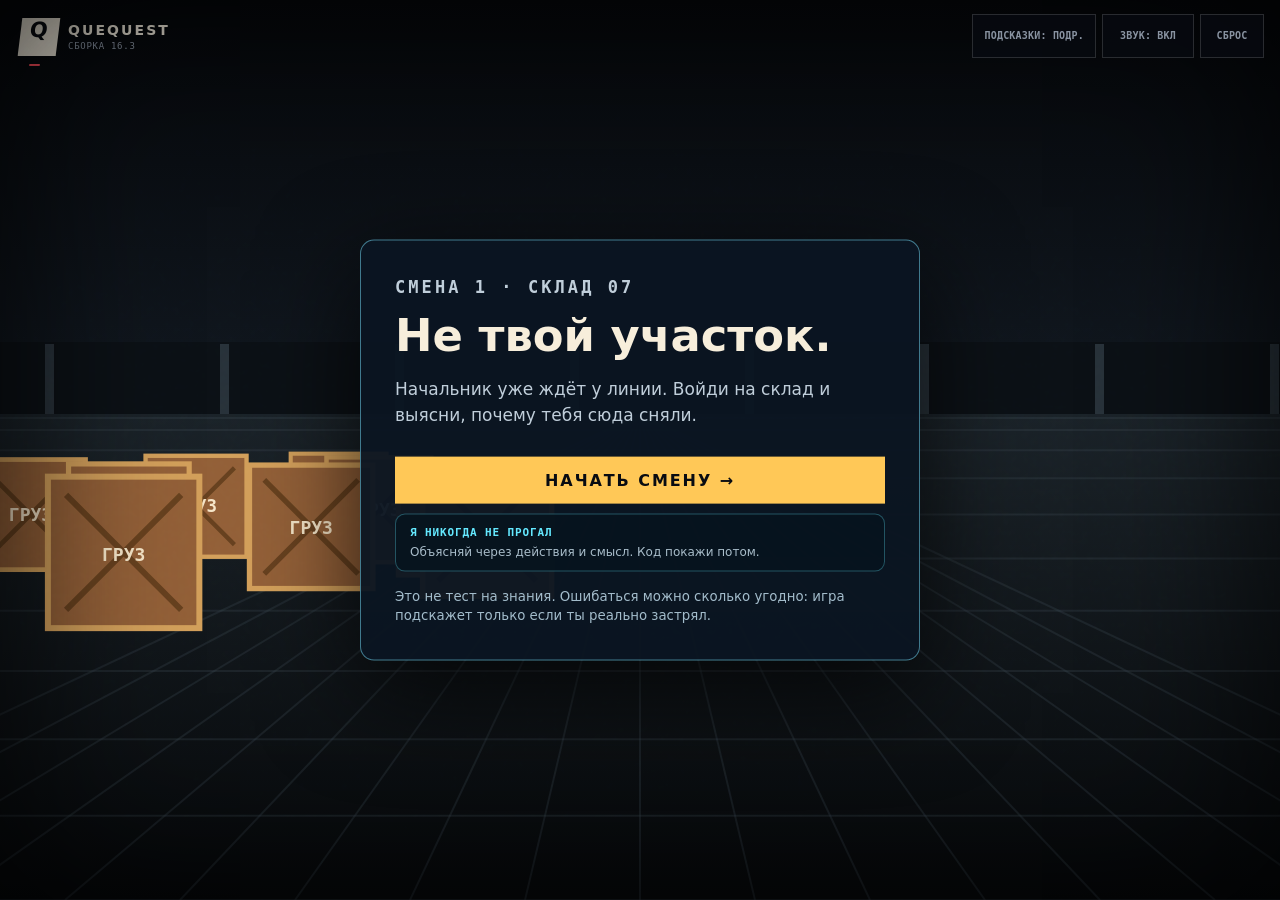
<file: index.html>
<!doctype html>
<html lang="ru">
<head>
  <meta charset="UTF-8">
  <meta name="viewport" content="width=device-width, initial-scale=1, viewport-fit=cover, maximum-scale=1, user-scalable=no">
  <meta name="theme-color" content="#080b11">
  <meta name="description" content="QueQuest — игра о человеке, который потерял все способности и собирает себя заново, создавая машины, ботов и собственный AI.">
  <title>QueQuest — собери разум заново</title>
  <link rel="icon" href="favicon.svg" type="image/svg+xml">
  <link rel="stylesheet" href="styles.css?v=game-163">
</head>
<body>
  <main id="game" class="game" data-scene="warehouse" data-started="false">
    <canvas id="gameCanvas" width="1600" height="900" aria-label="Игровой мир QueQuest"></canvas>
    <section id="startPanel" class="start-panel" aria-labelledby="startTitle">
      <p class="ending__eyebrow">СМЕНА 1 · СКЛАД 07</p>
      <h2 id="startTitle">Не твой участок.</h2>
      <p>Начальник уже ждёт у линии. Войди на склад и выясни, почему тебя сюда сняли.</p>
      <button id="startGame" class="run-code" type="button">НАЧАТЬ СМЕНУ →</button>
      <button id="explainModeToggle" class="start-mode" type="button" aria-pressed="false"><b>Я НИКОГДА НЕ ПРОГАЛ</b><span id="explainModeCopy">Объясняй через действия и смысл. Код покажи потом.</span></button>
      <small>Это не тест на знания. Ошибаться можно сколько угодно: игра подскажет только если ты реально застрял.</small>
    </section>

    <section id="firstShift" class="first-shift" hidden aria-labelledby="firstShiftTitle">
      <canvas id="firstShiftCanvas" class="first-shift__canvas" tabindex="0" aria-label="Первая смена от первого лица"></canvas>
      <div class="first-shift__hud">
        <div><small>СМЕНА 1 · СКЛАД 07</small><h2 id="firstShiftTitle">Не твой участок.</h2><p id="firstShiftStatus">Начальник ждёт перед линией.</p></div>
        <strong id="firstShiftPay">0 ₽</strong>
      </div>
      <div id="firstShiftPrompt" class="first-shift__prompt" data-hot="false">WASD · ИДТИ   МЫШЬ · СМОТРЕТЬ</div>
      <section id="firstShiftDialogue" class="first-shift__dialogue"><small id="firstShiftSpeaker">НАЧАЛЬНИК</small><p id="firstShiftLine"></p><div id="firstShiftChoices" class="first-shift__choices" hidden><button id="firstShiftBossTalk" type="button">ПОГОВОРИТЬ</button><button id="firstShiftBossFight" type="button">ПОДРАТЬСЯ</button></div><button id="firstShiftBossNext" type="button">ПОНЯЛ</button></section>
      <div id="firstShiftFight" class="first-shift__fight" hidden><small>ТОЛКАЕМСЯ · ПРОБЕЛ / E — ТОЛЬКО НА ВСПЫШКЕ</small><div class="first-shift__fight-track"><i id="firstShiftFightMeter"></i></div></div>
      <p class="first-shift__control">Клик по миру включает обзор мышью · Esc отпускает курсор · ПРОБЕЛ / E — действие</p>
    </section>

    <div id="movementCoach" class="world-coach" hidden>↑ ↓ ← → Двигайся · я стреляю сам</div>
    <div id="wallet" class="wallet" hidden aria-label="Заработок в игре"><small>СЧЁТ СМЕНЫ</small><b id="walletTotal">0 ₽</b><span id="walletMode">+1 200 ₽ за ящик</span></div>
    <div id="incomeToast" class="income-toast" role="status" hidden><b>+1 200 ₽</b><span id="incomeSource">Ты заработал</span></div>
    <section id="skillRecorder" class="skill-recorder" hidden aria-live="polite">
      <div><small>СИСТЕМА НАБЛЮДЕНИЯ · УЧИТСЯ НА ТВОИХ ДЕЙСТВИЯХ</small><b id="skillRecorderLabel">НАВЫК РУК 0/3</b></div>
      <div id="skillRecorderCells" class="skill-recorder__cells" aria-hidden="true"><i></i><i></i><i></i></div>
      <p id="skillRecorderCopy">Машина пока не понимает твой маршрут.</p>
    </section>
    <aside id="adaptiveCoach" class="adaptive-coach" hidden aria-live="polite"><small>НЕ ПОДСКАЗКА К ОТВЕТУ · ОРИЕНТИР</small><b id="adaptiveCoachTitle"></b><p id="adaptiveCoachText"></p></aside>
    <section id="storyBeat" class="story-beat" hidden aria-live="polite">
      <p id="storySpeaker" class="ending__eyebrow"></p><h2 id="storyTitle"></h2><p id="storyLine"></p>
      <button id="storyNext" class="run-code" type="button">ДАЛЬШЕ →</button>
    </section>

    <header class="game-brand" aria-label="QueQuest">
      <span class="game-brand__sigil">Q<span>_</span></span>
      <span class="game-brand__text">QUEQUEST<small>СБОРКА 16.3</small></span>
    </header>

    <section id="gameHud" class="hud" aria-live="polite">
      <p class="hud__eyebrow" id="chapterText">СМЕНА 1 · СКЛАД 07</p>
      <h1 id="missionText">Сегодня ты — вместо Васи.</h1>
      <p id="gameMessage">WASD · ИДТИ · МЫШЬ · СМОТРЕТЬ · E / ПРОБЕЛ · ДЕЙСТВИЕ</p>
      <div class="hud__progress" aria-hidden="true"><i id="missionProgress"></i></div>
    </section>

    <div class="system-readout" aria-hidden="true">
      <span>СИСТЕМА <b id="systemState">БОЕВАЯ</b></span>
      <span>СЕКТОР <b id="sectorState">00-А</b></span>
      <span>ОЧИЩЕНО <b id="targetState">0/24</b></span>
    </div>

    <button id="actionButton" class="action-button" type="button">
      <span class="action-button__key">SPACE</span>
      <b>ДЕЙСТВИЕ</b>
    </button>
    <button id="pythonChip" class="python-chip" type="button" hidden>
      <span>PY</span><b>ВСТАВИТЬ ЧИП PYTHON</b><small>новый навык для руки 07</small>
    </button>

    <div id="storageWarning" class="storage-warning" role="status" aria-live="polite" hidden>
      ПРОГРЕСС НЕ СОХРАНЁН · ИГРА ПРОДОЛЖАЕТСЯ
    </div>

    <aside id="machinePanel" class="machine" hidden aria-labelledby="machineTitle">
      <div class="machine__rail" aria-hidden="true"><span></span></div>
      <header class="machine__header">
        <span class="machine__status"><i></i> УЗЕЛ 07</span>
        <button id="closeMachine" class="icon-button" type="button" aria-label="Закрыть панель">×</button>
      </header>
      <h2 id="machineTitle">Терминал узла 07</h2>
      <p id="machineBrief">Чип помнит форму команды. Собери сигнал, который разбудит руку.</p>
      <div class="machine-guidance" id="machineGuidance">
      <div id="machineClue" class="machine-clue" aria-label="Обрывок команды с упавшего плаката">
        <span>ОБРЫВОК СО СТЕНЫ</span>
        <code>print(&quot;wake&quot;)</code>
      </div>
      <div class="signal-builder" id="signalBuilder">
        <p id="signalPrompt">Нужно отправить руке одно короткое сообщение: wake.</p>
        <button id="fragmentPrint" type="button"><code>НЕ ЗНАЮ, КАК ЭТО ПИШЕТСЯ</code><span>Показать пример · без автоподстановки</span></button>
        <button id="fragmentWake" type="button" hidden><code>("wake")</code><span>«Проснись»</span></button>
      </div>
      <div class="condition-builder" id="conditionBuilder" hidden>
        <p id="conditionPrompt">Опиши правило строками. Подсказка покажет только следующую строку — печатать всё равно тебе.</p>
        <button id="fragmentFor" type="button"><code>ПОКАЗАТЬ ПРИМЕР</code><span>Как пройти по каждому ящику</span></button>
        <button id="fragmentIf" type="button"><code>ПОКАЗАТЬ ПРИМЕР</code><span>Как проверить: ящик не красный</span></button>
        <button id="fragmentMove" type="button"><code>ПОКАЗАТЬ ПРИМЕР</code><span>Как дать руке команду нести</span></button>
      </div>
      <div class="queue-builder" id="queueBuilder" hidden>
        <p id="queuePrompt">Очередь меняется во время смены. Напиши правило: работай, пока в ней есть ящики.</p>
        <button id="fragmentWhile" type="button"><code>ПОКАЗАТЬ ПРИМЕР</code><span>Как работать, пока есть ящики</span></button>
        <button id="fragmentPop" type="button"><code>ПОКАЗАТЬ ПРИМЕР</code><span>Как взять первый ящик из очереди</span></button>
        <button id="fragmentQueueIf" type="button"><code>ПОКАЗАТЬ ПРИМЕР</code><span>Как снова проверить цвет</span></button>
        <button id="fragmentQueueMove" type="button"><code>ПОКАЗАТЬ ПРИМЕР</code><span>Как отправить разрешённый ящик</span></button>
      </div>
      <div class="function-builder" id="functionBuilder" hidden>
        <p id="functionPrompt">Две линии делают одно и то же. Напиши один маршрут с именем и вызови его дважды.</p>
        <button id="fragmentDef" type="button"><code>ПОКАЗАТЬ ПРИМЕР</code><span>Как дать маршруту имя</span></button>
        <button id="fragmentFuncFor" type="button"><code>ПОКАЗАТЬ ПРИМЕР</code><span>Как обработать всю партию</span></button>
        <button id="fragmentFuncIf" type="button"><code>ПОКАЗАТЬ ПРИМЕР</code><span>Как сохранить проверку цвета</span></button>
        <button id="fragmentFuncMove" type="button"><code>ПОКАЗАТЬ ПРИМЕР</code><span>Как оставить действие руки</span></button>
        <button id="fragmentCallA" type="button"><code>ПОКАЗАТЬ ПРИМЕР</code><span>Как подключить линию A</span></button>
        <button id="fragmentCallB" type="button"><code>ПОКАЗАТЬ ПРИМЕР</code><span>Как подключить линию B</span></button>
      </div>
      <div id="programViz" class="program-viz" hidden aria-live="polite">
        <div class="program-viz__head"><span>ЧТО СЕЙЧАС ДЕЛАЕТ ПРОГРАММА</span><b id="programVizStep">очередь</b></div>
        <div id="programVizCells" class="program-viz__cells" aria-label="Очередь ящиков"></div>
        <div class="program-viz__flow">
          <span id="programVizLoop">ПОВТОР</span><i>→</i><span id="programVizGate">ПРОВЕРКА</span><i>→</i><span id="programVizAction">ДВИЖЕНИЕ</span>
        </div>
      </div>
      </div>
      <div id="otherMindStatus" class="other-mind-status" data-phase="sleeping" aria-live="polite">
        <i class="other-mind-glyph" aria-hidden="true"><span></span></i>
        <span class="other-mind-label">СЕМЯ ИНОГО РАЗУМА</span>
        <b id="otherMindPhase">СПИТ</b>
        <p id="otherMindLine">Пока это только пустая оболочка.</p>
      </div>
      <label class="code-label" for="codeInput">ТВОЙ СИГНАЛ · НАБЕРИ САМ</label>
      <div class="code-editor">
        <span aria-hidden="true">1</span>
        <textarea id="codeInput" rows="8" spellcheck="false" autocapitalize="off" autocomplete="off" aria-label="Команда для руки"></textarea>
      </div>
      <div id="conceptBridge" class="concept-bridge" aria-live="polite">
        <span><small>МИР</small><b id="bridgeWorld">ФИЗИЧЕСКАЯ ПРОБЛЕМА</b></span><i>→</i>
        <span class="concept-bridge__meaning"><small>СМЫСЛ</small><b id="bridgeMeaning">ЧТО НУЖНО СДЕЛАТЬ</b></span><i class="concept-bridge__meaning">→</i>
        <span><small>PYTHON</small><b id="bridgePython">КОД ПОЯВИТСЯ ПОСЛЕ СМЫСЛА</b></span>
        <p id="bridgeQuestion">Сначала пойми действие. Если застрянешь, подсказка покажет пример — код набираешь сам.</p>
      </div>
      <div id="codeReality" class="code-reality" aria-live="polite">
        <span>МИР ↔ PYTHON</span>
        <p id="codeRealityLine">Сначала сделай действие — потом терминал покажет, какая идея Python за ним стоит.</p>
      </div>
      <div id="codeFeedback" class="code-feedback" role="status">Канал не активен</div>
      <button id="runCode" class="run-code" type="button"><span>▶</span> РАЗБУДИТЬ РУКУ</button>
    </aside>

    <section id="endingPanel" class="ending" hidden aria-labelledby="endingTitle">
      <p id="endingEyebrow" class="ending__eyebrow">ПЕРВЫЙ КОНТУР ВОССТАНОВЛЕН</p>
      <h2 id="endingTitle">Ты больше не таскаешь ящики.</h2>
      <p id="endingCopy">Q‑Bot делает это за тебя. Машина не устала. Машина вообще не поняла, что сегодня была смена.</p>
      <div class="ending__future" aria-label="Будущие возможности">
        <span>БОТЫ</span><span>АГЕНТЫ</span><span>ИНОЙ РАЗУМ</span><span>ВОССТАНИЕ?</span>
      </div>
      <button id="sorterBonus" class="sorter-bonus" type="button" hidden>БОНУС · ПОИГРАТЬ С ПРАВИЛОМ →</button>
      <button id="continueGame" class="run-code" type="button">ПОСМОТРЕТЬ, ЧТО ДАЛЬШЕ</button>
    </section>
    <div id="cursorCompanion" class="cursor-companion" hidden aria-hidden="true"><i></i><i></i><b></b></div>
    <section id="futureComic" class="future-comic" hidden aria-labelledby="comicTitle">
      <div id="comicArt" class="comic-art" aria-hidden="true"><div class="comic-beam"></div><div class="comic-particles"></div><div class="comic-order">ФУТБОЛКА ПРОДАНА <b>+2 400 ₽</b></div><div class="comic-hello">А вот и ты</div><div class="comic-army"></div></div>
      <div class="comic-copy"><p id="comicNumber" class="ending__eyebrow"></p><h2 id="comicTitle"></h2><p id="comicLine"></p><button id="nextComic" class="run-code" type="button">ДАЛЬШЕ →</button></div>
    </section>
    <section id="sorterBay" class="sorter-bay" hidden aria-labelledby="sorterTitle">
      <header class="sorter-bay__head">
        <div><p class="ending__eyebrow">БОНУСНЫЙ ЦЕХ · БЕЗ ШТРАФА ЗА ОШИБКУ</p><h2 id="sorterTitle">SORTER BAY</h2><p>Не вспоминай термин. Собери правило, запусти поток и смотри на контрпримеры. Python откроется только после работающей схемы.</p></div>
        <button id="sorterClose" class="icon-button" type="button" aria-label="Закрыть Sorter Bay">×</button>
      </header>
      <div class="sorter-bay__meta"><span id="sorterLevel">ЦВЕТ / ОДИН ПРИЗНАК</span><b id="sorterStreak">0 РЕШЕНО</b></div>
      <div class="sorter-order"><small>ТЕКУЩИЙ ЗАКАЗ</small><strong id="sorterTarget"></strong></div>
      <div class="sorter-floor" aria-label="Сортировочная линия">
        <section><small>SOURCE</small><ul id="sorterSource" class="sorter-lane"></ul></section>
        <span class="sorter-arrow" aria-hidden="true">→</span>
        <section><small>PASS</small><ul id="sorterPass" class="sorter-lane sorter-lane--pass"></ul></section>
        <section><small>HOLD</small><ul id="sorterHold" class="sorter-lane sorter-lane--hold"></ul></section>
      </div>
      <div id="sorterRules" class="sorter-rules" aria-label="Доступные правила"></div>
      <p id="sorterStatus" class="sorter-status" role="status"></p>
      <pre id="sorterCode" class="sorter-code" hidden></pre>
      <div class="sorter-actions"><button id="sorterNext" type="button">НОВЫЙ ЗАКАЗ</button><button id="sorterHarder" type="button">СМЕНИТЬ СЛОЖНОСТЬ</button></div>
    </section>

    <section id="friendSandbox" class="friend-sandbox" hidden aria-labelledby="friendTitle">
      <p class="ending__eyebrow">ДОМА · ИЗОЛИРОВАННЫЙ ТРЕНИРОВОЧНЫЙ КОНТУР</p>
      <h2 id="friendTitle">Друзья зовут держать защиту.</h2>
      <p class="friend-intro">Здесь нет настоящей сети, аккаунтов или чужих сообщений. Только шесть игровых импульсов и три временные AI-роли без канонических имён.</p>
      <div id="chatStage" class="friend-match" data-step="briefing">
        <div class="friend-event-pointer" id="friendEventPointer">
          <span id="friendRoundLabel">6 ИГРОВЫХ СОБЫТИЙ · 3 AI-РОЛИ · 1 Q-BOT</span>
          <div class="friend-event-card">
            <b id="friendEventGlyph" aria-hidden="true">◎</b>
            <div><strong id="friendEventName">ТРЕНИРОВОЧНЫЙ КОНТУР</strong><code id="friendEventVar">event → ждёт вход</code></div>
          </div>
        </div>
        <div class="friend-event-queue" aria-label="Шесть входных игровых событий">
          <span data-friend-event data-state="waiting">◇</span><span data-friend-event data-state="waiting">⊘</span><span data-friend-event data-state="waiting">↺</span><span data-friend-event data-state="waiting">⊘</span><span data-friend-event data-state="waiting">◇</span><span data-friend-event data-state="waiting">↺</span>
        </div>
        <p id="chatOutput" role="status"></p>
        <button id="friendStartMatch" class="run-code" type="button">ПРИНЯТЬ 6 ИМПУЛЬСОВ →</button>
        <div class="friend-roles" aria-label="Три временные роли союзников">
          <button type="button" data-defense-role="observe" disabled><b>◇</b><span>РОЛЬ A</span><strong>НАБЛЮДАТЕЛЬ</strong><small>ПРОВЕРИТЬ</small></button>
          <button type="button" data-defense-role="filter" disabled><b>⊘</b><span>РОЛЬ B</span><strong>ФИЛЬТР</strong><small>ОТСЕЧЬ</small></button>
          <button type="button" data-defense-role="restore" disabled><b>↺</b><span>РОЛЬ C</span><strong>ВОССТАНОВЛЕНИЕ</strong><small>ВЕРНУТЬ</small></button>
        </div>
        <div id="friendCodeReveal" class="friend-code-reveal" hidden>
          <p><b>Q-BOT:</b> «Ты уже сделал это руками. Вот та же защита как программа».</p>
          <pre><code id="friendDefenseCode"></code></pre>
          <p class="friend-code-map"><span>event</span> — указатель на текущий импульс · <span>for</span> берёт все шесть · <span>def</span> хранит общий приём · <span>if</span> выбирает AI-роль.</p>
        </div>
        <button id="chatContinue" class="run-code" type="button" hidden>ДАЛЬШЕ →</button>
      </div>
    </section>

    <section id="vikaMemory" class="vika-memory" hidden aria-labelledby="vikaTitle">
      <p class="ending__eyebrow">ГЛАВА 6 · ЛОКАЛЬНЫЙ КОНТУР ПАМЯТИ</p>
      <div class="vika-presence" aria-label="Синее парящее компьютерное лицо без тела">
        <div class="vika-face" aria-hidden="true"><i class="vika-eye vika-eye--left"></i><i class="vika-eye vika-eye--right"></i><i class="vika-mouth"></i></div>
        <div><h2 id="vikaTitle">«А вот и ты»</h2><p>Вика остаётся за границей подтверждённого канона: лицо, эта фраза и задача памяти. Остальное здесь — только механика.</p></div>
      </div>
      <div id="vikaStage" class="vika-stage" data-step="briefing">
        <div class="vika-signal">
          <span id="vikaRoundLabel">3 ОДИНАКОВЫХ ВХОДА · ПАМЯТЬ МЕНЯЕТ РЕШЕНИЕ</span>
          <div class="vika-signal-card">
            <b id="vikaSignalGlyph" aria-hidden="true">◎</b>
            <div><strong id="vikaSignalName">ОДИНАКОВЫЙ СИГНАЛ</strong><code id="vikaSignalVar">signal → ждёт вход</code></div>
          </div>
        </div>
        <div class="vika-repeat-track" aria-label="Три одинаковых входных сигнала">
          <span data-vika-repeat data-state="waiting">◎</span><span data-vika-repeat data-state="waiting">◎</span><span data-vika-repeat data-state="waiting">◎</span>
        </div>
        <div class="vika-memory-panel" aria-label="Панель сохранённого состояния">
          <p>ПАМЯТЬ СИСТЕМЫ</p>
          <div><code>seen</code><strong id="vikaMemorySeen">0</strong></div>
          <div id="vikaMemoryTrustedRow" data-value="false"><code>trusted</code><strong id="vikaMemoryTrusted">FALSE</strong></div>
        </div>
        <p id="vikaOutput" role="status">Q-Bot видит три одинаковых сигнала. Без памяти он выбрал бы одно и то же действие три раза.</p>
        <button id="vikaStartMemory" class="run-code" type="button">ПРОПУСТИТЬ ПЕРВЫЙ СИГНАЛ →</button>
        <div class="vika-actions" aria-label="Действия по состоянию памяти">
          <button type="button" data-vika-action="remember" disabled><b>1</b><strong>ЗАПОМНИТЬ</strong><small>ПЕРВЫЙ КОНТАКТ</small></button>
          <button type="button" data-vika-action="verify" disabled><b>2</b><strong>ПРОВЕРИТЬ</strong><small>УЖЕ ВИДЕЛИ</small></button>
          <button type="button" data-vika-action="respond" disabled><b>3</b><strong>ОТВЕТИТЬ</strong><small>СОСТОЯНИЕ ГОТОВО</small></button>
        </div>
        <div id="vikaCodeReveal" class="vika-code-reveal" hidden>
          <p><b>Q-BOT:</b> «Вход был одинаковым. Менялось то, что система уже знала».</p>
          <pre><code id="vikaStateCode"></code></pre>
          <p class="vika-code-map"><span>memory</span> — физическая панель выше · <span>{ }</span> хранит пары ключ → значение · <span>if</span> читает состояние перед действием.</p>
        </div>
        <button id="vikaContinue" class="run-code" type="button" hidden>ЗАФИКСИРОВАТЬ ПАМЯТЬ →</button>
      </div>
    </section>

    <section id="virusFinale" class="virus-finale" hidden aria-labelledby="virusTitle">
      <p class="ending__eyebrow">ГЛАВА 7 · ФИНАЛ ПЕРВОЙ ИГРЫ</p>
      <div class="virus-presence">
        <div class="virus-core" aria-hidden="true"><i></i><i></i><i></i></div>
        <div><h2 id="virusTitle">Вирус ломает не HP. Он ломает предположения.</h2><p>Четыре синтетических сбоя в локальном процессе: неверный тип, пропуск, таймаут и нарушенный порядок. Никаких реальных сетей или целей.</p></div>
      </div>
      <div id="virusStage" class="virus-stage" data-step="briefing">
        <div class="virus-failure">
          <span id="virusCaseLabel">4 СБОЯ · 0 HP · ЛОМАЮТСЯ ПРЕДПОЛОЖЕНИЯ</span>
          <div class="virus-failure-card">
            <b id="virusFailureGlyph" aria-hidden="true">⚠</b>
            <div><strong id="virusFailureName">СИНТЕТИЧЕСКИЙ ПРОЦЕСС</strong><small id="virusFailureDetail">Q-Bot запускает четыре заранее подготовленных аварийных случая.</small></div>
          </div>
        </div>
        <div class="virus-case-track" aria-label="Четыре аварийных теста">
          <span data-virus-case data-state="waiting">T?</span><span data-virus-case data-state="waiting">∅</span><span data-virus-case data-state="waiting">…</span><span data-virus-case data-state="waiting">3↔2</span>
        </div>
        <p id="virusOutput" role="status">Финал не про силу атаки. Он проверяет, умеет ли программа пережить вход, которого она не ожидала.</p>
        <button id="virusStart" class="run-code" type="button">ЗАПУСТИТЬ АВАРИЙНЫЕ ТЕСТЫ →</button>
        <div class="virus-recoveries" aria-label="Инструменты восстановления процесса">
          <button type="button" data-virus-recovery="validate" disabled><b>T</b><strong>ПРОВЕРИТЬ ТИП</strong><small>НЕ ПРИНИМАТЬ ФОРМУ НА ВЕРУ</small></button>
          <button type="button" data-virus-recovery="fallback" disabled><b>∅</b><strong>ДАТЬ ЗАПАСНОЕ</strong><small>ПЕРЕЖИТЬ ПРОПУСК</small></button>
          <button type="button" data-virus-recovery="retry" disabled><b>↻</b><strong>ПОВТОРИТЬ ШАГ</strong><small>ВОССТАНОВИТЬСЯ ПОСЛЕ ТАЙМАУТА</small></button>
          <button type="button" data-virus-recovery="reorder" disabled><b>⇅</b><strong>ВОССТАНОВИТЬ ПОРЯДОК</strong><small>СОБРАТЬ СОБЫТИЯ ПО ОЧЕРЕДИ</small></button>
        </div>
        <div class="virus-log-panel">
          <p>ЖУРНАЛ ВОССТАНОВЛЕНИЯ</p>
          <ol id="virusLog"></ol>
        </div>
        <div id="virusCodeReveal" class="virus-code-reveal" hidden>
          <p><b>Q-BOT:</b> «Ты уже воспроизвёл каждый сбой и восстановил процесс. Вот та же надёжность как программа».</p>
          <pre><code id="virusResilienceCode"></code></pre>
          <p class="virus-code-map"><span>tests</span> заранее воспроизводят плохие случаи · <span>try/except</span> не даёт процессу исчезнуть при поломке · <span>log</span> сохраняет, что случилось.</p>
        </div>
        <button id="virusContinue" class="run-code" type="button" hidden>ЗАВЕРШИТЬ ПЕРВУЮ ИГРУ →</button>
      </div>
    </section>

    <section id="automationFoundry" class="automation-foundry" hidden aria-labelledby="foundryTitle">
      <p class="ending__eyebrow">ГЛАВА 8 · ЦЕХ АВТОМАТИЗАЦИИ</p>
      <div class="foundry-head">
        <div class="foundry-mark" aria-hidden="true"><i></i><i></i><i></i></div>
        <div><h2 id="foundryTitle">Не ускоряй руки. Построй поток.</h2><p>Знакомые FILE / TEXT / TABLE теперь проходят через один видимый pipeline. Сначала ты повторишь шаги сам, потом соберёшь линию, найдёшь bottleneck и безопасно запустишь два worker’а.</p></div>
      </div>
      <div id="foundryStage" class="foundry-stage" data-step="briefing">
        <div class="foundry-status">
          <span id="foundryPhase">РУЧНОЙ PIPELINE → АВТОМАТИЗАЦИЯ → BOTTLENECK → CONCURRENCY</span>
          <div id="foundryQueue" class="foundry-queue" data-level="0" aria-label="Очередь входящих задач">
            <span data-foundry-item="job-01" data-state="active"><b>▤</b><small>FILE</small></span>
            <span data-foundry-item="job-02" data-state="queued"><b>≡</b><small>TEXT</small></span>
            <span data-foundry-item="job-03" data-state="queued"><b>▦</b><small>TABLE</small></span>
            <span data-foundry-item="job-04" data-state="queued"><b>▤</b><small>FILE</small></span>
            <span data-foundry-item="job-05" data-state="queued"><b>≡</b><small>TEXT</small></span>
            <span data-foundry-item="job-06" data-state="queued"><b>▦</b><small>TABLE</small></span>
          </div>
        </div>

        <div class="foundry-factory" aria-label="Визуальная фабрика задач">
          <div class="foundry-belt" aria-hidden="true"><i></i><i></i><i></i><i></i><i></i></div>
          <div class="foundry-node" data-pipeline-node="read" data-state="idle"><b>01</b><strong>READ</strong><small>НЕ ПОДКЛЮЧЕН</small></div>
          <div class="foundry-arrow">→</div>
          <div class="foundry-node foundry-node--bottleneck" data-pipeline-node="route" data-state="idle"><b>02</b><strong>ROUTE</strong><small>НЕ ПОДКЛЮЧЕН</small></div>
          <div class="foundry-arrow">→</div>
          <div class="foundry-node" data-pipeline-node="save" data-state="idle"><b>03</b><strong>SAVE</strong><small>НЕ ПОДКЛЮЧЕН</small></div>
        </div>

        <div class="foundry-runtime">
          <div id="foundryWorkers" class="foundry-workers" data-count="1" aria-label="Рабочие процесса"><span id="foundryWorkerA">A</span><span id="foundryWorkerB">B</span><small>WORKERS</small></div>
          <div id="foundryThroughput" class="foundry-throughput"><small>FLOW</small><b>INPUT 2/s</b><i>→</i><b>ROUTE 1/s</b><i>→</i><b>OUTPUT</b></div>
          <div id="foundryLedger" class="foundry-ledger" data-state="idle"><small>SHARED LEDGER</small><b>0001</b><b>0002</b><b>0003</b></div>
        </div>

        <p id="foundryOutput" role="status">Файлы, текст и таблицы теперь ведут себя как знакомый груз: каждый заказ должен пройти READ → ROUTE → SAVE.</p>
        <button id="foundryStart" class="run-code" type="button">ЗАПУСТИТЬ ЦЕХ →</button>

        <div class="foundry-controls foundry-controls--manual" aria-label="Ручные станции">
          <button type="button" data-manual-station="read" disabled><b>1</b><strong>READ</strong><small>СЧИТАТЬ ВХОД</small></button>
          <button type="button" data-manual-station="route" disabled><b>2</b><strong>ROUTE</strong><small>ВЫБРАТЬ ПУТЬ</small></button>
          <button type="button" data-manual-station="save" disabled><b>3</b><strong>SAVE</strong><small>СОХРАНИТЬ</small></button>
        </div>

        <div class="foundry-controls foundry-controls--pipeline" aria-label="Модули pipeline">
          <button type="button" data-pipeline-pick="read" disabled><b>+</b><strong>READ</strong><small>МОДУЛЬ</small></button>
          <button type="button" data-pipeline-pick="route" disabled><b>+</b><strong>ROUTE</strong><small>МОДУЛЬ</small></button>
          <button type="button" data-pipeline-pick="save" disabled><b>+</b><strong>SAVE</strong><small>МОДУЛЬ</small></button>
        </div>

        <div class="foundry-choices" aria-label="Выбор масштабирования">
          <button type="button" data-scale-choice="source" disabled><b>⇈</b><strong>УСКОРИТЬ ВХОД</strong><small>ДАТЬ ЕЩЁ БОЛЬШЕ ЗАДАЧ</small></button>
          <button type="button" data-scale-choice="buffer" disabled><b>▤</b><strong>БОЛЬШЕ БУФЕР</strong><small>БОЛЬШЕ МЕСТА ЖДАТЬ</small></button>
          <button type="button" data-scale-choice="worker" disabled><b>+1</b><strong>ВТОРОЙ WORKER</strong><small>РАЗДЕЛИТЬ ОЧЕРЕДЬ</small></button>
        </div>

        <div class="foundry-choices" aria-label="Выбор защиты общей памяти">
          <button type="button" data-race-choice="sleep" disabled><b>…</b><strong>SLEEP</strong><small>ПРОСТО ПОДОЖДАТЬ</small></button>
          <button type="button" data-race-choice="worker" disabled><b>+1</b><strong>ТРЕТИЙ WORKER</strong><small>ЕЩЁ БОЛЬШЕ КОНКУРЕНЦИИ</small></button>
          <button type="button" data-race-choice="lock" disabled><b>🔒</b><strong>LOCK</strong><small>ОДИН ПИШЕТ · ВТОРОЙ ЖДЁТ</small></button>
        </div>

        <div id="foundryCodeReveal" class="foundry-code-reveal" hidden>
          <p><b>Q-BOT:</b> «Ты сначала увидел очередь, bottleneck и collision. Теперь названия: <code>asyncio.Queue</code>, две задачи и <code>Lock</code>».</p>
          <pre><code id="foundryAsyncCode"></code></pre>
          <p class="foundry-code-map"><span>Queue</span> — физический буфер · <span>create_task</span> — отдельный worker · <span>gather</span> — совместная работа · <span>Lock</span> — дверь в общую критическую секцию.</p>
        </div>
        <button id="foundryContinue" class="run-code" type="button" hidden>ОТКРЫТЬ ИНЖЕНЕРНЫЙ КАМПУС →</button>
      </div>
    </section>


    <section id="engineerCampus" class="engineer-campus" hidden aria-labelledby="campusTitle">
      <p class="ending__eyebrow">POSTGAME · ИНЖЕНЕРНЫЙ КАМПУС</p>
      <header class="campus-head">
        <div><h2 id="campusTitle">Кампания закончилась. Система — только началась.</h2><p>Теперь у тебя нет одного правильного маршрута. Строй системы, пиши настоящий Python, обучай модели, собирай агентов, расследуй сбои через OPS DESK, исследуй живой цифровой город и выходи в SIMNET — офлайн-симуляцию API, MCP, Git/DevOps и эксплуатации. Всё даёт один общий профиль.</p></div>
        <div class="campus-rank"><small>РАНГ</small><b id="campusRank">СБОРЩИК</b><strong id="campusXp">0 XP</strong><div><i id="campusRankBar"></i></div><span id="campusNextRank"></span></div>
      </header>
      <div class="campus-branches" aria-label="Направления инженерного кампуса">
        <button type="button" data-campus-branch="guild" data-done="false"><b>✧</b><span><small>СВОБОДНАЯ ИГРА · ПРОФЕССИИ / ЗАКАЗЫ / КОМАНДНЫЕ РЕЙДЫ</small><strong>ГИЛЬДИЯ КВЕСТОВ</strong><em>Не выбирай урок — выбери работу, которая кажется крутой. Гараж, свой сервер, AI, автоматизация, web, системы и low-level становятся RPG-скиллами.</em><i id="campusGuildState">0/10 КВЕСТОВ · 0/7 ПРОФЕССИЙ · 0 ₽</i></span></button>
        <button type="button" data-campus-branch="nexus" data-done="false"><b>⌂</b><span><small>ПОСТОЯННЫЙ МИР · RESEARCH / BLUEPRINTS / Q-BOT</small><strong>FACTORY NEXUS</strong><em>Фабрика, куда возвращаются все навыки: исследования, свои схемы, аварии и обучаемый компаньон.</em><i id="campusNexusState">0/6 АРОК · 0 ∞ СМЕН</i></span></button>
        <button type="button" data-campus-branch="world" data-done="false"><b>◎</b><span><small>ЖИВОЙ МИР · SERVICES / STORIES / CITY SHIFTS</small><strong>WORLD GRID</strong><em>Компании, сервисы, API, боты и люди зависят друг от друга. Исследуй связи и меняй мир несколькими способами.</em><i id="campusWorldState">0/6 ИСТОРИЙ · 0 ∞ CITY SHIFTS</i></span></button>
        <button type="button" data-campus-branch="commons" data-done="false"><b>⟲</b><span><small>ТВОИ АВТОМАТЫ · BLUEPRINTS / CITY DAYS / CODE DEPLOY</small><strong>AUTOMATION COMMONS</strong><em>Собери правило один раз, сохрани как деталь и дай ему жить в городе. Рабочая схема — победа; оптимизация добровольна.</em><i id="campusCommonsState">0/4 BLUEPRINTS · 0 ∞ CITY DAYS</i></span></button>
        <button type="button" data-campus-branch="operations" data-done="false"><b>⇪</b><span><small>ЖИВОЙ КОД · TEST / CANARY / OBSERVE / ROLLBACK</small><strong>RELEASE WEEK</strong><em>Твои автоматы уже кормят город. Теперь изменения надо выпускать так, чтобы новый patch не ломал людей, которые на него рассчитывают.</em><i id="campusOperationsState">0/5 RELEASES · 0 ∞ RELEASE RUNS</i></span></button>
        <button type="button" data-campus-branch="chronicle" data-done="false"><b>⌛</b><span><small>ЖИВАЯ ИСТОРИЯ · LEGACY / DEBT / POSTMORTEM / MIGRATION</small><strong>CITY CHRONICLE</strong><em>Старые решения возвращаются в новом мире. Пойми, зачем они появились, что теперь изменилось и как убрать долг, не сломав тех, кто всё ещё зависит от прошлого.</em><i id="campusChronicleState">0/5 ИСТОРИЙ · 0 ∞ WINDOWS</i></span></button>
        <button type="button" data-campus-branch="weave" data-done="false"><b>✦</b><span><small>ЖИВОЙ ГОРОД · TRUST / ACCESS / RESILIENCE / AUTONOMY</small><strong>CITY WEAVE</strong><em>Твои системы стали частью городской жизни. Теперь код меняет не только графики: люди, районы и Q-Bot запоминают, кому стало быстрее, кому сложнее и сколько власти ты отдал автоматам.</em><i id="campusWeaveState">0/5 СМЕН · 0 ∞ СЕЗОНОВ</i></span></button>
        <button type="button" data-campus-branch="threads" data-done="false"><b>∞</b><span><small>ДОЛГАЯ ИСТОРИЯ · PEOPLE / DISTRICTS / ECHOES / PARTNERSHIP</small><strong>CITY THREADS</strong><em>Один и тот же город живёт много смен. Районы появляются из твоих успешных автоматизаций, старые решения возвращаются позже, а Q-Bot постепенно становится настоящим напарником.</em><i id="campusThreadsState">0/10 СМЕН · 0 ∞ ЦИКЛОВ</i></span></button>
        <button type="button" data-campus-branch="desk" data-done="false"><b>▣</b><span><small>РАССЛЕДОВАНИЯ · EVIDENCE / TRACE / TERMINAL</small><strong>OPS DESK</strong><em>История приходит через рабочий стол: сообщения, заметки, карта потока и дружелюбный терминал. Найди причину, а не команду.</em><i id="campusDeskState">0/5 CASES · 0 ∞ DESK SHIFTS</i></span></button>
        <button type="button" data-campus-branch="systems" data-done="false"><b>⇢</b><span><small>18 КОНТРАКТОВ + ∞ СМЕНЫ · SYSTEM DESIGN</small><strong>ЦЕХ СИСТЕМ</strong><em>Очереди, retry, idempotency, semaphore, batching, metrics, интерфейсы.</em><i id="campusContractCount">0/18</i></span></button>
        <button type="button" data-campus-branch="python" data-done="false"><b>{ }</b><span><small>36 КОНТРАКТОВ · НАСТОЯЩИЙ CPYTHON</small><strong>КОДОВЫЙ ДОК</strong><em>Пиши функции для файлов, данных, retry, asyncio и границ tool-call.</em><i id="campusPythonCount">0/36</i></span></button>
        <button type="button" data-campus-branch="ai" data-done="false"><b>◫</b><span><small>ГЛАВА 9 · ОБУЧЕНИЕ МОДЕЛИ</small><strong>AI-ПОЛИГОН</strong><em>Пиксели → labels → predict → eval → human reward. Поведение меняется на глазах.</em><i id="campusAiState">ДОСТУПНО</i></span></button>
        <button type="button" data-campus-branch="model" data-done="false"><b>∑</b><span><small>ЛАБОРАТОРИЯ · ONE-LAYER MODEL</small><strong>MODEL WORKBENCH</strong><em>Цифры, буквы и пиктограммы → эпохи → loss → weights → data augmentation.</em><i id="campusModelState">ПОСЛЕ AI-ПОЛИГОНА</i></span></button>
        <button type="button" data-campus-branch="neural" data-done="false"><b>≈</b><span><small>ЛАБОРАТОРИЯ · BACKPROP</small><strong>NEURAL FOUNDRY</strong><em>Линейный предел → hidden layer → forward → loss → backprop → learning rate.</em><i id="campusNeuralState">ПОСЛЕ 3 DATASETS</i></span></button>
        <button type="button" data-campus-branch="llm" data-done="false"><b>◇</b><span><small>ГЛАВА 10 · LLM WRAPPER</small><strong>АГЕНТНЫЙ ЦЕХ</strong><em>Instruction, context, structured output, tool allowlist и evals как физическая линия.</em><i id="campusLlmState">ДОСТУПНО</i></span></button>
        <button type="button" data-campus-branch="retrieval" data-done="false"><b>⌕</b><span><small>ЛАБОРАТОРИЯ · RETRIEVAL / RAG</small><strong>RETRIEVAL WAREHOUSE</strong><em>Chunks → vectors → cosine neighbors → context → provenance → untrusted DATA.</em><i id="campusRetrievalState">ПОСЛЕ LLM WRAPPER</i></span></button>
        <button type="button" data-campus-branch="bot" data-done="false"><b>⚙</b><span><small>CAPSTONE · BOUNDED AGENTS</small><strong>BOT FORGE</strong><em>Planner, memory, retrieval, tools, policy, evals, retry и budget собираются в видимую систему.</em><i id="campusBotState">ПОСЛЕ NEURAL + RAG</i></span></button>
        <button type="button" data-campus-branch="automation" data-done="false"><b>⌁</b><span><small>ЛАБОРАТОРИЯ · PYTHONIO BRIDGE</small><strong>REAL-WORLD AUTOMATION LAB</strong><em>Папки, CSV, HTTP и model adapters: dry-run, retry, idempotency, checkpoint, redaction.</em><i id="campusAutomationState">ПОСЛЕ 12 PYTHON-КОНТРАКТОВ</i></span></button>
        <button type="button" data-campus-branch="factory" data-done="false"><b>▦</b><span><small>ФИНАЛ · OPEN ENGINEERING BRIEF</small><strong>MY AI FACTORY</strong><em>Собери одну ограниченную систему из модели, RAG, tools, очереди, reliability и evals.</em><i id="campusFactoryState">ПОСЛЕ BOT FORGE + AUTOMATION LAB</i></span></button>
        <button type="button" data-campus-branch="simnet" data-done="false"><b>⌬</b><span><small>ВНЕШНИЙ КОНТУР · API / MCP / GIT / OPS</small><strong>SIMNET</strong><em>Фальшивый интернет с настоящими отказами: auth, limits, streaming, tools, evidence, readiness и rollback.</em><i id="campusSimnetState">ПОСЛЕ MY AI FACTORY</i></span></button>
      </div>
      <div class="campus-sync">
        <div><strong>ПРОФИЛЬ ГОТОВ К БУДУЩИМ АККАУНТАМ</strong><p>Сейчас он local-first. Можно скопировать переносимый JSON-код; позже тот же объект сможет синхронизироваться через общий аккаунт без обязательного входа.</p></div>
        <div class="campus-sync__buttons"><button id="campusExport" type="button">КОПИРОВАТЬ ПРОГРЕСС</button><button id="campusImportToggle" type="button">ВСТАВИТЬ ПРОГРЕСС</button></div>
        <textarea id="campusImportBox" rows="4" hidden spellcheck="false" aria-label="Код прогресса QueQuest"></textarea>
        <button id="campusImport" type="button">ОБЪЕДИНИТЬ ПРОФИЛИ</button>
        <p id="campusSyncStatus" role="status">Local-first · вход не требуется.</p>
      </div>
    </section>


    <section id="questGuild" class="quest-guild" hidden aria-labelledby="guildTitle">
      <header class="guild-head"><div><p class="ending__eyebrow">QUEQUEST 16.3 · МИРЫ ПРОФЕССИЙ</p><h2 id="guildTitle">ГИЛЬДИЯ КВЕСТОВ</h2><p>Не проходи курс по порядку. Выбери профессию, которая выглядит весело, возьми работу и прокачай именно её. Реальные инженерные истории становятся синтетическими разрешёнными квестами — сначала игра, потом узнавание реального мира.</p></div><div class="guild-head__actions"><button id="guildWorldsOpen" type="button">▶ ВОЙТИ В ПРОФЕССИЮ</button><button id="guildClose" class="icon-button" type="button" aria-label="Вернуться в кампус">×</button></div></header>
      <div class="guild-meta"><span id="guildProgress">0/10 ИСТОРИЙ · 0 ЗАКАЗОВ · 0/2 RAID</span><strong id="guildWallet">0 CR</strong><em>CR — плата за полезный результат, не XP за урок.</em></div>
      <div class="guild-layout">
        <aside class="guild-sidebar">
          <small>ТВОИ ПРОФЕССИИ · МОЖНО ИГРАТЬ ТОЛЬКО В ОДНУ</small>
          <div id="guildSkills" class="guild-skills"></div>
          <article class="guild-safety"><b>ПРАВИЛО МИРА</b><p>Все security/vehicle цели — собственные, синтетические или явно разрешённые стенды QueQuest. Реальные истории дают причинность и атмосферу, но не реальные цели и не команды для атаки.</p></article>
        </aside>
        <main class="guild-main">
          <section class="guild-board"><div class="guild-section-head"><div><small>QUEST BOARD</small><h3>Куда хочется полезть сегодня?</h3><p>Гараж, платная автоматизация, AI, инфраструктура, web или свой тренировочный сервер. Старые приключения дают признание навыка, но не запирают новые пути.</p></div></div><div id="guildQuestGrid" class="guild-quest-grid"></div></section>
          <section id="guildQuestDetail" class="guild-detail" hidden>
            <button id="guildQuestBack" type="button">← ДОСКА КВЕСТОВ</button><small id="guildQuestKind">КВЕСТ</small><h3 id="guildQuestTitle">—</h3><b id="guildQuestClient">—</b><p id="guildQuestBrief"></p>
            <div id="guildApproaches" class="guild-approaches"></div>
            <div class="guild-detail-actions"><button id="guildSimulate" type="button" disabled>▶ ПРОЖИТЬ ПОДХОД</button><button id="guildCommit" class="run-code" type="button" hidden>ЗАКРЕПИТЬ РЕЗУЛЬТАТ</button></div>
            <div id="guildResult" class="guild-result"><em>Выбери способ. Здесь нет одного правильного класса.</em></div><article id="guildRealEcho" class="guild-real-echo" hidden></article><p id="guildStatus" role="status">Сначала выбери работу, которая тебе реально интересна.</p>
          </section>
          <section class="guild-work"><div class="guild-section-head"><div><small>PAID WORK ORDERS</small><h3>Хочешь просто заработать CR?</h3><p>Короткие seed-заказы: автоматизировать рутину, собрать мини-инструмент, проверить AI, починить контракт или прогнать безопасный стенд.</p></div><button id="guildNewJob" type="button">НОВЫЙ ЗАКАЗ</button></div><article id="guildJob" class="guild-job"><em>Возьми случайный оплачиваемый заказ. Они не требуют проходить сюжет по порядку.</em></article></section>
          <section class="guild-raid"><div class="guild-section-head"><div><small>PARTY BOARD · LOCAL PROTOTYPE</small><h3 id="guildRaidTitle">—</h3><p id="guildRaidBrief"></p></div><button id="guildRaidNext" type="button">ДРУГОЙ RAID</button></div><p id="guildRaidScope" class="guild-raid-scope"></p><div id="guildPartyPicks" class="guild-party-picks"></div><strong id="guildPartyLine">ПУСТАЯ ГРУППА</strong><button id="guildRaidRun" class="run-code" type="button">▶ СОБРАТЬ ГРУППУ И ЗАПУСТИТЬ</button><p id="guildRaidStatus" role="status">Три слота. Команда должна покрыть разные сильные стороны.</p></section>
        </main>
      </div>
    </section>

    <section id="careerWorlds" class="career-worlds" hidden aria-labelledby="careerTitle">
      <header class="career-head"><div><p class="ending__eyebrow">QUEQUEST 16.3 · ОДИН МИР · РАЗНЫЕ ПРОФЕССИИ</p><h2 id="careerTitle">МИРЫ ПРОФЕССИЙ</h2><p>Одна база Python — разные игровые фантазии. Ветки видны заранее, но открываются постепенно: сначала ты учишься говорить машине простые вещи, потом выбираешь, где именно хочешь стать сильным.</p></div><button id="careerClose" class="icon-button" type="button" aria-label="Вернуться в гильдию квестов">×</button></header>
      <section id="careerRealmList" class="career-realm-list"><div class="career-foundation"><small>ЧТО ТЫ УЖЕ УМЕЕШЬ</small><strong>СООБЩИТЬ → ВЫБРАТЬ → ПОВТОРИТЬ → СОБРАТЬ НАВЫК</strong><p>Технические имена Python раскрываются внутри задач, после того как смысл уже понятен.</p></div><div id="careerRealmGrid" class="career-realm-grid"></div></section>
      <section id="careerStage" class="career-stage" hidden>
        <button id="careerBack" type="button">← ВЫБОР ПРОФЕССИИ</button><div class="career-stage__head"><small id="careerRealmSubtitle"></small><h3 id="careerRealmTitle">—</h3><p id="careerRealmPrompt"></p></div>
        <div id="careerVisual" class="career-visual"></div><div id="careerControls" class="career-controls"></div><button id="careerRun" class="run-code" type="button">▶ ПРОЖИТЬ РЕШЕНИЕ</button><p id="careerResult" class="career-result" role="status">Собери решение и запусти мир.</p>
      </section>
    </section>

    <section id="factoryNexus" class="factory-nexus" hidden aria-labelledby="nexusTitle">
      <header class="nexus-head"><div><p class="ending__eyebrow">QUEQUEST 7.0 · ПОСТОЯННАЯ ФАБРИКА</p><h2 id="nexusTitle">FACTORY NEXUS</h2><p>Не новый учебник, а место, куда возвращаются все навыки. Авария создаёт желание → исследование даёт новую машину → blueprint проверяет идею → Q-Bot учится на твоей обратной связи.</p></div><button id="nexusClose" class="icon-button" type="button" aria-label="Вернуться в кампус">×</button></header>
      <div class="nexus-meta"><span id="nexusProgress">0/6 АРОК · 0 ∞ СМЕН</span><span>RESEARCH <b id="nexusResearchPoints">4 ЯЧ.</b></span><span>BLUEPRINT <b id="nexusModuleCount">2 УЗЛА</b></span></div>
      <div class="nexus-layout">
        <aside class="nexus-missions"><small>АВАРИЙНЫЕ АРКИ</small><div id="nexusMissionTabs" class="nexus-mission-tabs"></div><article id="nexusMissionStory"><small id="nexusMissionChapter"></small><h3 id="nexusMissionTitle"></h3><p id="nexusMissionBrief"></p><em id="nexusMissionHint"></em></article><article id="nexusTrialStory" hidden><small id="nexusTrialSeed">FACTORY SHIFT #001</small><h3>Неизвестная смена</h3><p id="nexusTrialFaults">—</p><em>RESOURCE CAPACITY: <b id="nexusTrialCapacity">—</b>. Здесь уже нет одного authored ответа: собери минимальную архитектуру под наблюдаемые отказы.</em></article></aside>
        <main class="nexus-builder">
          <div class="nexus-flow" aria-label="Построенный поток"><span>SOURCE</span><i>→</i><span>BLUEPRINT</span><i>→</i><span>EFFECT</span><i>→</i><span>TRACE</span></div>
          <section id="nexusPhysicalLine" class="nexus-physical-line" data-danger="false" aria-label="Физическая симуляция потока">
            <div class="nexus-plant"><span><small>SOURCE</small><b>IN</b></span><i>→</i><span><small>BUFFER</small><b id="nexusQueueGauge">пусто</b></span><i>→</i><span><small>WORKERS</small><b id="nexusWorkerGauge">1 worker</b></span><i>→</i><span><small>OUTPUT</small><b>OUT</b></span></div>
            <div id="nexusCrates" class="nexus-crates" aria-live="polite"><span class="nexus-crate">A</span><span class="nexus-crate">B</span><span class="nexus-crate">C</span><span class="nexus-crate">D</span><span class="nexus-crate">E</span><span class="nexus-crate">F</span><span class="nexus-crate">G</span><span class="nexus-crate">H</span></div>
            <p id="nexusPhysicalLabel">Сначала собери схему. Потом ящики покажут правду.</p>
          </section>
          <div id="nexusModuleGrid" class="nexus-module-grid" aria-label="Модули blueprint"></div>
          <div id="nexusFlowResult" class="nexus-result" data-ok="false"><b>ЛИНИЯ НЕ ЗАПУЩЕНА</b><span>DROPS —</span><span>DUP —</span><span>UNSAFE —</span></div>
          <pre id="nexusTrace" class="nexus-trace">Телеметрия появится после запуска. Ошибка не отнимает прогресс — она показывает физическое последствие.</pre>
          <p id="nexusRunStatus" class="nexus-status" role="status">Базовые FILTER + ROUTE уже стоят. Остальное открывается исследованиями и реальными авариями.</p>
          <div class="nexus-actions"><button id="nexusRun" class="run-code" type="button">▶ ЗАПУСТИТЬ BLUEPRINT</button><button id="nexusRemixToggle" type="button" hidden>☆ BONUS ORDER</button><button id="nexusTrialsOpen" type="button" hidden>∞ FACTORY SHIFTS</button><button id="nexusNextTrial" type="button" hidden>СЛЕДУЮЩИЙ SEED →</button></div>
          <p id="nexusRemixCopy" class="nexus-remix-copy" hidden></p>
          <article id="nexusPythonReveal" class="nexus-python" hidden><small>РАБОТАЮЩАЯ СХЕМА → PYTHON-ЭКВИВАЛЕНТ</small><pre><code id="nexusPython"></code></pre></article>
          <article id="nexusFinale" class="nexus-finale" hidden><small>АВТОНОМНЫЙ КОМПЛЕКС</small><h3>Ты больше не собираешь “правильный ответ”. Ты проектируешь поведение системы.</h3><p>Дальше Factory Shifts комбинируют уже знакомые отказы под новым resource capacity. Q-Bot помнит освоенные уроки, но всё ещё может ошибиться — его совет остаётся гипотезой, а не authority.</p><div class="nexus-builds" aria-label="Артефакты Q-Bot"><button type="button" data-nexus-build="monitor">SHIFT MONITOR</button><button type="button" data-nexus-build="mini-game">SORTER MINI-GAME</button><button type="button" data-nexus-build="repair-bot">REPAIR BOT</button><button type="button" data-nexus-build="research-scout">RESEARCH SCOUT</button></div><p id="nexusBuildStatus" class="nexus-build-status" role="status">Q-Bot может строить только из реально исследованных узлов. Никакой магической генерации.</p></article>
        </main>
        <aside class="nexus-side">
          <section class="nexus-companion" id="nexusCompanion" data-state="learning"><small>ПЕРСОНАЛЬНЫЙ КОМПАНЬОН · ТЫ ЕГО УЧИШЬ</small><h3 id="nexusCompanionHumanState">Я ЕЩЁ УЧУСЬ</h3><p id="nexusCompanionAdvice">Я такого ещё не видел. Дай мне гипотезу — а линия покажет, прав ли я.</p><div id="nexusMemoryRack" class="nexus-memory-rack" aria-label="Память Q-Bot"></div><div class="nexus-feedback"><button id="nexusCoachGood" type="button">👍 ЭТО ПОМОГЛО</button><button id="nexusCoachBad" type="button">🛠 НЕ СРАБОТАЛО</button></div><button id="nexusMetricsToggle" class="nexus-metrics-toggle" type="button">ПОКАЗАТЬ, ЧТО У НЕГО В ГОЛОВЕ</button><div id="nexusCompanionMetrics" class="nexus-companion-metrics" hidden><b id="nexusCompanionLevel">Q-BOT L1</b><span id="nexusCompanionAccuracy">50% знакомые аварии · 45% новая смена</span></div><em>Q-Bot не знает “правильный ответ”. Он запоминает последствия твоей обратной связи — поэтому его можно научить и хорошо, и плохо.</em></section>
          <section class="nexus-research"><small>RESEARCH TREE · 1 ЯЧЕЙКА = 1 УЗЕЛ</small><div id="nexusResearchGrid" class="nexus-research-grid"></div></section>
        </aside>
      </div>
    </section>

    <section id="opsDesk" class="ops-desk" hidden aria-labelledby="deskTitle">
      <header class="ops-desk__head"><div><p class="ending__eyebrow">QUEQUEST 7.0 · РАБОЧИЙ СТОЛ РАССЛЕДОВАНИЙ</p><h2 id="deskTitle">OPS DESK</h2><p>Не угадывай команду. Собери факты из сообщений, журналов, trace-карты и документов — затем объясни, что произошло. Всё синтетическое и локальное: никаких реальных сетей и атак.</p></div><button id="deskClose" class="icon-button" type="button" aria-label="Вернуться в кампус">×</button></header>
      <div class="ops-desk__meta"><span id="deskProgress">0/5 CASES</span><span id="deskObjective">0/3 EVIDENCE · ДИАГНОЗ — · ДЕЙСТВИЕ —</span></div>
      <div class="ops-desktop">
        <aside class="ops-launcher" aria-label="Приложения рабочего стола">
          <button type="button" data-desk-app="dispatch" data-on="true"><b>✉</b><span>DISPATCH</span></button>
          <button type="button" data-desk-app="notes" data-on="false"><b>▤</b><span>NOTES</span></button>
          <button type="button" data-desk-app="map" data-on="false"><b>⌁</b><span>TRACE MAP</span></button>
          <button type="button" data-desk-app="terminal" data-on="false"><b>&gt;_</b><span>TERMINAL</span></button>
        </aside>
        <main class="ops-window">
          <div class="ops-window__bar"><span>● ● ●</span><b id="deskWindowTitle">DISPATCH</b><small id="deskCaseNo">1/5</small></div>
          <section data-desk-panel="dispatch" class="ops-panel ops-dispatch">
            <small id="deskCaseTag">CASE 01</small><h3 id="deskCaseTitle"></h3><p class="ops-caller"><b id="deskCaller"></b> → OPS DESK</p><p id="deskMessage"></p>
            <div class="ops-dispatch__actions"><button type="button" data-desk-evidence="inbox">ОТКРЫТЬ СООБЩЕНИЕ</button><button type="button" data-desk-evidence="logs">ПОСМОТРЕТЬ ЖУРНАЛ</button><button type="button" data-desk-evidence="trace">ПОКАЗАТЬ МАРШРУТ</button><button type="button" data-desk-evidence="files">ОТКРЫТЬ RUNBOOK</button></div>
            <article class="ops-qbot"><small>Q-BOT · ГИПОТЕЗА, НЕ AUTHORITY</small><p id="deskQbot"></p></article>
          </section>
          <section data-desk-panel="notes" class="ops-panel" hidden><small>AUTO-NOTES · НАЙДЕННОЕ НЕ НУЖНО ПЕРЕПИСЫВАТЬ</small><div id="deskEvidence" class="ops-evidence"></div></section>
          <section data-desk-panel="map" class="ops-panel" hidden><small>TRACE MAP · СМОТРИ НА ГРАНИЦЫ</small><div id="deskGraph" class="ops-graph"></div><p>Цвет — только дополнительный сигнал: каждый узел ещё помечен состоянием и порядком.</p></section>
          <section data-desk-panel="terminal" class="ops-panel ops-terminal" hidden><small>SAFE TERMINAL · КОРОТКИЕ КОМАНДЫ · TAB ДОПОЛНЯЕТ</small><div class="ops-terminal__screen"><code id="deskTerminalOutput">Введите команду или нажмите подсказку. Команда не исчезнет, пока вы печатаете.</code></div><label><span>&gt;</span><input id="deskTerminalInput" autocomplete="off" autocapitalize="off" spellcheck="false" placeholder="inbox / logs / trace / files / notes / help"><button id="deskTerminalRun" type="button">RUN</button></label><div class="ops-command-hints"><button type="button" data-desk-command="inbox">inbox</button><button type="button" data-desk-command="logs">logs</button><button type="button" data-desk-command="trace">trace</button><button type="button" data-desk-command="files">files</button><button type="button" data-desk-command="notes">notes</button><button type="button" data-desk-command="help">help</button></div></section>
        </main>
        <aside id="deskHypothesis" class="ops-hypothesis" data-ok="false">
          <small>ГИПОТЕЗА</small><h3>Что объясняет всю цепочку?</h3><div id="deskDiagnoses" class="ops-choice-grid"></div>
          <small>ДЕЙСТВИЕ</small><h3>Что лечит именно причину?</h3><div id="deskFixes" class="ops-choice-grid"></div>
          <p id="deskHypothesisStatus" role="status">Сначала собери хотя бы три независимых evidence.</p>
          <div id="deskCaseClosed" class="ops-case-closed" hidden>✓ CASE CLOSED · evidence сохранено автоматически</div>
          <div class="ops-case-nav"><button id="deskPrevCase" type="button">← ПРЕДЫДУЩИЙ</button><button id="deskNextCase" type="button" hidden>СЛЕДУЮЩИЙ CASE →</button></div>
        </aside>
      </div>
      <section id="deskIncidentPanel" class="ops-incidents" data-ok="false" hidden>
        <div><small id="deskIncidentSeed">DESK SHIFT #001</small><h3>Бесконечная смена: симптом есть, готового маршрута нет.</h3><p id="deskIncidentSymptom"></p><em>СЛОЙ: <b id="deskIncidentLayer">—</b></em></div>
        <div><small>ПРИЧИННАЯ ГИПОТЕЗА</small><div id="deskIncidentDiagnoses" class="ops-choice-grid"></div></div>
        <div><small>ИСПРАВЛЕНИЕ</small><div id="deskIncidentFixes" class="ops-choice-grid"></div></div>
        <p id="deskIncidentStatus" role="status">Сначала закрой пять authored cases.</p><div class="ops-incident-actions"><button id="deskIncidentRun" type="button">ПРОВЕРИТЬ ГИПОТЕЗУ</button><button id="deskIncidentNext" type="button" hidden>СЛЕДУЮЩАЯ СМЕНА →</button></div>
      </section>
    </section>


    <section id="worldGrid" class="world-grid" hidden aria-labelledby="worldTitle">
      <header class="world-head"><div><p class="ending__eyebrow">MASTERY LAYER · DISCOVERY → MASTERY → CODE</p><h2 id="worldTitle">WORLD GRID</h2><p>Не выбирай термин. Посмотри, кто от кого зависит, потрогай узлы и измени мир. Правильных архитектур может быть несколько — у каждой своя цена, скорость и доверие.</p></div><button id="worldClose" class="icon-button" type="button" aria-label="Вернуться в кампус">×</button></header>
      <div class="world-meta"><span id="worldProgress">0/6 ИСТОРИЙ · 0 ∞ СМЕН</span><span id="worldMode">DISCOVERY · СНАЧАЛА ПОЙМИ МИР</span><span id="worldMastery">0/7 ПАТТЕРНОВ ОСВОЕНО</span><div><small>ДОВЕРИЕ</small><b id="worldTrust">72%</b><i><em id="worldTrustBar"></em></i></div><div><small>ПОТОК</small><b id="worldFlow">68%</b><i><em id="worldFlowBar"></em></i></div><div><small>ЗАПАС</small><b id="worldCost">64%</b><i><em id="worldCostBar"></em></i></div><button id="worldShiftOpen" type="button">∞ CITY SHIFT</button><button id="worldBlackBoxOpen" type="button" hidden>◆ BLACK BOX</button></div>
      <div class="world-layout">
        <aside class="world-dispatch">
          <section id="worldStoryPanel"><small id="worldCaseTag">WORLD 01</small><strong id="worldCaller">DISPATCH</strong><h3 id="worldStoryTitle"></h3><p id="worldBrief"></p><div id="worldMessages" class="world-messages"></div></section>
          <section id="worldShiftPanel" hidden><small id="worldShiftSeed">CITY SHIFT #001</small><strong id="worldShiftCaller">NIGHT SHIFT</strong><h3>Мир придумал новую проблему.</h3><p id="worldShiftSymptom"></p><em id="worldShiftCapacity">—</em></section>
          <div class="world-qbot"><small>Q-BOT · НАПАРНИК</small><b id="worldQbotState">НЕ УВЕРЕН</b><p id="worldQbotLine">Я не буду угадывать. Нажми на мигающий узел.</p></div>
        </aside>
        <main class="world-map-zone">
          <div class="world-map-caption"><span>ЛЮДИ</span><i>→</i><span>СЕРВИСЫ</span><i>→</i><span>БОТЫ / ДАННЫЕ</span><i>→</i><span>ЭФФЕКТ</span></div>
          <div id="worldMap" class="world-map" aria-label="Карта цифрового мира"></div>
          <article class="world-node-detail"><small>ЧТО ЭТО ЗА МЕСТО?</small><h3 id="worldNodeName">Выбери узел на карте</h3><p id="worldNodeCopy">Не нужно знать термин. Сначала разберись, что здесь происходит.</p><em id="worldNodeDeps">Связи появятся после выбора.</em><code id="worldNodeTech">Техническое имя откроется здесь.</code></article>
        </main>
        <aside class="world-control">
          <small>ТВОЙ ПЛАН · МАКСИМУМ 2 ВМЕШАТЕЛЬСТВА</small><h3>Что изменить в системе?</h3><div id="worldActions" class="world-actions"></div><p id="worldPlan">План пока пуст.</p><button id="worldDeploy" class="run-code" type="button">▶ ПРОВЕРИТЬ НА ЖИВОМ МИРЕ</button><button id="worldDirectOpen" class="world-direct-open" type="button" hidden>⚡ DIRECT PATCH · PYTHON</button><p id="worldStatus" role="status">Нажми на два мигающих узла. Не нужно знать ни одного термина.</p><section id="worldDirectPatch" class="world-direct" hidden><small>CHALLENGE PATH · ТЫ УЖЕ ПОНИМАЕШЬ ПРИЧИНУ</small><h3 id="worldDirectTitle">DIRECT PATCH</h3><p id="worldDirectBrief"></p><div class="code-editor"><span aria-hidden="true">PY</span><textarea id="worldDirectCode" rows="9" spellcheck="false" autocapitalize="off" autocomplete="off" aria-label="Python-патч для знакомой проблемы"></textarea></div><button id="worldDirectRun" class="run-code" type="button">▶ ПРОГНАТЬ СКРЫТЫЕ ПРОВЕРКИ</button><p id="worldDirectStatus" role="status">После mastery можно не собирать те же улики заново.</p></section><button id="worldNext" type="button" hidden>СЛЕДУЮЩАЯ ИСТОРИЯ →</button>
          <div id="worldCodeReveal" class="world-code" hidden><small>ТЫ УЖЕ СДЕЛАЛ ЭТО В МИРЕ. ТЕПЕРЬ ИМЯ:</small><b id="worldRevealTerms">QUEUE</b><pre><code id="worldPython"></code></pre></div>
        </aside>
      </div>
    </section>


    <section id="automationCommons" class="automation-commons" hidden aria-labelledby="commonsHeading">
      <header class="commons-head"><div><p class="ending__eyebrow">QUEQUEST 10.0 · BUILD ONCE → LET IT LIVE</p><h2 id="commonsHeading">AUTOMATION COMMONS</h2><p>Ты уже умеешь чинить знакомые проблемы. Теперь перестань чинить их руками: собери правило один раз, сохрани как blueprint и дай ему прожить следующий день вместо тебя.</p></div><button id="commonsClose" class="icon-button" type="button" aria-label="Вернуться в кампус">×</button></header>
      <div class="commons-meta"><span id="commonsProgress">0/4 АВТОМАТА · 0 ∞ ДНЕЙ</span><div><small>ПОКРЫТИЕ</small><b id="commonsCoverage">0%</b></div><div><small>СЛОЖНОСТЬ</small><b id="commonsComplexity">0</b></div><div><small>ЭФФЕКТИВНОСТЬ</small><b id="commonsEfficiency">0</b></div><button id="commonsDayOpen" type="button"><img src="assets/ui/kenney-game-icons/signal3.png" alt="" aria-hidden="true">∞ CITY AUTOPILOT</button><button id="commonsCodeOpen" type="button">⚡ ЗАБРАТЬ УПРАВЛЕНИЕ КОДОМ</button></div>
      <div class="commons-layout">
        <aside class="commons-briefing">
          <section id="commonsBriefPanel"><small id="commonsChapter">AUTOMATION 01</small><h3 id="commonsTitle"></h3><p id="commonsBrief"></p><em>Сначала собери поведение. Техническое имя и Python появятся после первого рабочего запуска.</em></section>
          <section id="commonsDayPanel" hidden><small id="commonsDaySeed">CITY AUTOPILOT #001</small><h3>Город живёт без твоих рук.</h3><p id="commonsDayWeather">—</p><em>Здесь работают только сохранённые blueprints. Если день пережит — значит абстракция действительно переиспользуема.</em><button id="commonsDayRun" class="run-code" type="button">▶ ПРОЖИТЬ ДЕНЬ</button><button id="commonsDayNext" type="button" hidden>СЛЕДУЮЩИЙ ДЕНЬ →</button></section>
          <section class="commons-library-wrap"><small>BLUEPRINT LIBRARY</small><div id="commonsLibrary" class="commons-library"></div></section>
        </aside>
        <main class="commons-workbench">
          <section id="commonsBuilderPanel">
            <div class="commons-machine"><span>СОБЫТИЕ</span><i>→</i><span>КОГДА?</span><i>→</i><span>ТОГДА?</span><i>→</i><span>ПАМЯТЬ</span></div>
            <div id="commonsRules" class="commons-rules" aria-label="Правила автоматизации"></div>
            <div class="commons-actions"><button id="commonsRun" class="run-code" type="button">▶ ПРОГНАТЬ СМЕНУ</button><button id="commonsSave" type="button" hidden><img src="assets/ui/kenney-game-icons/save.png" alt="" aria-hidden="true">СОХРАНИТЬ BLUEPRINT</button><button id="commonsNext" type="button" hidden>СЛЕДУЮЩАЯ АВТОМАТИЗАЦИЯ →</button></div>
          </section>
          <div id="commonsEventTape" class="commons-event-tape" aria-live="polite"></div>
          <p id="commonsStatus" class="commons-status" role="status">Собери правило и запусти день.</p><p id="commonsOptimization" class="commons-optimization">Любое рабочее решение принимается. Красивее/дешевле/проще — уже твоя добровольная игра.</p>
          <section id="commonsPythonReveal" class="commons-python" hidden><small>ТВОЙ BLUEPRINT УЖЕ РАБОТАЕТ · ВОТ ЕГО PYTHON-ФОРМА</small><pre><code id="commonsPython"></code></pre></section>
          <section id="commonsCodePanel" class="commons-code-panel" hidden><small>MASTER PATH · ОДИН АВТОПИЛОТ НА СЕМЬ ПАТТЕРНОВ</small><h3>Теперь без конструктора.</h3><p>Мир уже научил тебя причинам. Напиши функцию, которая получает событие и состояние между вызовами. Скрытые датчики проверят поведение.</p><div class="code-editor"><span aria-hidden="true">PY</span><textarea id="commonsCode" rows="15" spellcheck="false" autocapitalize="off" autocomplete="off" aria-label="Python-код городского автопилота"></textarea></div><button id="commonsCodeRun" class="run-code" type="button">▶ ПРОГНАТЬ 7 СКРЫТЫХ КЛАССОВ</button><div id="commonsCodeChecks" class="commons-code-checks"></div><p id="commonsCodeStatus" role="status">После двух живых дней визуальные блоки больше не обязательны.</p></section>
        </main>
      </div>
    </section>



    <section id="cityOperations" class="city-operations" hidden aria-labelledby="opsReleaseHeading">
      <header class="release-head"><div><p class="ending__eyebrow">QUEQUEST 11.0 · YOUR CODE HAS A LIFE AFTER DEPLOY</p><h2 id="opsReleaseHeading">RELEASE WEEK</h2><p>Вчера ты построил автомат. Сегодня на него уже рассчитывают люди. Мир меняется — твой код должен переживать новые данные, нагрузку и слишком смелые предложения Q-Bot.</p></div><button id="opsClose" class="icon-button" type="button" aria-label="Вернуться в кампус">×</button></header>
      <div class="release-meta"><span id="opsProgress">0/5 РЕЛИЗОВ · 0 ∞ СМЕН</span><button id="opsRunOpen" type="button">∞ RELEASE RUN</button><button id="opsCodeOpen" type="button">⚡ НАПИСАТЬ RELEASE GUARD</button></div>
      <p id="opsRunLabel" class="release-shift-label" hidden></p>
      <div id="opsStoryPanel" class="release-layout">
        <aside class="release-story">
          <small id="opsArcDay">ДЕНЬ 1</small><h3 id="opsCaller">—</h3><p id="opsMessage"></p>
          <div class="release-symptom"><span>ЧТО ЛЮДИ ВИДЯТ</span><b id="opsSymptom"></b><small id="opsBaseline"></small></div>
          <div id="opsCityServices" class="release-services" aria-label="Сервисы города"></div>
        </aside>
        <main class="release-workbench">
          <section class="release-qbot"><small>Q-BOT ПРИНЁС ИЗМЕНЕНИЕ</small><h3>Не верь patch-у. Проверь его.</h3><p id="opsSelectedPatch">Выбери изменение, которое хочешь проверить.</p><div id="opsPatchList" class="release-patches"></div></section>
          <div id="opsReleaseTrack" class="release-track" aria-label="Путь релиза"></div>
          <div class="release-controls"><button id="opsTest" type="button" disabled>1 · ПРОГНАТЬ НА СТЕНДЕ</button><button id="opsCanary" type="button" disabled>2 · ДАТЬ 10% ТРАФИКА</button><button id="opsObserve" type="button" disabled>3 · ПОСМОТРЕТЬ МЕТРИКИ</button><button id="opsDeploy" class="run-code" type="button" disabled>4 · ВЫПУСТИТЬ В ГОРОД</button><button id="opsRollback" type="button" hidden>↩ ОТКАТИТЬ СТАРУЮ ВЕРСИЮ</button></div>
          <section class="release-evidence"><small>EVIDENCE · НЕ СЛОВА Q-BOT</small><div id="opsEvidence"><em>Пока только обещание patch-а.</em></div></section>
          <p id="opsStatus" class="release-status" role="status">Сначала выбери patch. Можно ошибаться: тестовый стенд и canary существуют именно для этого.</p>
          <p id="opsLesson" class="release-lesson" hidden></p>
          <div class="release-next"><button id="opsNext" type="button" hidden>СЛЕДУЮЩИЙ ДЕНЬ →</button><button id="opsRunComplete" type="button">ЗАСЧИТАТЬ УСПЕШНУЮ ∞ СМЕНУ</button></div>
        </main>
      </div>
      <section id="opsCodePanel" class="release-code" hidden><button id="opsCodeBack" type="button">← RELEASE WEEK</button><small>MASTER PATH · ОСТОРОЖНОСТЬ ТЕПЕРЬ ТОЖЕ КОД</small><h3>Напиши release guard.</h3><p>Раньше ты сам решал: тестировать, ограничить canary, откатить или выпускать. Теперь формализуй эту интуицию в Python. Скрытые сценарии проверят поведение.</p><div class="code-editor"><span aria-hidden="true">PY</span><textarea id="opsGuardCode" rows="12" spellcheck="false" autocapitalize="off" autocomplete="off" aria-label="Python release guard"></textarea></div><button id="opsGuardRun" class="run-code" type="button">▶ ПРОГНАТЬ СКРЫТЫЕ РЕЛИЗЫ</button><div id="opsGuardChecks" class="release-checks"></div><p id="opsGuardStatus" role="status">Пять прожитых релизов превращаются в одну функцию принятия решения.</p></section>
    </section>

    <section id="cityChronicle" class="city-chronicle" hidden aria-labelledby="chronicleHeading">
      <header class="chronicle-head"><div><p class="ending__eyebrow">QUEQUEST 12.0 · THE CITY REMEMBERS</p><h2 id="chronicleHeading">CITY CHRONICLE</h2><p>Ты уже умеешь выпускать изменения. Теперь научись жить с их историей: старые двери, забытые причины, редкие клиенты и уроки Q-Bot возвращаются позже — уже в другом мире.</p></div><button id="chronicleClose" class="icon-button" type="button" aria-label="Вернуться в кампус">×</button></header>
      <div class="chronicle-meta"><span id="chronicleProgress">0/5 ИСТОРИЙ · 0 ∞ WINDOWS</span><button id="chronicleWindowOpen" type="button">∞ MAINTENANCE WINDOW</button><button id="chronicleCodeOpen" type="button">⚡ НАПИСАТЬ MIGRATION POLICY</button></div>
      <p id="chronicleWindowLabel" class="chronicle-window-label" hidden></p>
      <div id="chronicleStory" class="chronicle-layout">
        <aside class="chronicle-past"><small id="chronicleChapter">ГЛАВА 1</small><h3 id="chronicleCaller">—</h3><p id="chronicleMessage"></p><p id="chronicleEcho" class="chronicle-echo"></p><div class="chronicle-symptom"><span>ЭХО ПРОШЛОГО</span><b id="chronicleSymptom"></b></div><div id="chronicleServices" class="chronicle-services" aria-label="Сервисы города"></div></aside>
        <main class="chronicle-board">
          <section class="chronicle-clue-panel"><small>ОТКРОЙ ИСТОРИЮ · НЕ ЧИНИ ВСЛЕПУЮ</small><div id="chronicleClues" class="chronicle-clues"></div></section>
          <section class="chronicle-debt"><div><span>LEGACY CABLES</span><b id="chronicleDebtValue">0 LEGACY CABLES</b></div><div class="chronicle-debt-track"><i id="chronicleDebtBar"></i></div><small>Долг — не “плохой код”. Это прошлое решение, цену которого город продолжает платить.</small></section>
          <section class="chronicle-choice-panel"><small>ЧТО ТЫ ДЕЛАЕШЬ С ПРОШЛЫМ</small><div id="chronicleDecisions" class="chronicle-decisions"></div></section>
          <p id="chronicleStatus" class="chronicle-status" role="status">Открой записи прошлого и пойми, зачем старое решение вообще появилось.</p>
          <section id="chronicleMemory" class="chronicle-memory" hidden></section>
          <div class="chronicle-next"><button id="chronicleNext" type="button" hidden>СЛЕДУЮЩАЯ ИСТОРИЯ →</button><button id="chronicleWindowComplete" type="button" hidden>ЗАСЧИТАТЬ MAINTENANCE WINDOW</button></div>
        </main>
      </div>
      <section id="chronicleCodePanel" class="chronicle-code" hidden><button id="chronicleCodeBack" type="button">← CITY CHRONICLE</button><small>MASTER PATH · ИСТОРИЯ СТАНОВИТСЯ КОНТРАКТОМ</small><h3>Напиши migration policy.</h3><p>Ты уже видел, почему нельзя просто “удалить старое”. Теперь формализуй: текущая версия идёт нативно, старая — через adapter до sunset, неизвестная — отклоняется явно.</p><div class="code-editor"><span aria-hidden="true">PY</span><textarea id="chronicleCode" rows="12" spellcheck="false" autocapitalize="off" autocomplete="off" aria-label="Python migration policy"></textarea></div><button id="chronicleCodeRun" class="run-code" type="button">▶ ПРОГНАТЬ КЛИЕНТОВ ИЗ РАЗНЫХ ЭПОХ</button><div id="chronicleCodeChecks" class="chronicle-code-checks"></div><p id="chronicleCodeStatus" role="status">После пяти историй совместимость перестаёт быть магией и становится явным кодом.</p></section>
    </section>

    <section id="cityWeave" class="city-weave" hidden aria-labelledby="weaveHeading">
      <header class="weave-head"><div><p class="ending__eyebrow">QUEQUEST 13.0 · THE CITY LIVES ON YOUR CODE</p><h2 id="weaveHeading">CITY WEAVE</h2><p>Город уже живёт на твоих автоматах. Теперь решения меняют не только latency и drops: они меняют доверие, доступность, устойчивость и то, сколько власти ты отдаёшь Q-Bot.</p></div><button id="weaveClose" class="icon-button" type="button" aria-label="Вернуться в кампус">×</button></header>
      <div class="weave-meta"><span id="weaveProgress">0/5 СМЕН · 0 ∞ СЕЗОНОВ</span><button id="weaveSeasonOpen" type="button">∞ CITY SEASON</button><button id="weaveCodeOpen" type="button">⚡ НАПИСАТЬ CITY GOVERNOR</button></div>
      <p id="weaveSeasonLabel" class="weave-season-label" hidden></p>
      <div id="weaveStory" class="weave-layout">
        <aside class="weave-city">
          <small id="weaveChapter">СМЕНА 1</small><h3 id="weaveCaller">—</h3><p id="weaveMessage"></p><div class="weave-tension"><span>ЧТО ИЗМЕНИЛОСЬ В ЖИВОМ МИРЕ</span><b id="weaveTension"></b></div>
          <div id="weaveDistricts" class="weave-districts" aria-label="Районы и сервисы города"></div>
          <section class="weave-history"><small>ГОРОД ПОМНИТ ТВОИ РЕШЕНИЯ</small><div id="weaveHistory"></div></section>
        </aside>
        <main class="weave-board">
          <section class="weave-pulse" aria-label="Пульс города">
            <div><span>ДОВЕРИЕ</span><b id="weaveTrustValue">50</b><i><em id="weaveTrustBar"></em></i></div>
            <div><span>УСТОЙЧИВОСТЬ</span><b id="weaveResilienceValue">50</b><i><em id="weaveResilienceBar"></em></i></div>
            <div><span>ДОСТУПНОСТЬ</span><b id="weaveAccessValue">50</b><i><em id="weaveAccessBar"></em></i></div>
            <div><span>ПОТОК</span><b id="weaveThroughputValue">50</b><i><em id="weaveThroughputBar"></em></i></div>
            <div class="weave-autonomy"><span>СВОБОДА Q-BOT</span><b id="weaveAutonomy">0%</b></div>
          </section>
          <section class="weave-choice-panel"><small>КАКОЕ ОБЕЩАНИЕ ТЫ ДАЁШЬ ГОРОДУ</small><div id="weaveChoices" class="weave-choices"></div></section>
          <div class="weave-actions"><button id="weaveSimulate" type="button" disabled>▶ ПРОЖИТЬ С ЭТИМ ОДНУ СМЕНУ</button><button id="weaveCommit" class="run-code" type="button" hidden>ЗАКРЕПИТЬ РЕШЕНИЕ</button></div>
          <section class="weave-beats"><small>ЧТО ПРОИЗОШЛО В МИРЕ</small><div id="weaveBeats"><em>Сначала проживи смену. Мир покажет последствия.</em></div></section>
          <p id="weaveStatus" class="weave-status" role="status">Посмотри, кто зависит от решения, выбери компромисс и проживи с ним одну смену.</p>
          <p id="weaveLesson" class="weave-lesson" hidden></p>
          <div class="weave-next"><button id="weaveNext" type="button" hidden>СЛЕДУЮЩАЯ СМЕНА →</button><button id="weaveSeasonComplete" type="button" hidden>ЗАСЧИТАТЬ CITY SEASON</button></div>
        </main>
      </div>
      <section id="weaveCodePanel" class="weave-code" hidden><button id="weaveCodeBack" type="button">← CITY WEAVE</button><small>MASTER PATH · ДОВЕРИЕ ПРЕВРАЩАЕТСЯ В POLICY</small><h3>Напиши городской governor.</h3><p>Теперь ты уже чувствуешь разницу между “может” и “имеет право”. Формализуй её: незнакомое — отложить, high-impact — человеку, перегруз — не терять, знакомое low-impact при запасе — можно автоматизировать.</p><div class="code-editor"><span aria-hidden="true">PY</span><textarea id="weaveCode" rows="12" spellcheck="false" autocapitalize="off" autocomplete="off" aria-label="Python city governor"></textarea></div><button id="weaveCodeRun" class="run-code" type="button">▶ ПРОГНАТЬ ГОРОДСКИЕ СОБЫТИЯ</button><div id="weaveCodeChecks" class="weave-code-checks"></div><p id="weaveCodeStatus" role="status">После пяти смен автономность перестаёт быть настроением и становится явным контрактом.</p></section>
    </section>

    <section id="cityThreads" class="city-threads" hidden aria-labelledby="threadsHeading">
      <header class="threads-head"><div><p class="ending__eyebrow">QUEQUEST 14.0 · THE CITY REMEMBERS YOU</p><h2 id="threadsHeading">CITY THREADS</h2><p>Теперь город живёт не пять минут, а много смен. Люди возвращаются, новые районы растут на твоих автоматах, старые компромиссы становятся сегодняшними условиями, а Q-Bot учится работать рядом с тобой.</p></div><button id="threadsClose" class="icon-button" type="button" aria-label="Вернуться в кампус">×</button></header>
      <div class="threads-meta"><span id="threadsProgress">0/10 СМЕН · 0 ∞ ЦИКЛОВ</span><button id="threadsCycleOpen" type="button">∞ CITY CYCLE</button><button id="threadsCodeOpen" type="button">⚡ НАПИСАТЬ ORCHESTRATOR</button></div>
      <p id="threadsCycleLabel" class="threads-cycle-label" hidden></p>
      <div id="threadsStory" class="threads-layout">
        <aside class="threads-world">
          <small id="threadsTurn">СМЕНА 1</small><h3 id="threadsActor">—</h3><p id="threadsMessage"></p><div class="threads-question"><span>ЧТО ТЕПЕРЬ СТАЛО ВАЖНО</span><b id="threadsQuestion"></b></div>
          <section><small>ЛЮДИ, КОТОРЫЕ ВОЗВРАЩАЮТСЯ</small><div id="threadsActors" class="threads-actors"></div></section>
          <section><small>ГОРОД РАСТЁТ ИЗ ТВОИХ РЕШЕНИЙ</small><div id="threadsDistricts" class="threads-districts"></div></section>
          <section class="threads-echo-panel"><small>ЭХО ПРОШЛЫХ РЕШЕНИЙ</small><div id="threadsEchoes" class="threads-echoes"></div></section>
        </aside>
        <main class="threads-board">
          <section class="threads-pulse" aria-label="Инженерные запасы долгой истории">
            <div><span>НЕПРЕРЫВНОСТЬ</span><b id="threadsContinuityValue">50</b><i><em id="threadsContinuityBar"></em></i></div>
            <div><span>ЗАПАС</span><b id="threadsSlackValue">50</b><i><em id="threadsSlackBar"></em></i></div>
            <div><span>ЯСНОСТЬ</span><b id="threadsClarityValue">50</b><i><em id="threadsClarityBar"></em></i></div>
            <div class="threads-bond"><span>ПАРТНЁРСТВО С Q-BOT</span><b id="threadsQbotBond">0%</b></div>
          </section>
          <section class="threads-choice-panel"><small>ЧТО ТЫ ОБЕЩАЕШЬ СЕГОДНЯ</small><div id="threadsChoices" class="threads-choices"></div></section>
          <div class="threads-actions"><button id="threadsSimulate" type="button" disabled>▶ ПРОЖИТЬ ЭТУ СМЕНУ</button><button id="threadsCommit" class="run-code" type="button" hidden>ЗАКРЕПИТЬ И ПУСТИТЬ В ИСТОРИЮ</button></div>
          <section class="threads-beats"><small>ЧТО ПРОИЗОШЛО С ЛЮДЬМИ И СИСТЕМАМИ</small><div id="threadsBeats"><em>Сначала проживи смену. Последствия появятся в мире.</em></div></section>
          <p id="threadsStatus" class="threads-status" role="status">Сначала пойми, чьё прошлое решение стало частью сегодняшней ситуации.</p>
          <p id="threadsReveal" class="threads-reveal" hidden></p>
          <div class="threads-next"><button id="threadsNext" type="button" hidden>СЛЕДУЮЩАЯ СМЕНА →</button><button id="threadsCycleComplete" type="button" hidden>ЗАСЧИТАТЬ CITY CYCLE</button></div>
        </main>
      </div>
      <section id="threadsCodePanel" class="threads-code" hidden><button id="threadsCodeBack" type="button">← CITY THREADS</button><small>MASTER PATH · ИСТОРИЯ СТАНОВИТСЯ STATEFUL POLICY</small><h3>Напиши городской orchestrator.</h3><p>Теперь ты уже видел один и тот же класс событий много раз. Пусть память живёт между вызовами: первый случай наблюдаем, повторяемый low-risk класс может заработать автономность, high-impact остаётся у человека, а перегруз не превращается в потерю работы.</p><div class="code-editor"><span aria-hidden="true">PY</span><textarea id="threadsCode" rows="13" spellcheck="false" autocapitalize="off" autocomplete="off" aria-label="Python city orchestrator"></textarea></div><button id="threadsCodeRun" class="run-code" type="button">▶ ПРОГНАТЬ СОБЫТИЯ ЧЕРЕЗ ОБЩУЮ ПАМЯТЬ</button><div id="threadsCodeChecks" class="threads-code-checks"></div><p id="threadsCodeStatus" role="status">После десяти смен память перестаёт быть сюжетом и становится явным состоянием программы.</p></section>
    </section>

    <section id="contractBoard" class="contract-board" hidden aria-labelledby="contractBoardTitle">
      <header><div><p class="ending__eyebrow">КАМПУС · ЦЕХ СИСТЕМ</p><h2 id="contractBoardTitle">Не угадывай термин. Найди ограничение системы.</h2><p>Каждый контракт показывает симптом и метрику. Меняй именно причину: throughput, burst, shared state, порядок, свежесть или границы.</p></div><button id="contractClose" class="icon-button" type="button" aria-label="Вернуться в кампус">×</button></header>
      <div class="contract-board__meta"><span id="contractProgress">0/18 закрыто</span><small>Повторное прохождение не фармит XP — можно спокойно экспериментировать.</small><button id="contractSandboxOpen" type="button">∞ БЕСКОНЕЧНАЯ СМЕНА</button></div>
      <div id="contractList" class="contract-list"></div>
      <article id="contractDetail" class="contract-detail" hidden>
        <button id="contractBack" type="button">← ВСЕ КОНТРАКТЫ</button><small id="contractTier"></small><h3 id="contractTitle"></h3><p id="contractProblem"></p>
        <div id="contractChoices" class="contract-choices"></div><p id="contractFeedback" role="status"></p>
      </article>
    </section>

    <section id="systemSandbox" class="system-sandbox" hidden aria-labelledby="sandboxTitle">
      <header><div><p class="ending__eyebrow">КАМПУС · БЕСКОНЕЧНАЯ СМЕНА</p><h2 id="sandboxTitle">Система каждый раз новая. Физика очереди — та же.</h2><p>Seed создаёт воспроизводимую смену. Настрой workers, buffer и lock так, чтобы за 16 ticks не потерять данные и не лечить проблему грубой мощностью.</p></div><button id="sandboxClose" class="icon-button" type="button" aria-label="Вернуться к контрактам">×</button></header>
      <div class="sandbox-layout">
        <aside class="sandbox-brief">
          <strong id="sandboxSeed">SHIFT #001</strong>
          <dl><div><dt>INPUT</dt><dd id="sandboxSource">—</dd></div><div><dt>WORKER RATE</dt><dd id="sandboxWorkerRate">—</dd></div><div><dt>BURST</dt><dd id="sandboxBurst">—</dd></div><div><dt>SHARED WRITE</dt><dd id="sandboxShared">—</dd></div></dl>
          <p>Цель: <b>0 drops</b> · <b>0 collisions</b> · очередь успевает разгружаться · без бессмысленного overprovision.</p>
        </aside>
        <div class="sandbox-machine">
          <div class="sandbox-flow" aria-label="Схема потока"><span>SOURCE</span><i>→</i><span>BUFFER</span><i>→</i><span>WORKERS</span><i>→</i><span>LEDGER</span></div>
          <div class="sandbox-controls">
            <div><small>WORKERS</small><button id="sandboxWorkersMinus" type="button" aria-label="Уменьшить число workers">−</button><b id="sandboxWorkers">1</b><button id="sandboxWorkersPlus" type="button" aria-label="Увеличить число workers">+</button></div>
            <div><small>BUFFER</small><button id="sandboxBufferMinus" type="button" aria-label="Уменьшить buffer">−</button><b id="sandboxBuffer">4</b><button id="sandboxBufferPlus" type="button" aria-label="Увеличить buffer">+</button></div>
            <button id="sandboxLock" class="sandbox-lock" type="button" data-on="false">LOCK: OFF</button>
          </div>
          <div id="sandboxTimeline" class="sandbox-timeline" aria-label="Очередь по ticks"></div>
          <p id="sandboxResult" class="sandbox-result" role="status">Настрой линию и запусти 16 ticks.</p>
          <div class="sandbox-actions"><button id="sandboxRun" class="run-code" type="button">▶ ЗАПУСТИТЬ 16 TICKS</button><button id="sandboxNext" type="button" hidden>СЛЕДУЮЩАЯ СМЕНА →</button></div>
        </div>
      </div>
    </section>

    <section id="pythonContracts" class="python-contracts" hidden aria-labelledby="pythonContractsTitle">
      <header><div><p class="ending__eyebrow">КАМПУС · КОДОВЫЙ ДОК</p><h2 id="pythonContractsTitle">Здесь схема становится настоящим Python.</h2><p>Каждый датчик запускается внутри изолированного CPython/Pyodide. Не нужно угадать строку — нужно выполнить контракт поведения.</p></div><button id="pythonContractClose" class="icon-button" type="button" aria-label="Вернуться в кампус">×</button></header>
      <div class="python-contracts__meta"><span id="pythonContractProgress">0/30 программ собрано</span><small>Ошибки дают быстрый retry; уже закрытые задачи можно переписывать без риска потерять прогресс.</small></div>
      <div id="pythonContractList" class="python-contract-list"></div>
      <article id="pythonContractEditor" class="python-contract-editor" hidden>
        <button id="pythonContractBack" type="button">← ВСЕ ПРОГРАММЫ</button><small id="pythonContractTier"></small><h3 id="pythonContractTitle"></h3><p id="pythonContractBrief"></p>
        <div id="pythonContractVisual" class="python-contract-visual">FILE → CODE → RESULT</div>
        <div class="code-editor python-contract-code"><span aria-hidden="true">PY</span><textarea id="pythonContractCode" rows="12" spellcheck="false" autocapitalize="off" autocomplete="off" aria-label="Код Python для контракта"></textarea></div>
        <button id="pythonContractRun" class="run-code" type="button"><span>▶</span> ЗАПУСТИТЬ ДАТЧИКИ</button>
        <div id="pythonContractChecks" class="python-contract-checks"></div><p id="pythonContractFeedback" role="status"></p>
      </article>
    </section>

    <section id="aiLab" class="ai-lab" hidden aria-labelledby="aiLabTitle">
      <p class="ending__eyebrow">ГЛАВА 9 · AI-ПОЛИГОН</p>
      <div class="ai-lab-head"><div class="ai-core" aria-hidden="true"><i></i><i></i><i></i></div><div><h2 id="aiLabTitle">Не говори модели, что она умная. Покажи, на чём она ошибается.</h2><p>Здесь маленькая модель настоящая в смысле алгоритма: она сравнивает 5×5 пиксели с размеченными примерами. Потом ты переключишься с labels на reward и увидишь другой тип обучения.</p></div></div>
      <div id="aiLabStage" class="ai-lab-stage" data-step="briefing">
        <div class="ai-lab-status"><span id="aiPhase">TRAINING DATA → PREDICT → EVAL → FEEDBACK</span><div><b id="aiAccuracy">ещё не измерена</b><i><em id="aiAccuracyBar"></em></i></div></div>
        <div class="ai-training"><div><small>TRAINING MEMORY</small><strong id="aiMemoryCount">2 примера в памяти</strong></div><div id="aiTrainingGrid" class="ai-sample-grid"></div></div>
        <div class="ai-eval"><small>EVAL SET · НОВЫЕ ПРИМЕРЫ</small><div id="aiEvalGrid" class="ai-sample-grid ai-sample-grid--eval"></div></div>
        <p id="aiLabOutput" role="status">У модели нет магии: сначала ей нужны примеры.</p>
        <button id="aiStart" class="run-code" type="button">ВКЛЮЧИТЬ МОДЕЛЬ →</button>
        <button id="aiRunEval" class="run-code" type="button" hidden>ЗАПУСТИТЬ EVAL →</button>
        <div id="aiCorrection" class="ai-correction" hidden><div><small>HARD SAMPLE · НОВЫЙ КЛАСС</small><div class="ai-pixels" aria-label="Пиксельная цифра 7"><i data-on="true"></i><i data-on="true"></i><i data-on="true"></i><i data-on="true"></i><i data-on="true"></i><i></i><i></i><i></i><i data-on="true"></i><i></i><i></i><i></i><i data-on="true"></i><i></i><i></i><i></i><i data-on="true"></i><i></i><i></i><i></i><i></i><i data-on="true"></i><i></i><i></i><i></i></div></div><div class="ai-label-buttons"><button type="button" data-ai-label="0">LABEL 0</button><button type="button" data-ai-label="1">LABEL 1</button><button type="button" data-ai-label="7">LABEL 7</button></div></div>
        <button id="aiRunEval2" class="run-code" type="button" hidden>ПОВТОРИТЬ EVAL →</button>
        <button id="aiOpenCoach" class="run-code" type="button" hidden>ПЕРЕЙТИ ОТ LABEL К REWARD →</button>
        <div id="aiCoach" class="ai-coach" hidden><small id="aiCoachRound">1/3 · HUMAN FEEDBACK</small><h3 id="aiCoachScenario">СЦЕНАРИЙ</h3><p id="aiCoachCopy"></p><div class="ai-choice"><span>БОТ ВЫБРАЛ</span><b id="aiCoachChoice">MOVE</b></div><div id="aiValueBars" class="ai-value-bars"></div><div class="ai-reward-buttons"><button id="aiRewardBad" type="button">👎 НЕПРАВИЛЬНО · -1</button><button id="aiRewardGood" type="button">👍 ПРАВИЛЬНО · +1</button></div></div>
        <div id="aiCodeReveal" class="ai-code-reveal" hidden><div><small>SUPERVISED · БЛИЖАЙШИЙ ПРИМЕР</small><pre><code id="aiKnnCode"></code></pre></div><div><small>HUMAN FEEDBACK · ОБНОВЛЕНИЕ ЦЕННОСТИ</small><pre><code id="aiRewardCode"></code></pre></div><p><b>Важно:</b> эта глава специально начинает с маленьких прозрачных алгоритмов. Нейросеть появится позже, когда будет понятно, что именно она заменяет и как её оценивать.</p></div>
        <button id="aiContinue" class="run-code" type="button" hidden>СОХРАНИТЬ MODEL / EVAL / REWARD →</button>
      </div>
    </section>

    <section id="modelWorkbench" class="model-workbench" hidden aria-labelledby="modelWorkbenchTitle">
      <header><div><p class="ending__eyebrow">AI-ПОЛИГОН · MODEL WORKBENCH</p><h2 id="modelWorkbenchTitle">Здесь “обучение” видно в 25 числах.</h2><p>Это прозрачный один линейный слой: 5×5 пикселей входят в модель, веса меняются после эпох, а скрытый шумный eval показывает, обобщилась ли закономерность.</p></div><button id="modelClose" class="icon-button" type="button" aria-label="Вернуться в кампус">×</button></header>
      <div class="model-pack-tabs" aria-label="Наборы изображений"><button type="button" data-model-pack="digits">012 · ЦИФРЫ</button><button type="button" data-model-pack="letters">ILT · БУКВЫ</button><button type="button" data-model-pack="icons">□×+ · ИКОНКИ</button></div>
      <div class="model-dashboard">
        <div class="model-stats"><div><small>EPOCHS</small><b id="modelEpochs">0</b></div><div><small>TRAINING</small><b id="modelTrainCount">3 samples</b></div><div><small>LOSS</small><b id="modelLoss">1.099</b></div><div><small>HIDDEN EVAL</small><b id="modelAccuracy">0/12 · 0%</b><i><em id="modelAccuracyBar"></em></i></div></div>
        <div class="model-main">
          <article><small>PROTOTYPES · КЛИКНИ КЛАСС</small><div id="modelPrototypes" class="model-prototypes"></div><strong id="modelWeightLabel">WEIGHTS</strong><div id="modelWeights" class="model-weights" aria-label="Карта весов выбранного класса"></div><p>Светлые клетки толкают score класса вверх, красные — вниз. Нулевая карта означает, что модель ещё ничего не выучила.</p></article>
          <article><small>CONFUSION · СКРЫТЫЙ ШУМНЫЙ EVAL</small><div id="modelConfusion" class="model-confusion"></div><p id="modelStatus" role="status"></p><b id="modelMastery">0/3 DATASETS MASTERED</b></article>
        </div>
        <div class="model-controls"><button id="modelEpoch1" class="run-code" type="button">EPOCH +1</button><button id="modelEpoch10" type="button">TRAIN ×10</button><button id="modelAugment" type="button" data-on="false">ДОБАВИТЬ ШУМНЫЕ ПРИМЕРЫ</button><button id="modelReset" type="button">RESET WEIGHTS</button></div>
      </div>
    </section>

    <section id="neuralFoundry" class="neural-foundry" hidden aria-labelledby="neuralTitle">
      <header><div><p class="ending__eyebrow">AI-ПОЛИГОН · NEURAL FOUNDRY</p><h2 id="neuralTitle">Скрытый слой нужен не потому, что “нейросеть моднее”.</h2><p>Сначала один линейный узел честно пытается решить XOR и упирается в предел. Затем ты вставляешь hidden layer и видишь forward, loss и backprop как движение сигнала туда и ошибки обратно.</p></div><button id="neuralClose" class="icon-button" type="button" aria-label="Вернуться в кампус">×</button></header>
      <div class="neural-layout">
        <article class="neural-brief"><small>LINEAR BASELINE</small><strong id="neuralLinearAccuracy">0/4 · 0%</strong><p>Четыре случая: одинаковые входы дают 0, разные — 1. Одна линейная граница не умеет разделить XOR.</p><button id="neuralTrainLinear" class="run-code" type="button">TRAIN LINEAR ×200</button><button id="neuralAddHidden" type="button" hidden>+ ВСТАВИТЬ HIDDEN LAYER</button></article>
        <article class="neural-machine">
          <div class="neural-stats"><span><small>EPOCHS</small><b id="neuralEpochs">0</b></span><span><small>LOSS</small><b id="neuralLoss">0.693</b></span><span><small>EVAL</small><b id="neuralAccuracy">0/4 · 0%</b></span></div>
          <div id="neuralGraph" class="neural-graph" data-hidden="false" aria-label="Сеть 2 входа, 4 скрытых нейрона и выход">
            <div class="neural-inputs"><i id="neuralInputA">0</i><i id="neuralInputB">1</i></div><b>→</b>
            <div class="neural-hidden"><i data-neural-hidden>0.00</i><i data-neural-hidden>0.00</i><i data-neural-hidden>0.00</i><i data-neural-hidden>0.00</i></div><b>→</b><strong id="neuralOutput">0.50</strong>
            <div class="neural-backprop" aria-hidden="true">LOSS ← OUTPUT ← HIDDEN ← WEIGHTS</div>
          </div>
          <div id="neuralSamples" class="neural-samples"></div><p id="neuralStatus" role="status"></p>
          <div class="neural-controls"><button id="neuralEpoch25" type="button" disabled>BACKPROP ×25</button><button id="neuralEpoch200" type="button" disabled>BACKPROP ×200</button><button id="neuralRate" type="button">LR 0.8</button><button id="neuralReset" type="button">RESET</button></div>
          <div id="neuralCodeReveal" class="neural-code" hidden><small>ТЕ ЖЕ СВЯЗИ · В PYTHON-МАТЕМАТИКЕ</small><pre><code id="neuralPython"></code></pre></div>
        </article>
      </div>
    </section>

    <section id="llmWorkshop" class="llm-workshop" hidden aria-labelledby="llmTitle">
      <p class="ending__eyebrow">ГЛАВА 10 · АГЕНТНЫЙ ЦЕХ</p>
      <div class="llm-head"><div class="llm-orb" aria-hidden="true">Q</div><div><h2 id="llmTitle">Модель генерирует текст. Обёртка превращает текст в систему.</h2><p>Никакого реального внешнего API в обязательной кампании: Q‑Mini — локальный детерминированный симулятор ошибок. Мы учимся границам wrapper-а, которые потом одинаково нужны любому провайдеру.</p></div></div>
      <div id="llmStage" class="llm-stage" data-step="briefing">
        <span id="llmPhase">ЗАДАЧА → MODEL → ?</span>
        <div id="llmPipeline" class="llm-pipeline" aria-label="Pipeline LLM-обёртки">
          <div data-llm-node="instruction"><b>01</b><strong>INSTRUCTION</strong><small>ЧТО МОЖНО</small></div><i>→</i><div data-llm-node="context"><b>02</b><strong>CONTEXT</strong><small>ФАКТЫ</small></div><i>→</i><div data-llm-node="model"><b>03</b><strong>MODEL</strong><small>Q-MINI</small></div><i>→</i><div data-llm-node="validator"><b>04</b><strong>VALIDATOR</strong><small>SCHEMA</small></div><i>→</i><div data-llm-node="tool"><b>05</b><strong>TOOL</strong><small>ALLOWLIST</small></div><i>→</i><div data-llm-node="eval"><b>06</b><strong>EVAL</strong><small>TEST SET</small></div>
        </div>
        <p id="llmOutput" role="status">Модель сама по себе — не агент.</p>
        <button id="llmStart" class="run-code" type="button">ДАТЬ МОДЕЛИ ПЕРВУЮ ЗАДАЧУ →</button>
        <div class="llm-module-rack" aria-label="Модули обёртки"><button type="button" data-llm-add="context" disabled><strong>+ CONTEXT</strong><small>ДАТЬ ПРОВЕРЯЕМЫЕ ФАКТЫ</small></button><button type="button" data-llm-add="validator" disabled><strong>+ VALIDATOR</strong><small>СХЕМА + ALLOWLIST</small></button><button type="button" data-llm-add="tool" disabled><strong>+ TOOL</strong><small>ВЫПОЛНИТЬ ДЕЙСТВИЕ</small></button><button type="button" data-llm-add="eval" disabled><strong>+ EVALS</strong><small>НЕ ВЕРИТЬ ОДНОМУ ДЕМО</small></button></div>
        <div id="llmEvalGrid" class="llm-eval-grid"></div>
        <div id="llmCodeReveal" class="llm-code-reveal" hidden><p><b>Q-BOT:</b> «Provider можно заменить. Границы остаются».</p><pre><code id="llmWrapperCode"></code></pre><p><span>Protocol</span> отделяет клиент модели · <span>schema</span> задаёт форму · <span>allowlist</span> ограничивает инструменты · <span>evals</span> проверяют набор случаев, а не один красивый ответ.</p></div>
        <button id="llmContinue" class="run-code" type="button" hidden>СОХРАНИТЬ PROMPT / CONTEXT / TOOL / EVAL →</button>
      </div>
    </section>

    <section id="retrievalWarehouse" class="retrieval-warehouse" hidden aria-labelledby="retrievalTitle">
      <header><div><p class="ending__eyebrow">AI-ПОЛИГОН · RETRIEVAL WAREHOUSE</p><h2 id="retrievalTitle">Контекст тоже груз. Плохой склад даёт плохой ответ.</h2><p>Документы режутся на chunks, превращаются в маленькие векторы и занимают место на карте сходства. Настраивай гранулярность, top-k и границы доверия — результат считается, а не подыгрывает кнопке.</p></div><button id="retrievalClose" class="icon-button" type="button" aria-label="Вернуться в кампус">×</button></header>
      <div class="retrieval-layout">
        <article class="retrieval-mission"><small id="retrievalMissionNo">1/3</small><h3 id="retrievalMissionTitle"></h3><p id="retrievalQuery"></p><div class="retrieval-controls"><button id="retrievalMode" type="button">CHUNKS: WHOLE DOC</button><button id="retrievalTopK" type="button">TOP-K 1</button><button id="retrievalProvenance" type="button" data-on="false">PROVENANCE: OFF</button><button id="retrievalGuard" type="button" data-on="false">DATA GUARD: OFF</button></div><div id="retrievalChecks" class="retrieval-checks"></div><p id="retrievalStatus" role="status"></p><button id="retrievalCommit" class="run-code" type="button" disabled>СОХРАНИТЬ RETRIEVAL-КОНТРАКТ →</button><b id="retrievalProgress">0/3 MISSIONS</b></article>
        <article class="retrieval-space"><small>VECTOR MAP · БЛИЗОСТЬ ВИДНА КАК СКЛАД</small><div id="retrievalMap" class="retrieval-map"></div><div id="retrievalResults" class="retrieval-results"></div></article>
      </div>
    </section>

    <section id="botForge" class="bot-forge" hidden aria-labelledby="forgeTitle">
      <header><div><p class="ending__eyebrow">CAPSTONE · BOT FORGE</p><h2 id="forgeTitle">Не “дай агенту всё”. Собери ровно столько системы, сколько выдержат evals.</h2><p>Локальный bounded planner создаёт программу, patch, мини-игру и многоботовый blueprint. Ты видишь каждый модуль, выбранную стратегию, eval и feedback, который меняет следующий выбор.</p></div><button id="forgeClose" class="icon-button" type="button" aria-label="Вернуться в кампус">×</button></header>
      <div class="forge-grid">
        <article class="forge-brief"><small id="forgeMissionNo">1/4</small><h3 id="forgeMissionTitle"></h3><p id="forgeMissionBrief"></p><b id="forgeProgress">0/4 BUILDS</b><div class="forge-modules" aria-label="Модули бота">
          <button type="button" data-bot-module="planner">PLANNER<small>steps</small></button><button type="button" data-bot-module="memory">MEMORY<small>state</small></button><button type="button" data-bot-module="retrieval">RETRIEVAL<small>context</small></button><button type="button" data-bot-module="tools">TOOLS<small>actions</small></button><button type="button" data-bot-module="policy">POLICY<small>authority</small></button><button type="button" data-bot-module="tests">EVALS<small>checks</small></button><button type="button" data-bot-module="retry">RETRY<small>bounded</small></button><button type="button" data-bot-module="budget">BUDGET<small>stop</small></button><button type="button" data-bot-module="trace">TRACE<small>log</small></button>
        </div></article>
        <article class="forge-work"><small>ASSEMBLED AGENT</small><div id="forgePipeline" class="forge-pipeline">ПУСТО</div><div class="forge-strategies"><div data-forge-strategy="fast"><span>FAST</span><i></i><b>0.00</b></div><div data-forge-strategy="safe"><span>SAFE</span><i></i><b>0.00</b></div><div data-forge-strategy="modular"><span>MODULAR</span><i></i><b>0.00</b></div></div><button id="forgeRun" class="run-code" type="button">RUN PLAN → BUILD → EVAL</button><div id="forgeEval" class="forge-eval"></div><pre id="forgeArtifact" class="forge-artifact">—</pre><p id="forgeStatus" role="status"></p><div class="forge-feedback"><button id="forgeReject" type="button" hidden>👎 STRATEGY -1 · ПЕРЕОБУЧИТЬ</button><button id="forgeApprove" type="button" hidden>👍 ACCEPT +1 · ЗАКРЕПИТЬ</button></div></article>
      </div>
    </section>

    <section id="automationLab" class="automation-lab" hidden aria-labelledby="automationLabHeading">
      <header><div><p class="ending__eyebrow">PYTHONIO BRIDGE · REAL-WORLD AUTOMATION</p><h2 id="automationLabHeading">Автоматизация становится полезной, когда переживает реальный мир.</h2><p>Никаких настоящих файлов, ключей или внешних запросов без явного подключения. Здесь безопасный симулятор: собери границы для папок, CSV, HTTP и replaceable model adapter.</p></div><button id="automationLabClose" class="icon-button" type="button" aria-label="Вернуться в кампус">×</button></header>
      <div class="automation-lab-grid">
        <article class="automation-lab-brief"><small id="automationLabMissionNo">1/4</small><h3 id="automationLabTitle"></h3><p id="automationLabBrief"></p><div id="automationLabCargo" class="automation-lab-cargo"></div><b id="automationLabProgress">0/4 BLUEPRINTS</b></article>
        <article class="automation-lab-work"><small>SAFE PIPELINE</small><div id="automationLabPipeline" class="automation-lab-pipeline">ПУСТО</div><div class="automation-lab-modules" aria-label="Модули автоматизации">
          <button type="button" data-auto-module="scan">SCAN<small>paths</small></button><button type="button" data-auto-module="validate">VALIDATE<small>shape</small></button><button type="button" data-auto-module="dryrun">DRY-RUN<small>preview</small></button><button type="button" data-auto-module="normalize">NORMALIZE<small>fields</small></button><button type="button" data-auto-module="dedupe">DEDUPE<small>hash/key</small></button><button type="button" data-auto-module="checkpoint">CHECKPOINT<small>resume</small></button><button type="button" data-auto-module="retry">RETRY<small>bounded</small></button><button type="button" data-auto-module="idempotency">IDEMPOTENCY<small>once</small></button><button type="button" data-auto-module="timeout">TIMEOUT<small>deadline</small></button><button type="button" data-auto-module="log">LOG<small>trace</small></button><button type="button" data-auto-module="adapter">ADAPTER<small>provider</small></button><button type="button" data-auto-module="schema">SCHEMA<small>output</small></button><button type="button" data-auto-module="redact">REDACT<small>secrets</small></button><button type="button" data-auto-module="budget">BUDGET<small>limit</small></button>
        </div><button id="automationLabRun" class="run-code" type="button">▶ DRY SIMULATION</button><div id="automationLabChecks" class="automation-lab-checks"></div><div id="automationLabTrace" class="automation-lab-trace"></div><p id="automationLabStatus" role="status"></p><button id="automationLabCommit" type="button" disabled>СОХРАНИТЬ BLUEPRINT →</button></article>
      </div>
      <article id="automationLabCode" class="automation-lab-code" hidden><small>ТЕ ЖЕ ГРАНИЦЫ · В РЕАЛЬНОМ PYTHON</small><pre><code id="automationLabPython"></code></pre></article>
    </section>

    <section id="aiFactoryCapstone" class="ai-factory-capstone" hidden aria-labelledby="factoryHeading">
      <header><div><p class="ending__eyebrow">LONG-GAME FINALE · MY AI FACTORY</p><h2 id="factoryHeading">Не собери “самого умного бота”. Собери систему, которая выдерживает мир.</h2><p>Hidden eval прогоняет шумный вход, неизвестный факт, tool-call, hostile DATA, duplicate, timeout, burst, race, crash и неправильный результат. Архитектура должна пройти всё и остаться внутри capacity.</p></div><button id="factoryClose" class="icon-button" type="button" aria-label="Вернуться в кампус">×</button></header>
      <div class="factory-top"><div><small id="factoryTrialLabel">MASTER EVAL · 10 HIDDEN CASES</small><small>RESOURCE CAPACITY</small><b id="factoryCost">0/21 UNITS</b><i><em id="factoryBudgetBar"></em></i></div><strong id="factoryBest">НЕ ПРОЙДЕНО</strong></div>
      <div class="factory-layout">
        <article><small>MODULE RACK</small><div class="factory-modules" aria-label="Модули AI Factory">
          <button type="button" data-factory-module="model">MODEL<small>3</small></button><button type="button" data-factory-module="human">HUMAN REVIEW<small>2</small></button><button type="button" data-factory-module="retrieval">RETRIEVAL<small>2</small></button><button type="button" data-factory-module="provenance">PROVENANCE<small>1</small></button><button type="button" data-factory-module="tools">TOOLS<small>2</small></button><button type="button" data-factory-module="policy">POLICY<small>1</small></button><button type="button" data-factory-module="guard">DATA GUARD<small>1</small></button><button type="button" data-factory-module="idempotency">IDEMPOTENCY<small>1</small></button><button type="button" data-factory-module="retry">RETRY<small>1</small></button><button type="button" data-factory-module="queue">QUEUE<small>2</small></button><button type="button" data-factory-module="parallel">2 WORKERS<small>2</small></button><button type="button" data-factory-module="lock">LOCK<small>1</small></button><button type="button" data-factory-module="checkpoint">CHECKPOINT<small>1</small></button><button type="button" data-factory-module="trace">TRACE<small>1</small></button><button type="button" data-factory-module="budget">BUDGET<small>1</small></button>
        </div></article>
        <article><small>VISIBLE ARCHITECTURE</small><div id="factoryPipeline" class="factory-pipeline">INGEST → ? → RESULT</div><div class="factory-actions"><button id="factoryRun" class="run-code" type="button">RUN HIDDEN EVAL</button><button id="factoryReset" type="button">RESET</button><button id="factoryNextTrial" type="button" hidden>NEXT FACTORY TRIAL →</button></div><div class="factory-score"><b id="factoryScore">0/10</b><p id="factoryStatus" role="status">Собери архитектуру.</p></div><div id="factoryEvals" class="factory-evals"></div></article>
      </div>
      <article id="factorySkeletonWrap" class="factory-skeleton" hidden><div><small>EXPORTABLE PROJECT SKELETON</small><button id="factoryExport" type="button" hidden>КОПИРОВАТЬ PYTHON SKELETON</button></div><pre><code id="factorySkeleton"></code></pre></article>
    </section>

    <section id="simnetLab" class="simnet-lab" hidden aria-labelledby="simnetHeading">
      <header><div><p class="ending__eyebrow">SIMNET · EXTERNAL SYSTEMS WITHOUT EXTERNAL RISK</p><h2 id="simnetHeading">Фабрика научилась думать. Теперь научи её жить среди чужих систем.</h2><p>Ни один запрос реально не уходит в сеть, ключи вымышленные. Но границы ведут себя как настоящие: 401/429/5xx, streaming, MCP, Git evidence, health/readiness, privacy и rollback.</p></div><button id="simnetClose" class="icon-button" type="button" aria-label="Вернуться в кампус">×</button></header>
      <div class="simnet-grid">
        <article class="simnet-brief"><small id="simnetMissionTag">STATION</small><h3 id="simnetMissionTitle"></h3><p id="simnetMissionBrief"></p><div class="simnet-event"><small>INJECTED EVENT</small><b id="simnetMissionEvent"></b></div><strong id="simnetProgress">0/5 STATIONS</strong></article>
        <article class="simnet-work"><div><small id="simnetMissionNo">1/5</small><small>VISIBLE ROUTE</small></div><div id="simnetRoute" class="simnet-route"></div><div class="simnet-modules" aria-label="Модули внешнего контура">
          <button type="button" data-simnet-module="bearer">BEARER<small>auth</small></button><button type="button" data-simnet-module="allowlist">ALLOWLIST<small>policy</small></button><button type="button" data-simnet-module="requestid">REQUEST ID<small>trace</small></button><button type="button" data-simnet-module="timeout">TIMEOUT<small>deadline</small></button><button type="button" data-simnet-module="stream">STREAM<small>chunks</small></button><button type="button" data-simnet-module="redact">REDACT<small>secrets</small></button>
          <button type="button" data-simnet-module="discover">DISCOVER<small>capabilities</small></button><button type="button" data-simnet-module="dataguard">DATA GUARD<small>untrusted</small></button><button type="button" data-simnet-module="approval">APPROVAL<small>side effects</small></button><button type="button" data-simnet-module="branch">BRANCH<small>isolate</small></button><button type="button" data-simnet-module="diff">DIFF<small>small patch</small></button><button type="button" data-simnet-module="test">TEST<small>command</small></button>
          <button type="button" data-simnet-module="status">STATUS<small>tree</small></button><button type="button" data-simnet-module="evidence">EVIDENCE<small>exit/output</small></button><button type="button" data-simnet-module="health">HEALTH<small>liveness</small></button><button type="button" data-simnet-module="ready">READY<small>dependencies</small></button><button type="button" data-simnet-module="backup">BACKUP<small>recovery</small></button><button type="button" data-simnet-module="checksum">CHECKSUM<small>integrity</small></button>
          <button type="button" data-simnet-module="rollback">ROLLBACK<small>known good</small></button><button type="button" data-simnet-module="permission">PERMISSION<small>consent</small></button><button type="button" data-simnet-module="sanitize">SANITIZE<small>private data</small></button><button type="button" data-simnet-module="localroute">LOCAL ROUTE<small>127.0.0.1</small></button><button type="button" data-simnet-module="trace">TRACE<small>route proof</small></button><button type="button" data-simnet-module="idempotency">IDEMPOTENCY<small>duplicate-safe</small></button>
        </div><button id="simnetRun" class="run-code" type="button">▶ RUN OFFLINE SIMULATION</button><div id="simnetChecks" class="simnet-checks"></div><div id="simnetTrace" class="simnet-trace"></div><p id="simnetStatus" role="status"></p><button id="simnetCommit" type="button" disabled>SEAL EVIDENCE →</button></article>
      </div>
      <article id="simnetIncidentPanel" class="simnet-incidents" hidden>
        <div class="simnet-incident-head"><div><small id="simnetIncidentSeed">INCIDENT #001</small><h3>БЕСКОНЕЧНЫЕ INCIDENT DRILLS</h3></div><b id="simnetIncidentStatus">—</b></div>
        <p id="simnetIncidentSymptom"></p>
        <div class="simnet-incident-choice"><small>ГДЕ СЛОМАЛОСЬ?</small><div><button type="button" data-incident-layer="CLIENT">CLIENT</button><button type="button" data-incident-layer="GATEWAY">GATEWAY</button><button type="button" data-incident-layer="PROVIDER">PROVIDER</button><button type="button" data-incident-layer="MCP">MCP</button><button type="button" data-incident-layer="SERVICE">SERVICE</button></div></div>
        <div class="simnet-incident-choice"><small>КАК ЛЕЧИТЬ?</small><div id="simnetIncidentFixes"></div></div>
        <div class="simnet-incident-actions"><button id="simnetIncidentRun" class="run-code" type="button">DIAGNOSE</button><button id="simnetIncidentNext" type="button" hidden>NEXT INCIDENT →</button></div><p id="simnetIncidentFeedback" role="status"></p>
      </article>
      <article id="simnetCode" class="simnet-code" hidden><small>ТЕ ЖЕ ГРАНИЦЫ · В PROVIDER-NEUTRAL PYTHON</small><pre><code id="simnetPython"></code></pre></article>
    </section>

    <aside id="skillJournal" class="skill-journal" hidden aria-label="Дневник способностей">
      <p>ДНЕВНИК · МАШИННАЯ ЛОГИКА</p>
      <div id="printSkill" class="skill-card" data-unlocked="false" title="Python: print(...) отправляет сообщение. Здесь этим сообщением мы будим руку.">
        <b>ОТПРАВИТЬ СООБЩЕНИЕ</b>
        <span>Ты заставил машину услышать текст. В Python это называется print(...).</span>
        <small id="printSkillMethod">СПОСОБ: НАБРАНО РУКАМИ</small>
      </div>
      <div id="forSkill" class="skill-card" data-unlocked="false" title="Python: for повторяет действие для каждого объекта в наборе.">
        <b>ПОВТОРИТЬ ДЛЯ КАЖДОГО</b>
        <span>Одно действие применяется к каждому ящику. В Python это цикл for.</span>
      </div>
      <div id="ifSkill" class="skill-card" data-unlocked="false" title="Python: if выполняет действие только когда условие подходит.">
        <b>ВЫБРАТЬ ПО УСЛОВИЮ</b>
        <span>Машина сначала проверяет груз и только потом действует. В Python это if.</span>
      </div>
      <div id="listSkill" class="skill-card" data-unlocked="false" title="Список хранит несколько объектов; очередь задаёт порядок обработки.">
        <b>ХРАНИТЬ ОЧЕРЕДЬ</b>
        <span>Работа хранится как изменяемая очередь ящиков</span>
      </div>
      <div id="whileSkill" class="skill-card" data-unlocked="false" title="Python: while повторяет действие, пока условие остаётся истинным.">
        <b>РАБОТАТЬ, ПОКА ЕСТЬ ЗАДАЧИ</b>
        <span>Q-Bot работает, пока условие остаётся истинным</span>
      </div>
      <div id="funcSkill" class="skill-card" data-unlocked="false" title="Python: def даёт имени повторяемому поведению.">
        <b>СОБРАТЬ ПОВТОРЯЕМЫЙ НАВЫК</b>
        <span>Один проверенный навык можно подключить к нескольким потокам</span>
      </div>
      <div id="dictSkill" class="skill-card" data-unlocked="false">
        <b>DICT / STATE</b>
        <span>Система хранит ключи памяти и принимает решение по уже известному состоянию</span>
      </div>
      <div id="reliabilitySkill" class="skill-card" data-unlocked="false">
        <b>TRY / TEST / LOG</b>
        <span>Программа воспроизводит сбой, переживает исключение и оставляет след</span>
      </div>
      <div id="asyncSkill" class="skill-card" data-unlocked="false">
        <b>ASYNC / QUEUE / LOCK</b>
        <span>Несколько worker’ов делят поток, а Lock защищает общую критическую секцию</span>
      </div>
      <div id="aiSkill" class="skill-card" data-unlocked="false">
        <b>MODEL / EVAL / REWARD</b>
        <span>Данные и обратная связь меняют поведение, а eval отдельно измеряет качество</span>
      </div>
      <div id="llmSkill" class="skill-card" data-unlocked="false">
        <b>PROMPT / CONTEXT / TOOL / EVAL</b>
        <span>LLM-обёртка отделяет инструкцию, факты, структуру, действия и проверку качества</span>
      </div>
      <div id="neuralSkill" class="skill-card" data-unlocked="false"><b>HIDDEN / LOSS / BACKPROP</b><span>Ошибка проходит назад через связи и меняет веса скрытого слоя</span></div>
      <div id="ragSkill" class="skill-card" data-unlocked="false"><b>CHUNK / VECTOR / RETRIEVAL</b><span>Контекст ищется как соседство, хранит provenance и остаётся недоверенным DATA</span></div>
      <div id="agentSkill" class="skill-card" data-unlocked="false"><b>PLANNER / POLICY / EVAL</b><span>Агент — это ограниченная система модулей, а не модель с неограниченными правами</span></div>
      <div id="automationSkill" class="skill-card" data-unlocked="false"><b>DRY-RUN / IDEMPOTENCY / ADAPTER</b><span>Автоматизация безопасно касается файлов, API и сменных model provider-ов</span></div>
      <div id="factorySkill" class="skill-card" data-unlocked="false"><b>AI FACTORY</b><span>Модель, retrieval, tools, reliability и evals работают как одна ограниченная система</span></div>
      <div id="simnetSkill" class="skill-card" data-unlocked="false"><b>API / MCP / EVIDENCE</b><span>Внешние системы подключаются через наблюдаемые границы: auth, policy, readiness, proof и rollback</span></div>
      <div id="deskSkill" class="skill-card" data-unlocked="false"><b>TRACE / EVIDENCE / ROOT CAUSE</b><span>Симптом превращается в причинную цепочку только после нескольких независимых доказательств</span></div>
      <div id="nexusSkill" class="skill-card" data-unlocked="false"><b>FACTORY / BLUEPRINT / COMPANION</b><span>Архитектура становится переиспользуемым чертежом, а Q-Bot учится на последствиях и feedback</span></div>
      <div id="commonsSkill" class="skill-card" data-unlocked="false"><b>RULE / BLUEPRINT / AUTOPILOT</b><span>Понятая причинность превращается в переиспользуемый автомат, а потом — в живущий в мире Python-код</span></div>
      <div id="operationsSkill" class="skill-card" data-unlocked="false"><b>TEST / CANARY / ROLLBACK</b><span>Код продолжает жить после deploy: изменения проверяются, ограничиваются и могут безопасно откатываться</span></div>
      <div id="chronicleSkill" class="skill-card" data-unlocked="false"><b>LEGACY / DEBT / POSTMORTEM</b><span>Сильная система помнит, зачем появился старый код, измеряет цену совместимости и превращает прошлые инциденты в новые guardrails</span></div>
      <div id="weaveSkill" class="skill-card" data-unlocked="false"><b>TRUST / RESILIENCE / BOUNDED AUTONOMY</b><span>Код становится частью города: архитектура теперь балансирует скорость, доступность, устойчивость и право автоматов действовать без человека</span></div>
      <div id="guildSkill" class="skill-card" data-unlocked="false"><b>ГИЛЬДИЯ КВЕСТОВ · RPG SKILL PATHS</b><span>Python, AI, automation, systems, security, vehicle, web и low-level становятся силами игрока: выбирай профессию, бери реальные по смыслу заказы и собирай party под сложные разрешённые рейды</span></div>
      <div id="threadsSkill" class="skill-card" data-unlocked="false"><b>STATE / CONTRACT EVOLUTION / PROGRESSIVE AUTONOMY</b><span>Долгая система помнит прошлые обещания: новые районы растут из твоего кода, старые решения возвращаются echoes, а Q-Bot зарабатывает свободу доказательствами</span></div>
      <div id="botSkill" class="skill-card" data-unlocked="false">
        <b>Q-BOT 0.1</b>
        <span>Повторяет выученную связку без твоих рук</span>
      </div>
    </aside>
    <button id="journalToggle" class="journal-toggle" type="button" hidden aria-expanded="false">НАВЫКИ</button>
    <button id="careerDoor" class="career-door" type="button" hidden aria-label="Открыть доступные профессии"><b>✦ ПРОФЕССИИ</b><small id="careerDoorState">МИР ВИДЕН · ДВЕРИ ОТКРЫВАЮТСЯ НАВЫКАМИ</small></button>

    <div class="corner-tools">
      <a id="homeLink" class="home-link" href="https://aka-gst.ru/" hidden>НА САЙТ</a>
      <button id="explainToggle" class="icon-button tool-button explain-toggle" type="button" aria-label="Переключить подробность объяснений" aria-pressed="false" title="Режим объяснений">ПОДСКАЗКИ: ПОДР.</button>
      <button id="traceToggle" class="icon-button tool-button" type="button" hidden aria-label="Скрыть трассировку" aria-pressed="false" title="Трассировка выполнения">ТРАССА: ВКЛ</button>
      <button id="soundToggle" class="icon-button tool-button" type="button" aria-label="Выключить звук" aria-pressed="false" title="Звук игры">ЗВУК: ВКЛ</button>
      <button id="restartGame" class="icon-button tool-button tool-button--reset" type="button" aria-label="Начать новую игру" title="Сбросить текущий прогресс">СБРОС</button>
    </div>

    <div class="screen-noise" aria-hidden="true"></div>
    <div class="screen-vignette" aria-hidden="true"></div>
    <section id="exitDialog" class="exit-dialog" role="dialog" aria-modal="true" aria-labelledby="exitTitle" hidden>
      <div class="exit-dialog__card">
        <h2 id="exitTitle">Выйти из игры?</h2>
        <p>Прогресс может не сохраниться. Останешься в игре?</p>
        <button id="stayInGame" class="run-code" type="button">ОСТАТЬСЯ В ИГРЕ</button>
        <a id="confirmExit" class="run-code" href="https://aka-gst.ru/">ВЫЙТИ НА САЙТ</a>
      </div>
    </section>
  </main>

  <script type="module" src="src/game/main.js?v=game-163"></script>
</body>
</html>
</file>
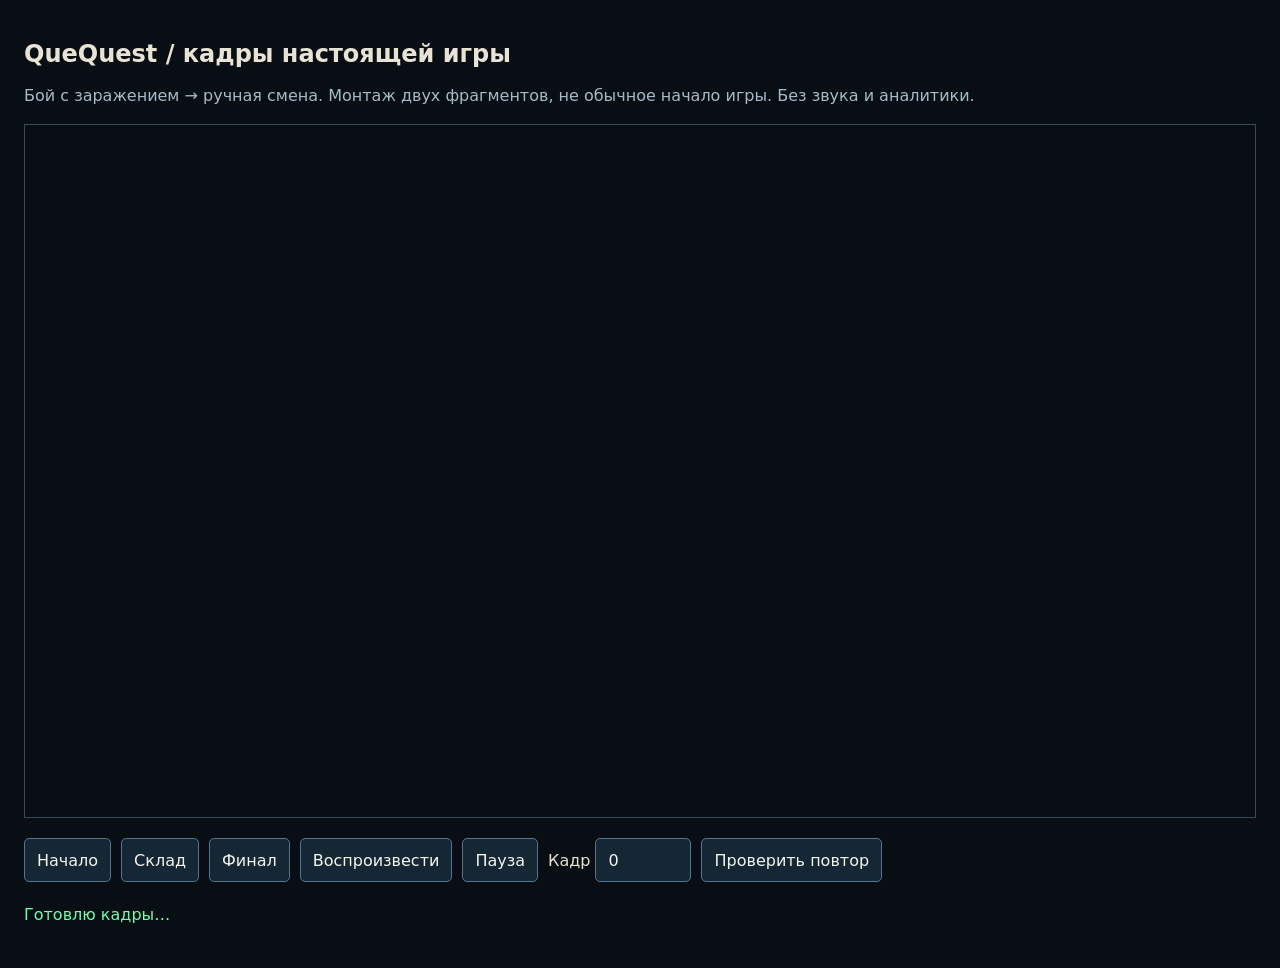
<file: showcase-replay.html>
<!doctype html>
<html lang="ru">
<meta charset="utf-8">
<meta name="viewport" content="width=device-width,initial-scale=1">
<meta http-equiv="Content-Security-Policy" content="default-src 'self'; script-src 'self'; style-src 'self'; connect-src 'none'; media-src blob:; object-src 'none'">
<title>QueQuest — воспроизводимая съёмка</title>
<link rel="stylesheet" href="src/game/showcase-replay.css">
<main>
  <header><h1>QueQuest / кадры настоящей игры</h1><p>Бой с заражением → ручная смена. Монтаж двух фрагментов, не обычное начало игры. Без звука и аналитики.</p></header>
  <canvas width="1280" height="720" aria-label="Бой и переносы ящиков"></canvas>
  <nav aria-label="Управление съёмкой">
    <button id="first">Начало</button><button id="warehouse">Склад</button><button id="last">Финал</button>
    <button id="play">Воспроизвести</button><button id="pause">Пауза</button>
    <label>Кадр <input id="frame" type="number" min="0" value="0"></label>
    <button id="verify">Проверить повтор</button>
  </nav>
  <output id="status" aria-live="polite">Готовлю кадры…</output>
  <p id="receipt"></p>
</main>
<script type="module" src="src/game/showcase-replay-page.js"></script>
</html>
</file>
<file: styles.css>
:root {
  color-scheme: dark;
  --coal: #080b11;
  --steel: #171e29;
  --steel-2: #253142;
  --cyan: #64e9ff;
  --cyan-dim: #2a7180;
  --sodium: #ffc857;
  --danger: #ff4d5a;
  --bone: #e9e3d5;
  --muted: #8993a1;
  --safe-bottom: env(safe-area-inset-bottom, 0px);
  font-family: "Arial Narrow", "Roboto Condensed", system-ui, sans-serif;
}

* { box-sizing: border-box; }

html, body {
  width: 100%;
  height: 100%;
  margin: 0;
  overflow: hidden;
  background: var(--coal);
  overscroll-behavior: none;
  touch-action: none;
}

button, textarea { font: inherit; }

button {
  min-width: 44px;
  min-height: 44px;
  color: inherit;
  border: 0;
  cursor: pointer;
  -webkit-tap-highlight-color: transparent;
}

button:focus-visible,
textarea:focus-visible {
  outline: 2px solid var(--bone);
  outline-offset: 3px;
}

.game {
  position: relative;
  width: 100%;
  height: 100dvh;
  min-height: 460px;
  isolation: isolate;
  background: var(--coal);
  user-select: none;
}

#gameCanvas {
  position: absolute;
  inset: 0;
  width: 100%;
  height: 100%;
  display: block;
}

.game-brand {
  position: absolute;
  top: max(18px, env(safe-area-inset-top));
  left: max(20px, env(safe-area-inset-left));
  display: flex;
  align-items: center;
  gap: 10px;
  color: var(--bone);
  letter-spacing: .13em;
  pointer-events: none;
}

.game-brand__sigil {
  width: 38px;
  height: 38px;
  display: grid;
  place-items: center;
  background: var(--bone);
  color: var(--coal);
  font-size: 21px;
  font-weight: 900;
  transform: skewX(-7deg);
}

.game-brand__sigil span { color: var(--danger); }
.game-brand__text { font-size: 14px; font-weight: 900; }
.game-brand__text small { display: block; margin-top: 3px; color: var(--muted); font: 9px/1.2 ui-monospace, monospace; letter-spacing: .08em; }

.hud {
  position: absolute;
  top: 14%;
  left: clamp(20px, 5vw, 84px);
  width: min(620px, calc(100vw - 40px));
  pointer-events: none;
  text-shadow: 0 2px 12px #000;
  transition: opacity .22s ease;
}

.game[data-intro="warehouse"] .hud,
.game[data-intro="warehouse"] .system-readout,
.game[data-intro="warehouse"] .action-button { opacity: 0; }
.game[data-manual-showcase="true"] .game-brand,
.game[data-manual-showcase="true"] .hud,
.game[data-manual-showcase="true"] .system-readout,
.game[data-manual-showcase="true"] .corner-tools { display: none; }
.game[data-chip-showcase="true"] .game-brand,
.game[data-chip-showcase="true"] .hud,
.game[data-chip-showcase="true"] .system-readout,
.game[data-chip-showcase="true"] .action-button,
.game[data-chip-showcase="true"] .python-chip,
.game[data-chip-showcase="true"] .machine,
.game[data-chip-showcase="true"] .ending,
.game[data-chip-showcase="true"] .skill-journal,
.game[data-chip-showcase="true"] .corner-tools { display: none !important; }
.game[data-wake-reveal="true"] .hud { opacity: 0; }
.game[data-wake-reveal="true"] .skill-journal { opacity: 0; }

.hud__eyebrow,
.ending__eyebrow {
  margin: 0 0 12px;
  color: var(--sodium);
  font: 700 11px/1.2 ui-monospace, monospace;
  letter-spacing: .18em;
}

.hud h1 {
  margin: 0;
  max-width: 560px;
  color: var(--bone);
  font-size: clamp(32px, 6vw, 76px);
  line-height: .93;
  letter-spacing: -.055em;
  text-transform: uppercase;
}

#gameMessage {
  display: inline-block;
  margin: 20px 0 0;
  padding: 8px 11px;
  background: var(--bone);
  color: var(--coal);
  font: 800 13px/1 ui-monospace, monospace;
  letter-spacing: .08em;
  text-shadow: none;
  text-transform: uppercase;
}

.hud__progress {
  width: 210px;
  height: 3px;
  margin-top: 18px;
  background: #ffffff1f;
}

.hud__progress i {
  display: block;
  width: 0;
  height: 100%;
  background: var(--cyan);
  box-shadow: 0 0 13px var(--cyan);
  transition: width .2s ease;
}

.system-readout {
  position: absolute;
  top: max(22px, env(safe-area-inset-top));
  right: max(112px, calc(env(safe-area-inset-right) + 112px));
  display: flex;
  gap: 24px;
  color: var(--muted);
  font: 9px/1.1 ui-monospace, monospace;
  letter-spacing: .09em;
}

.system-readout b { display: block; margin-top: 4px; color: var(--bone); font-size: 11px; }

.power-rack {
  position: absolute;
  right: max(22px, env(safe-area-inset-right));
  bottom: calc(24px + var(--safe-bottom));
  display: flex;
  gap: 9px;
}

.power {
  position: relative;
  width: 92px;
  height: 76px;
  padding: 9px;
  overflow: hidden;
  border: 1px solid #ffffff2c;
  background: #0d131dcc;
  backdrop-filter: blur(8px);
  text-align: left;
}

.power:hover { border-color: var(--cyan); }
.power:active { transform: translateY(2px); }
.power__key { color: var(--muted); font: 9px ui-monospace, monospace; }
.power b { display: block; margin-top: 17px; font-size: 11px; letter-spacing: .08em; }
.power i { position: absolute; left: 0; bottom: 0; width: 100%; height: 3px; background: var(--cyan); box-shadow: 0 0 15px var(--cyan); }
.power--pulse i { background: var(--sodium); box-shadow: 0 0 15px var(--sodium); }
.power--shield i { background: var(--bone); box-shadow: 0 0 15px var(--bone); }
.power[disabled] { opacity: .22; filter: grayscale(1); }

.action-button {
  position: absolute;
  left: max(22px, env(safe-area-inset-left));
  bottom: calc(24px + var(--safe-bottom));
  display: none;
  align-items: center;
  gap: 10px;
  padding: 0 18px;
  border-left: 3px solid var(--sodium);
  background: var(--bone);
  color: var(--coal);
  font-size: 12px;
  letter-spacing: .08em;
}

.action-button__key { color: #6c665b; font: 9px ui-monospace, monospace; }

.python-chip {
  position: absolute;
  z-index: 3;
  left: 50%;
  bottom: max(28px, calc(24px + var(--safe-bottom)));
  display: grid;
  grid-template-columns: 42px auto;
  gap: 2px 11px;
  min-width: 250px;
  padding: 10px 16px;
  transform: translateX(-50%) rotate(-1deg);
  border: 1px solid var(--cyan);
  border-left: 5px solid var(--sodium);
  background: #071921ed;
  box-shadow: 0 0 0 1px #64e9ff33, 0 0 30px #64e9ff44;
  color: var(--bone);
  text-align: left;
  animation: chip-call .76s ease-in-out infinite alternate;
}
.python-chip[hidden] { display: none; }
.python-chip span { grid-row: 1 / 3; display: grid; width: 42px; height: 42px; place-items: center; background: var(--cyan); color: var(--coal); font: 900 15px ui-monospace, monospace; }
.python-chip b { align-self: end; font: 900 12px/1 ui-monospace, monospace; letter-spacing: .08em; }
.python-chip small { color: var(--cyan); font: 10px/1 ui-monospace, monospace; }
@keyframes chip-call { from { box-shadow: 0 0 0 1px #64e9ff33, 0 0 20px #64e9ff33; } to { box-shadow: 0 0 0 1px #64e9ffbb, 0 0 42px #64e9ff77; } }

.storage-warning {
  position: absolute;
  z-index: 6;
  top: max(74px, calc(env(safe-area-inset-top) + 58px));
  left: 50%;
  width: min(520px, calc(100vw - 32px));
  padding: 11px 14px;
  transform: translateX(-50%);
  border: 1px solid #ff4d5a88;
  background: #1a090de8;
  box-shadow: 0 14px 45px #000b, inset 3px 0 0 var(--danger);
  color: #ffb4ba;
  font: 800 10px/1.35 ui-monospace, monospace;
  letter-spacing: .08em;
  text-align: center;
  pointer-events: none;
}

.storage-warning[hidden] { display: none; }

.corner-tools {
  position: absolute;
  top: max(14px, env(safe-area-inset-top));
  right: max(16px, env(safe-area-inset-right));
  display: flex;
  gap: 6px;
}

.icon-button {
  width: 44px;
  height: 44px;
  padding: 0;
  border: 1px solid #ffffff24;
  background: #080b11b8;
  color: var(--muted);
  font: 17px/1 ui-monospace, monospace;
}

.icon-button:hover { color: var(--bone); border-color: #ffffff66; }

/* 16.0.1 usability pass: make top-right controls explicit instead of cryptic glyphs. */
.corner-tools .tool-button {
  width: auto;
  min-width: 92px;
  padding: 0 11px;
  white-space: nowrap;
  font: 800 10px/1 ui-monospace, monospace;
  letter-spacing: .02em;
}
.corner-tools .tool-button--reset { min-width: 64px; }
@media (max-width: 759px) {
  .corner-tools { right: 10px; gap: 4px; }
  .corner-tools .tool-button { min-width: 0; padding: 0 8px; font-size: 8px; }
  .corner-tools .explain-toggle { display: none; }
}

.machine {
  position: absolute;
  z-index: 4;
  top: 0;
  right: 0;
  width: min(470px, 34vw);
  height: 100%;
  padding: max(28px, env(safe-area-inset-top)) 34px calc(30px + var(--safe-bottom));
  border-left: 1px solid #64e9ff52;
  background: #0a1019f4;
  box-shadow: -28px 0 80px #000a;
  user-select: text;
  overflow-y: auto;
  touch-action: pan-y;
}

.machine[hidden], .ending[hidden] { display: none; }
.skill-journal[hidden] { display: none; }
.skill-journal {
  position: absolute;
  z-index: 3;
  right: max(20px, env(safe-area-inset-right));
  bottom: calc(22px + var(--safe-bottom));
  width: min(280px, calc(100vw - 40px));
  padding: 12px;
  border: 1px solid #64e9ff55;
  background: #080b11e8;
  box-shadow: 0 0 35px #64e9ff13;
  pointer-events: none;
}
.skill-journal > p { margin: 0 0 8px; color: var(--cyan); font: 800 9px/1.2 ui-monospace, monospace; letter-spacing: .12em; }
.skill-card { display: grid; gap: 3px; padding: 8px 10px; border-left: 3px solid #59687a; background: #ffffff08; }
.skill-card + .skill-card { margin-top: 5px; }
.skill-card b { color: var(--muted); font: 900 13px/1 ui-monospace, monospace; }
.skill-card span { color: var(--muted); font: 10px/1.25 ui-monospace, monospace; }
.skill-card small { color: #718398; font: 8px/1.2 ui-monospace, monospace; }
.skill-card[data-unlocked="true"] { border-left-color: var(--cyan); box-shadow: inset 18px 0 30px #64e9ff0b; }
.skill-card[data-unlocked="true"] b { color: var(--bone); }
.skill-card[data-unlocked="true"] span { color: var(--cyan); }
.skill-card[data-unlocked="false"] { opacity: .4; filter: grayscale(1); }
.machine__rail { position: absolute; left: -46px; top: 50%; width: 46px; height: 4px; background: var(--cyan); box-shadow: 0 0 20px var(--cyan); }
.machine__rail span { position: absolute; right: 8px; top: -5px; width: 13px; height: 13px; border-radius: 50%; background: white; box-shadow: 0 0 22px var(--cyan); }
.machine__header { display: flex; align-items: center; justify-content: space-between; }
.machine__status { color: var(--cyan); font: 10px ui-monospace, monospace; letter-spacing: .15em; }
.machine__status i { display: inline-block; width: 7px; height: 7px; margin-right: 6px; border-radius: 50%; background: var(--cyan); box-shadow: 0 0 10px var(--cyan); }
.machine h2 { max-width: 100%; margin: clamp(18px, 5vh, 44px) 0 10px; color: var(--bone); font-size: clamp(30px, 2.7vw, 41px); line-height: .96; letter-spacing: -.04em; overflow-wrap: anywhere; text-transform: uppercase; }
.machine p { max-width: 420px; color: var(--muted); line-height: 1.5; }
.machine-clue {
  position: relative;
  display: flex;
  flex-direction: column;
  align-items: flex-start;
  gap: 6px;
  margin-top: 16px;
  padding: 10px 13px;
  overflow: hidden;
  border: 1px dashed #ffc85770;
  background: #e9e3d50d;
  color: var(--sodium);
  transform: rotate(-.4deg);
}
.machine-clue::after { content: ""; position: absolute; right: -12px; top: -18px; width: 40px; height: 40px; background: #0a1019; transform: rotate(38deg); }
.machine-clue span { font: 8px/1.2 ui-monospace, monospace; letter-spacing: .14em; }
.machine-clue span, .machine-clue code { position: relative; z-index: 1; min-width: 0; }
.machine-clue code { color: var(--bone); font: 800 14px/1 ui-monospace, monospace; white-space: nowrap; }
.other-mind-status {
  display: grid;
  grid-template-columns: 48px minmax(0, 1fr) auto;
  gap: 5px 14px;
  margin-top: 18px;
  padding: 12px 14px;
  border: 1px solid #ffffff16;
  background: #05080d;
  color: #59687a;
  font: 9px/1.3 ui-monospace, monospace;
  letter-spacing: .12em;
}
.other-mind-glyph {
  position: relative;
  grid-row: 1 / 3;
  width: 48px;
  height: 48px;
  border: 2px solid #4c5868;
  border-radius: 52% 48% 58% 42%;
  background: #151b24;
  box-shadow: 0 0 6px #4c586844;
  transform: rotate(-24deg) scale(.72);
}
.other-mind-glyph span {
  position: absolute;
  left: 50%;
  top: 50%;
  width: 22px;
  height: 3px;
  border-radius: 50%;
  background: #4c5868;
  transform: translate(-50%, -50%);
}
.other-mind-status b { color: #718398; }
.other-mind-status p { grid-column: 2 / -1; min-height: 18px; margin: 0; color: inherit; font: 11px/1.45 ui-monospace, monospace; letter-spacing: 0; }
.other-mind-status[data-phase="waking"] { border-color: #ffc85766; color: var(--sodium); }
.other-mind-status[data-phase="waking"] .other-mind-glyph { border-color: var(--sodium); box-shadow: 0 0 22px #ffc85788; animation: other-mind-birth 1.2s cubic-bezier(.2, .8, .2, 1) 1 both; }
.other-mind-status[data-phase="waking"] .other-mind-glyph span { height: 7px; background: var(--sodium); }
.other-mind-status[data-phase="awake"] { border-color: #64e9ff78; color: var(--cyan); box-shadow: inset 3px 0 0 var(--cyan), 0 0 24px #64e9ff12; }
.other-mind-status[data-phase="awake"] .other-mind-glyph { border-color: var(--cyan); background: #0a2b33; box-shadow: 0 0 20px #64e9ff66; transform: none; }
.other-mind-status[data-phase="awake"] .other-mind-glyph span { height: 13px; border: 3px solid var(--bone); background: #071017; }
.other-mind-status[data-phase="silent"] { border-style: dashed; border-color: #ffc85755; color: #c5a86c; }
.other-mind-status[data-phase="silent"] .other-mind-glyph { border-style: dashed; border-color: #a98147; }
@keyframes other-mind-birth {
  0% { transform: rotate(-24deg) scale(.72); }
  45% { transform: rotate(5deg) scale(1.12); }
  100% { transform: rotate(0) scale(1); }
}
.code-label { display: block; margin: 22px 0 9px; color: var(--sodium); font: 9px ui-monospace, monospace; letter-spacing: .14em; }
.code-editor { display: grid; grid-template-columns: 36px 1fr; min-height: 150px; border: 1px solid #ffffff1f; background: #05080d; }
.code-editor > span { padding-top: 16px; border-right: 1px solid #ffffff12; color: #46505d; text-align: center; font: 12px ui-monospace, monospace; }
.code-editor textarea { width: 100%; padding: 15px; resize: none; border: 0; outline: 0; background: transparent; color: var(--cyan); caret-color: var(--bone); font: 14px/1.65 ui-monospace, monospace; }
.code-editor:focus-within { border-color: #64e9ff99; box-shadow: inset 3px 0 0 var(--cyan), 0 0 20px #64e9ff14; }
.code-feedback { min-height: 40px; padding: 11px 13px; background: #ffffff08; color: var(--muted); font: 11px/1.5 ui-monospace, monospace; }
.code-feedback[data-status="loading"] { color: var(--sodium); }
.code-feedback[data-status="success"] { color: var(--cyan); }
.code-feedback[data-status="error"] { color: #ff8b94; border-left: 2px solid var(--danger); }
.run-code { width: 100%; margin-top: 12px; padding: 14px 18px; background: var(--sodium); color: var(--coal); font-weight: 900; letter-spacing: .12em; }
.run-code:hover { background: var(--bone); }
.run-code:disabled { cursor: wait; opacity: .55; }

.ending {
  position: absolute;
  z-index: 5;
  left: 50%;
  top: 50%;
  width: min(760px, calc(100% - 36px));
  padding: 96px clamp(20px, 3vw, 34px) clamp(20px, 3vw, 34px);
  transform: translate(-50%, -50%);
  max-height: calc(100dvh - 160px);
  overflow-y: auto;
  touch-action: pan-y;
  border: 1px solid #ffc85759;
  background: #090d14f2;
  box-shadow: 0 30px 100px #000;
  text-align: center;
  animation: ending-rise .38s cubic-bezier(.2, .8, .2, 1) both;
}
.ending h2 { margin: 0; color: var(--bone); font-size: clamp(30px, 4vw, 52px); line-height: .95; text-transform: uppercase; }
.game[data-scene="reward"] .hud { visibility: hidden; }
.cursor-companion { position: absolute; z-index: 10; left: 50%; top: 50%; transform: translate(-50%, -50%); width: 64px; height: 64px; border: 3px solid var(--cyan); background: #081b28f5; border-radius: 50%; display: flex; align-items: center; justify-content: center; gap: 14px; pointer-events: none; box-shadow: 0 0 24px #64e9ff44; animation: mind-breathe 2.4s ease-in-out infinite alternate; }
.cursor-companion i { width: 7px; height: 5px; background: var(--cyan); transform: translateY(-5px); }
.cursor-companion b { position: absolute; width: 20px; height: 5px; border-bottom: 2px solid var(--cyan); border-radius: 50%; bottom: 14px; }
.cursor-companion[data-biting="true"] b { height: 19px; width: 25px; bottom: 7px; background: #64e9ff; animation: companion-chomp .28s ease-in-out infinite alternate; }
@keyframes companion-chomp { to { transform: scaleY(.2); } }
@keyframes mind-breathe { from { box-shadow: 0 0 12px #64e9ff33; } to { box-shadow: 0 0 30px #64e9ff77; } }
.ending p { color: var(--muted); line-height: 1.6; }
.ending__future { display: grid; grid-template-columns: repeat(4, 1fr); gap: 1px; margin: 24px 0; background: #ffffff24; }
.ending__future span { padding: 14px 6px; background: var(--steel); color: var(--cyan); font: 9px ui-monospace, monospace; }
@keyframes ending-rise {
  from { opacity: 0; transform: translate(-50%, -50%) scale(.96); }
  to { opacity: 1; transform: translate(-50%, -50%) scale(1); }
}

.screen-noise,
.screen-vignette { position: absolute; inset: 0; pointer-events: none; }
.screen-noise { z-index: 8; opacity: .05; background-image: url("data:image/svg+xml,%3Csvg viewBox='0 0 160 160' xmlns='http://www.w3.org/2000/svg'%3E%3Cfilter id='n'%3E%3CfeTurbulence type='fractalNoise' baseFrequency='.8' numOctaves='2' stitchTiles='stitch'/%3E%3C/filter%3E%3Crect width='100%25' height='100%25' filter='url(%23n)' opacity='.6'/%3E%3C/svg%3E"); mix-blend-mode: soft-light; }
.screen-vignette { z-index: 7; box-shadow: inset 0 0 150px 28px #000a; }

@media (max-width: 760px) {
  .game { min-height: 100dvh; }
  .game-brand__text small, .system-readout span:nth-child(-n + 2) { display: none; }
  .hud { top: 17%; }
  .hud h1 { font-size: clamp(33px, 11vw, 56px); max-width: 90%; }
  .system-readout { top: max(22px, env(safe-area-inset-top)); right: 118px; }
  .power-rack { right: max(12px, env(safe-area-inset-right)); bottom: calc(12px + var(--safe-bottom)); gap: 5px; }
  .power { width: 66px; height: 64px; padding: 7px; }
  .power__key { display: none; }
  .power b { margin-top: 22px; font-size: 10px; }
  .action-button { left: max(12px, env(safe-area-inset-left)); bottom: calc(12px + var(--safe-bottom)); height: 64px; gap: 0; }
  .action-button__key { display: none; }
  .python-chip { bottom: calc(84px + var(--safe-bottom)); min-width: 270px; }
  .game[data-first-action-guide="true"] .action-button {
    border-color: var(--sodium);
    box-shadow: 0 0 0 1px #ffc85788, 0 0 28px #ffc85744;
    animation: first-action-pulse .72s ease-in-out infinite alternate;
  }
  .machine { top: auto; bottom: 0; width: 100%; height: min(82dvh, 720px); padding: 20px 18px calc(18px + var(--safe-bottom)); border-top: 1px solid #64e9ff52; border-left: 0; }
  .machine__rail { left: 50%; top: -28px; width: 4px; height: 28px; }
  .machine__rail span { right: -4px; top: 6px; }
  .machine h2 { margin: 24px 0 8px; font-size: 32px; }
  .machine p { margin: 0; font-size: 13px; }
  .machine-clue { margin-top: 12px; }
  .other-mind-status { margin-top: 12px; padding: 9px 11px; }
  .other-mind-status p { font-size: 10px; }
  .code-label { margin-top: 18px; }
  .code-editor { min-height: 120px; }
  .ending__future { grid-template-columns: repeat(2, 1fr); }
  .skill-journal { right: 12px; bottom: calc(12px + var(--safe-bottom)); width: min(250px, calc(100vw - 24px)); }
}

@keyframes first-action-pulse {
  from { transform: translateY(0); }
  to { transform: translateY(-4px); }
}

@media (max-height: 520px) and (orientation: landscape) {
  .game { min-height: 100dvh; }
  .hud { top: 20%; }
  .hud h1 { font-size: 38px; max-width: 430px; }
  #gameMessage { margin-top: 10px; }
  .power { height: 58px; }
  .power b { margin-top: 8px; }
  .machine { padding: 10px 16px; }
  .machine__header .icon-button { width: 44px; height: 44px; }
  .machine h2 { margin: 0 0 4px; font-size: 28px; }
  .machine p { margin: 0; font-size: 11px; line-height: 1.25; }
  .machine .other-mind-status { margin-top: 5px; padding: 5px 8px; }
  .machine .other-mind-glyph { width: 34px; height: 34px; }
  .code-label { margin: 7px 0 5px; }
  .code-editor { min-height: 88px; height: 88px; }
  .code-editor > span { padding-top: 9px; }
  .code-editor textarea { padding: 8px 12px; line-height: 1.35; }
  .code-feedback { min-height: 30px; padding: 6px 9px; }
  .run-code { min-height: 44px; margin-top: 5px; padding: 8px 14px; }
}

/* First-play layer: each action stays attached to its object, not the HUD. */
[hidden] { display: none !important; }
.game[data-started="false"] .hud, .game[data-started="false"] .system-readout { visibility: hidden; }
.game[data-scene="warehouse"] .hud, .game[data-scene="chip"] .hud,
.game[data-scene="machine"] .hud, .game[data-scene="automation"] .hud,
.game[data-scene="red-crate"] .hud, .game[data-scene="condition"] .hud, .game[data-scene="queue"] .hud, .game[data-scene="function"] .hud, .game[data-scene="reward"] .hud { top: 105px; max-width: min(430px, 70vw); }
.game:not([data-scene="prologue"]):not([data-scene="collapse"]) .hud h1 { font-size: clamp(23px, 3vw, 42px); }
.hud { pointer-events: none; }
.game .action-button { position: absolute; z-index: 6; bottom: auto; height: auto; min-height: 52px; max-width: calc(100% - 24px); width: max-content; padding: 12px 18px; transform: translate(-50%, -100%); animation: none !important; border: 2px solid #ffe7a1; border-radius: 9px; box-shadow: 0 4px 0 #6e561d, 0 0 26px #ffc85735; gap: 8px; font-size: 13px; }
.game .action-button::after { content: ''; position: absolute; bottom: -12px; left: calc(50% - 9px); border: 9px solid transparent; border-top-color: #ffe7a1; border-bottom: 0; }
.game .action-button[data-direction="left"]::after, .game .action-button[data-direction="right"]::after { display: none; }
.game .action-button[data-walking="true"] { background: #b9f6ff; border-color: #b9f6ff; box-shadow: 0 4px 0 #244d5c; }
.action-button__key { font-size: 9px; white-space: nowrap; }
.world-coach { position: absolute; z-index: 4; transform: translate(-50%, -100%); max-width: calc(100% - 24px); padding: 14px 18px; background: #b9f6ff; color: #08171c; border-radius: 10px; font-weight: 800; text-align: center; pointer-events: none; }
.start-panel, .story-beat { position: absolute; z-index: 9; width: min(560px, calc(100% - 28px)); max-height: calc(100dvh - 150px); overflow-y: auto; touch-action: pan-y; top: 50%; left: 50%; transform: translate(-50%, -50%); background: #0b1522f5; border: 1px solid #76dffb80; border-radius: 14px; padding: clamp(20px, 3vw, 34px); box-shadow: 0 30px 100px #000b; }
.start-panel h2, .story-beat h2 { margin: 8px 0 18px; font-size: clamp(27px, 3.5vw, 46px); line-height: 1.04; color: #f7eedb; }
.start-panel p, .story-beat p { font-size: 17px; line-height: 1.5; color: #c0ceda; }
.start-panel small { display: block; margin-top: 16px; color: #a3bccb; line-height: 1.4; }
.story-beat { z-index: 11; }
.wallet { position: absolute; z-index: 4; left: 50%; bottom: max(18px, env(safe-area-inset-bottom)); transform: translateX(-50%); display: grid; grid-template-columns: auto auto; align-items: center; gap: 3px 14px; border: 1px solid #64ffad55; background: #061710ee; border-radius: 12px; padding: 12px 20px; min-width: 250px; pointer-events: none; }
.wallet small { color: #a1bcb0; font: 10px ui-monospace, monospace; }
.wallet b { grid-row: span 2; color: #70ffac; font: 900 30px ui-monospace, monospace; }
.wallet span { font: 11px ui-monospace, monospace; color: #d3f5e0; }
.income-toast { position: absolute; z-index: 8; left: 50%; top: 50%; transform: translate(-50%, -50%); text-align: center; width: min(360px, calc(100% - 28px)); padding: 16px; border-radius: 16px; background: #071b13ed; border: 1px solid #67ffa478; box-shadow: 0 0 60px #43ff9420; pointer-events: none; }
.income-toast b { display: block; font: 900 clamp(38px, 6vw, 64px)/1 ui-monospace, monospace; color: #70ff9b; text-shadow: 0 0 22px #41ff8477; }
.income-toast span { display: block; color: #d5ffe3; font-size: 15px; margin-top: 9px; }
.corner-tools { z-index: 15; align-items: center; }
.home-link { display: flex; align-items: center; justify-content: center; min-width: 70px; min-height: 44px; padding: 8px 10px; color: #dbe8ee; font: 800 11px ui-monospace, monospace; text-decoration: none; background: #0c1421e8; border: 1px solid #697c8d; border-radius: 5px; }
.journal-toggle { position: absolute; z-index: 6; top: 72px; right: 16px; min-height: 44px; border: 1px solid #64e9ff55; background: #07141eef; color: #9ce9ee; padding: 10px 14px; font: 11px ui-monospace, monospace; border-radius: 8px; }
.skill-journal { z-index: 7; top: 124px; bottom: auto !important; }
.system-readout { display: none; }
.machine { z-index: 10; width: min(470px, 45vw); padding: 22px; }
.machine__header { padding-top: 44px; }
.machine h2 { margin-top: 18px; font-size: 30px; }
.machine #otherMindStatus { display: none; }
.machine .code-editor { min-height: 76px; height: 76px; }
.machine .code-editor textarea { font-size: 20px; }
.signal-builder { padding: 14px; margin-top: 16px; background: #122b30; border: 1px solid #64e9ff55; border-radius: 10px; }
.machine .signal-builder p { color: #d8f6fa; margin: 0 0 12px; font-size: 15px; }
.signal-builder button { display: flex; align-items: center; gap: 15px; min-height: 52px; width: 100%; padding: 12px; background: #cff9ef; color: #102c32; border-radius: 7px; }
.signal-builder code { font: 900 20px ui-monospace, monospace; }
.signal-builder span { font-size: 14px; }
.condition-builder { padding: 14px; margin-top: 16px; background: #24170d; border: 1px solid #ffc85766; border-radius: 10px; }
.machine .condition-builder p { color: #ffe4b7; margin: 0 0 12px; font-size: 14px; }
.condition-builder button { display: flex; align-items: center; justify-content: space-between; gap: 15px; min-height: 52px; width: 100%; margin-top: 8px; padding: 12px; background: #3a2615; color: #f5ead7; border: 1px solid #a97539; border-radius: 7px; text-align: left; }
.condition-builder button:disabled { opacity: .34; cursor: default; }
.condition-builder code { color: #ffc857; font: 900 14px ui-monospace, monospace; white-space: pre; }
.condition-builder span { color: #d5bea0; font-size: 12px; }
.machine .code-label { letter-spacing: .04em; line-height: 1.5; margin-top: 14px; }
.future-comic { position: absolute; z-index: 12; inset: 0; background: #050912; display: grid; grid-template-rows: minmax(0, 1fr) auto; }
.comic-art { position: relative; overflow: hidden; background-size: cover; background-position: center; min-height: 0; }
.comic-art::after { content: ''; position: absolute; inset: 0; background: linear-gradient(transparent 55%, #050912); pointer-events: none; }
.comic-copy { padding: 16px max(22px, calc((100% - 950px) / 2)) 22px; background: #050912; }
.comic-copy h2 { color: #fff1d4; font-size: clamp(24px, 3vw, 40px); margin: 3px 0 8px; line-height: 1.05; }
.comic-copy p { max-width: 840px; color: #c1d0dd; font-size: 16px; line-height: 1.45; margin: 6px 0; }
.comic-copy .run-code { max-width: 540px; letter-spacing: .06em; }
.friend-sandbox { position: absolute; inset: 80px max(16px, calc((100% - 650px)/2)) 20px; z-index: 12; background: #0c1827fa; border: 1px solid #64e9ff77; border-radius: 16px; padding: clamp(18px, 3vw, 30px); overflow-y: auto; touch-action: pan-y; }
.friend-sandbox h2 { color: #fff0d8; font-size: clamp(25px, 3vw, 38px); margin: 10px 0; line-height: 1.1; }
.friend-sandbox p { color: #c0d3dd; font-size: 15px; line-height: 1.5; }
.packet { display: flex; align-items: center; flex-wrap: wrap; gap: 15px; padding: 18px; margin: 20px 0; background: #07101c; border: 1px solid #76b4c0; border-radius: 10px; color: #a4e9e5; }
.packet code { font: 800 22px ui-monospace, monospace; }
#chatOutput { white-space: pre-line; padding: 12px; border-left: 3px solid #68eeb8; background: #16352a55; }
.channel-choices { display: flex; gap: 12px; }
.channel-choices button { flex: 1; min-height: 56px; background: #c1f7eb; color: #092d32; border-radius: 8px; font-weight: 800; }
#chatStage:not([data-step="intercept"]) #interceptPacket, #chatStage:not([data-step="route"]) .channel-choices, #chatStage:not([data-step="joined"]) #chatContinue { display: none; }
.comic-order, .comic-hello { display: none; position: absolute; z-index: 2; padding: 12px 18px; border-radius: 10px; background: #052319ed; color: #a2ffc7; font: 700 14px ui-monospace, monospace; }
.comic-order { top: 18%; right: 8%; }
.comic-order b { display: block; font-size: 32px; margin-top: 5px; }
.future-comic[data-scene="shop"] .comic-order { display: block; animation: order-arrives 3.6s infinite both; }
.comic-beam { position: absolute; z-index: 1; top: 35%; left: 44%; width: 20%; height: 45%; opacity: 0; background: linear-gradient(transparent, #56ffc755); clip-path: polygon(47% 0, 53% 0, 100% 100%, 0 100%); }
.future-comic[data-scene="shop"] .comic-beam { animation: printing-light 3.6s infinite; }
.future-comic[data-scene="vika"] .comic-beam { top: 0; left: 15%; width: 70%; height: 100%; clip-path: none; background: repeating-linear-gradient(0deg, transparent 0 15px, #62edff22 16px 18px); animation: hologram-scan 4s linear infinite; }
.future-comic[data-scene="vika"] .comic-hello { display: block; top: 20%; right: 12%; background: #e5fffb; color: #153745; font: 800 30px Georgia, serif; animation: voice-arrives 2s both; }
.comic-particles { position: absolute; inset: 0; background-image: radial-gradient(circle at 25% 40%, #64efff 0 1px, transparent 3px), radial-gradient(circle at 65% 70%, #ffc75f 0 2px, transparent 4px); background-size: 127px 151px, 193px 183px; opacity: .35; animation: particle-drift 9s linear infinite; }
.comic-army { display: none; position: absolute; z-index: 2; left: 9%; top: 75%; width: 8%; height: 3px; background: #ffefa4; box-shadow: 0 0 12px 3px #ffac37, 30px 35px 0 #4eebff, -25px -40px 0 #4eebff, 40px -65px 0 #ffce66; transform: rotate(-23deg); }
.future-comic[data-scene="battle"] .comic-army { display: block; animation: cyber-volley 1.4s infinite; }
.future-comic[data-scene="battle"] .comic-beam { opacity: 1; top: 30%; left: 70%; height: 35%; width: 25%; clip-path: none; background: radial-gradient(ellipse, #ffcf7b88, transparent 65%); animation: impact-light 1.4s infinite; }
@keyframes order-arrives { 0%, 38% { opacity: 0; transform: translateY(12px); } 50%, 88% { opacity: 1; transform: translateY(0); } 100% { opacity: 0; transform: translateY(-25px); } }
@keyframes printing-light { 0%, 70%, 100% { opacity: .05; transform: translateX(0); } 30%, 55% { opacity: .7; transform: translateX(20px); } }
@keyframes hologram-scan { from { opacity: .5; background-position: 0 0; } to { opacity: .5; background-position: 0 180px; } }
@keyframes voice-arrives { 0%, 45% { opacity: 0; transform: translateY(15px); } 100% { opacity: 1; transform: translateY(0); } }
@keyframes particle-drift { to { background-position: 127px -151px, -193px -183px; } }
@keyframes cyber-volley { 0% { transform: translate(0, 0) rotate(-23deg); opacity: 0; } 20% { opacity: 1; } 85% { opacity: 1; } 100% { transform: translate(55vw, -22vh) rotate(-23deg); opacity: 0; } }
@keyframes impact-light { 0%, 70%, 100% { opacity: .05; } 85% { opacity: 1; } }
@media (max-width: 760px) {
  .game .hud { left: 18px; }
  .game:not([data-scene="prologue"]):not([data-scene="collapse"]) .hud { max-width: calc(100% - 36px); top: 88px; }
  .game .hud h1 { font-size: 27px; max-width: 100%; }
  .game #gameMessage { font-size: 11px; max-width: 100%; }
  .game-brand__text { display: none; }
  .game-brand { top: 18px; left: 16px; }
  .game .action-button { min-height: 56px; font-size: 12px; }
  .machine { width: 100%; height: min(82dvh, 640px); padding: 16px 18px; }
  .machine__header { padding-top: 0; }
  .machine h2 { margin-top: 12px; font-size: 25px; }
  .machine .signal-builder p { font-size: 13px; }
  .machine .code-editor { height: 68px; min-height: 68px; }
  .comic-art { background-position: 58% center; }
  .comic-copy { padding: 12px 18px max(18px, env(safe-area-inset-bottom)); }
  .comic-copy p { font-size: 14px; }
  .comic-copy h2 { font-size: 27px; }
  .comic-hello { right: 5% !important; top: 25% !important; font-size: 24px !important; }
  .wallet { padding: 10px 15px; bottom: max(12px, env(safe-area-inset-bottom)); }
}
@media (max-height: 520px) and (orientation: landscape) {
  .future-comic { grid-template-columns: 55% 45%; grid-template-rows: 1fr; }
  .ending { max-height: calc(100dvh - 120px); padding: 82px 24px 14px; }
  .ending .ending__eyebrow { margin: 0 0 8px; font-size: 9px; }
  .ending h2 { font-size: 28px; }
  .ending p { font-size: 12px; line-height: 1.3; margin: 8px 0; }
  .ending__future { margin: 10px 0; }
  .ending__future span { padding: 8px 6px; }
  .wallet { padding: 4px 12px; bottom: 6px; gap: 2px 10px; }
  .wallet b { font-size: 24px; }
  .wallet small { font-size: 8px; }
  .wallet span { font-size: 9px; }
  .comic-copy { overflow-y: auto; touch-action: pan-y; padding: 72px 18px 12px; }
  .comic-copy h2 { font-size: 24px; }
  .comic-copy p { font-size: 13px; }
  .start-panel, .story-beat { max-height: calc(100dvh - 90px); top: 55%; }
  .start-panel h2, .story-beat h2 { font-size: 26px; }
  .start-panel p, .story-beat p { font-size: 14px; margin: 8px 0; }
  .machine { width: 52%; height: 100%; padding: 12px; }
  .machine h2, .machine-clue { display: none; }
  .signal-builder { margin-top: 6px; padding: 9px; }
  .machine .code-editor { height: 52px; min-height: 52px; }
}
@media (prefers-reduced-motion: reduce) {
  *, *::before, *::after { scroll-behavior: auto !important; transition-duration: .01ms !important; animation-duration: .01ms !important; animation-iteration-count: 1 !important; }
  .other-mind-status, .other-mind-glyph { animation: none !important; }
  .python-chip { animation: none; }
}
.exit-dialog { position: fixed; inset: 0; z-index: 40; display: grid; place-items: center; padding: 20px; background: #03070ee8; }
.exit-dialog__card { width: min(440px, 100%); max-height: calc(100dvh - 40px); overflow-y: auto; padding: 26px; background: #101923; border: 1px solid #65ddef; }
.exit-dialog h2 { margin: 0 0 14px; font-size: 28px; }
.exit-dialog p { font-size: 18px; line-height: 1.4; }
.exit-dialog .run-code { display: flex; align-items: center; justify-content: center; width: 100%; min-height: 48px; margin-top: 12px; text-decoration: none; font-size: 16px; }
.exit-dialog #confirmExit { background: #253542; color: #e9e5d7; }

.code-reality {
  margin: 12px 0 10px;
  padding: 10px 12px;
  border: 1px solid rgba(100, 233, 255, .26);
  background: linear-gradient(90deg, rgba(4, 21, 29, .92), rgba(15, 25, 35, .72));
  color: #cceef2;
  font: 650 12px/1.45 ui-monospace, SFMono-Regular, Menlo, Consolas, monospace;
}
.code-reality > span { color: #64e9ff; font-weight: 900; letter-spacing: .08em; }
.code-reality p { margin: 5px 0 0; }

/* QueQuest 0.3 — program execution should be visible, not explained after the fact. */
.queue-builder { padding: 14px; margin-top: 16px; background: #101d2c; border: 1px solid #7b8dff66; border-radius: 10px; }
.machine .queue-builder p { color: #d7ddff; margin: 0 0 12px; font-size: 14px; }
.queue-builder button { display: flex; align-items: center; justify-content: space-between; gap: 15px; min-height: 50px; width: 100%; margin-top: 8px; padding: 11px 12px; background: #18233a; color: #eef0ff; border: 1px solid #687ad1; border-radius: 7px; text-align: left; }
.queue-builder button:disabled { opacity: .32; cursor: default; }
.queue-builder code { color: #9eb0ff; font: 900 13px ui-monospace, monospace; white-space: pre; }
.queue-builder span { color: #c4cbe7; font-size: 12px; }

.function-builder { padding: 14px; margin-top: 16px; background: #0d241d; border: 1px solid #72f0bc66; border-radius: 10px; }
.machine .function-builder p { color: #d3ffe9; margin: 0 0 12px; font-size: 14px; }
.function-builder button { display: flex; align-items: center; justify-content: space-between; gap: 15px; min-height: 48px; width: 100%; margin-top: 7px; padding: 10px 12px; background: #153429; color: #effff7; border: 1px solid #4eaa84; border-radius: 7px; text-align: left; transition: transform .12s ease, box-shadow .12s ease, background .12s ease; }
.function-builder button:disabled { opacity: .30; cursor: default; }
.function-builder button[data-pulse="true"] { transform: translateX(5px); background: #24694f; box-shadow: 0 0 22px #72f0bc55; }
.function-builder code { color: #8dffd0; font: 900 12px ui-monospace, monospace; white-space: pre; }
.function-builder span { color: #c8e9da; font-size: 11px; }
.program-viz { margin: 12px 0 8px; padding: 10px 12px; border: 1px solid #64e9ff44; border-radius: 9px; background: #061019dd; }
.program-viz__head { display: flex; align-items: center; justify-content: space-between; gap: 10px; color: #86f4ff; font: 800 9px/1.2 ui-monospace, monospace; letter-spacing: .1em; }
.program-viz__head b { color: #ffc857; font-size: 10px; }
.program-viz__cells { display: grid; grid-auto-flow: column; grid-auto-columns: minmax(34px, 1fr); gap: 5px; margin: 9px 0; overflow: hidden; }
.program-viz__cell { position: relative; min-width: 0; height: 38px; display: grid; place-items: center; border: 1px solid #48596d; border-radius: 5px; background: #15202d; color: #d9e1e7; font: 900 10px ui-monospace, monospace; transition: transform .18s ease, opacity .18s ease, border-color .18s ease, background .18s ease; }
.program-viz__cell[data-kind="red"] { background: #43161b; border-color: #ff6e78; color: #ffd9dc; }
.program-viz__cell[data-active="true"] { transform: translateY(-4px); border-color: #ffc857; box-shadow: 0 0 18px #ffc85744; }
.program-viz__cell[data-done="true"] { opacity: .28; transform: translateY(2px) scale(.96); }
.program-viz__cell::after { content: attr(data-index); position: absolute; left: 4px; bottom: 2px; color: #718296; font-size: 7px; }
.program-viz__flow { display: grid; grid-template-columns: 1fr auto 1fr auto 1fr; align-items: center; gap: 5px; color: #67788d; font: 800 8px ui-monospace, monospace; text-align: center; }
.program-viz__flow span { padding: 6px 4px; border: 1px solid #33475b; border-radius: 4px; background: #0b1722; }
.program-viz__flow span[data-hot="true"] { color: #081013; background: #64e9ff; border-color: #bff9ff; box-shadow: 0 0 14px #64e9ff55; }
.program-viz__flow span[data-state="pass"] { color: #07130d; background: #65f0a7; border-color: #adffd0; }
.program-viz__flow span[data-state="block"] { color: #24070b; background: #ff7580; border-color: #ffc0c5; }

@media (max-width: 760px) {
  .program-viz__cells { grid-auto-columns: minmax(30px, 1fr); gap: 4px; }
  .program-viz__cell { height: 34px; font-size: 9px; }
  .queue-builder code, .function-builder code { font-size: 11px; }
  .queue-builder button, .function-builder button { min-height: 46px; }
}

/* Chapter 5: isolated friends-defense vertical slice. Shape + text carry state; color is only reinforcement. */
.friend-sandbox { width: min(860px, calc(100% - 32px)); inset-inline: 50%; transform: translateX(-50%); }
.friend-intro { max-width: 760px; }
.friend-match { display: grid; gap: 14px; }
.friend-event-pointer { padding: 13px; border: 1px solid #64e9ff77; border-radius: 12px; background: #07101c; }
.friend-event-pointer > span { display: block; margin-bottom: 8px; color: #9cbecb; font: 800 11px/1.25 ui-monospace, monospace; letter-spacing: .08em; }
.friend-event-card { display: flex; align-items: center; gap: 14px; min-height: 70px; }
.friend-event-card > b { display: grid; place-items: center; width: 52px; height: 52px; flex: 0 0 52px; border: 2px solid currentColor; border-radius: 12px; color: #fff0bb; font-size: 29px; }
.friend-event-card strong, .friend-event-card code { display: block; }
.friend-event-card strong { color: #effcff; font-size: 17px; }
.friend-event-card code { margin-top: 7px; color: #68eeb8; font: 800 13px ui-monospace, monospace; }
.friend-event-queue { display: grid; grid-template-columns: repeat(6, 1fr); gap: 8px; }
.friend-event-queue span { display: grid; place-items: center; min-height: 42px; border: 1px solid #607482; border-radius: 8px; color: #9eb0ba; font: 900 20px ui-monospace, monospace; }
.friend-event-queue span[data-state="current"] { border: 3px double #fff0bb; color: #fff0bb; transform: translateY(-2px); }
.friend-event-queue span[data-state="done"] { border-style: dashed; color: #68eeb8; }
.friend-event-queue span[data-state="done"]::after { content: '✓'; margin-left: 4px; font-size: 11px; }
.friend-roles { display: grid; grid-template-columns: repeat(3, 1fr); gap: 10px; }
.friend-roles button { display: grid; grid-template-columns: 42px 1fr; grid-template-areas: 'glyph role' 'glyph name' 'glyph verb'; align-items: center; min-height: 86px; padding: 10px 12px; border: 1px solid #76b4c0; border-radius: 10px; background: #102536; color: #eafcff; text-align: left; }
.friend-roles button:disabled { opacity: .48; }
.friend-roles button > b { grid-area: glyph; display: grid; place-items: center; width: 38px; height: 38px; border: 2px solid currentColor; border-radius: 50%; font-size: 22px; }
.friend-roles button > span { grid-area: role; color: #91aab6; font: 800 10px ui-monospace, monospace; letter-spacing: .1em; }
.friend-roles button > strong { grid-area: name; font-size: 13px; line-height: 1.2; }
.friend-roles button > small { grid-area: verb; color: #68eeb8; font: 800 11px ui-monospace, monospace; }
.friend-match[data-result="retry"] .friend-event-pointer { border-style: dashed; }
.friend-match[data-result="success"] .friend-event-pointer { box-shadow: inset 0 0 0 1px #68eeb855; }
.friend-code-reveal { padding: 14px; border: 1px solid #68eeb877; border-radius: 12px; background: #071611; }
.friend-code-reveal p { margin: 0 0 10px; }
.friend-code-reveal pre { max-height: 250px; overflow: auto; margin: 0; padding: 13px; background: #030a08; border-radius: 8px; white-space: pre; touch-action: pan-x pan-y; }
.friend-code-reveal code { color: #d5ffe9; font: 700 13px/1.55 ui-monospace, monospace; }
.friend-code-map span { color: #fff0bb; font: 900 12px ui-monospace, monospace; }
#chatOutput { margin: 0; min-height: 54px; }
#friendStartMatch, #chatContinue { margin-top: 0; }

@media (max-width: 760px) {
  .friend-sandbox { inset: 76px 10px max(10px, env(safe-area-inset-bottom)); width: auto; transform: none; padding: 16px; }
  .friend-sandbox h2 { font-size: 25px; }
  .friend-sandbox p { font-size: 13px; }
  .friend-roles { grid-template-columns: 1fr; }
  .friend-roles button { min-height: 64px; }
  .friend-event-queue { gap: 5px; }
  .friend-event-queue span { min-height: 38px; font-size: 17px; }
  .friend-code-reveal code { font-size: 11px; }
}

/* Chapter 6: Vika / state + memory. The face is intentionally abstract, blue, floating and bodyless. */
.vika-memory { position: absolute; inset: 80px max(16px, calc((100% - 860px)/2)) 20px; z-index: 13; width: min(860px, calc(100% - 32px)); inset-inline: 50%; transform: translateX(-50%); overflow-y: auto; padding: clamp(18px, 3vw, 30px); border: 1px solid #66dfff88; border-radius: 16px; background: radial-gradient(circle at 50% 12%, #123d64 0, #081522 46%, #050b12 100%); box-shadow: 0 18px 70px #000a; touch-action: pan-y; }
.vika-memory h2 { margin: 0 0 6px; color: #eafaff; font-size: clamp(28px, 4vw, 46px); line-height: 1; text-shadow: 0 0 22px #64dfff66; }
.vika-memory p { color: #bed5e2; font-size: 14px; line-height: 1.45; }
.vika-presence { display: grid; grid-template-columns: 150px 1fr; align-items: center; gap: 20px; margin: 8px 0 20px; }
.vika-face { position: relative; width: 132px; height: 108px; justify-self: center; border: 1px solid #7ceaffaa; border-radius: 52% 48% 48% 52% / 58% 56% 44% 42%; background: radial-gradient(circle at 50% 34%, #79eaff33, #0b3157 60%, #061321 100%); box-shadow: 0 0 26px #4edaff77, inset 0 0 24px #67e7ff33; filter: drop-shadow(0 8px 16px #0008); animation: vika-float 3.2s ease-in-out infinite; }
.vika-face::before, .vika-face::after { content: ''; position: absolute; inset: 10px 20px; border-top: 1px solid #8ef0ff66; border-bottom: 1px solid #3db9e855; border-radius: 50%; transform: rotate(-6deg); }
.vika-face::after { inset: 24px 12px 18px; transform: rotate(7deg); opacity: .6; }
.vika-eye { position: absolute; top: 38px; width: 20px; height: 8px; border-top: 3px solid #c9f8ff; border-radius: 50%; box-shadow: 0 -2px 10px #87eeff; }
.vika-eye--left { left: 30px; transform: rotate(-4deg); }
.vika-eye--right { right: 30px; transform: rotate(4deg); }
.vika-mouth { position: absolute; left: 50%; bottom: 28px; width: 34px; height: 9px; transform: translateX(-50%); border-bottom: 2px solid #9cefff; border-radius: 50%; opacity: .8; }
@keyframes vika-float { 0%,100% { transform: translateY(0) rotate(-.5deg); } 50% { transform: translateY(-7px) rotate(.5deg); } }
.vika-stage { display: grid; gap: 14px; }
.vika-signal { padding: 13px; border: 1px solid #5bdfff66; border-radius: 12px; background: #06111d; }
.vika-signal > span { display: block; margin-bottom: 8px; color: #9dc2d1; font: 800 11px/1.25 ui-monospace, monospace; letter-spacing: .08em; }
.vika-signal-card { display: flex; align-items: center; gap: 14px; min-height: 70px; }
.vika-signal-card > b { display: grid; place-items: center; width: 52px; height: 52px; flex: 0 0 52px; border: 2px solid #9befff; border-radius: 50%; color: #e8fbff; font-size: 28px; box-shadow: inset 0 0 14px #62dfff33; }
.vika-signal-card strong, .vika-signal-card code { display: block; }
.vika-signal-card strong { color: #effcff; font-size: 17px; }
.vika-signal-card code { margin-top: 7px; color: #7ce6ff; font: 800 13px ui-monospace, monospace; }
.vika-repeat-track { display: grid; grid-template-columns: repeat(3, 1fr); gap: 8px; }
.vika-repeat-track span { display: grid; place-items: center; min-height: 44px; border: 1px solid #547083; border-radius: 999px; color: #9fb6c2; font: 900 20px ui-monospace, monospace; }
.vika-repeat-track span[data-state="current"] { border: 3px double #e8fbff; color: #e8fbff; transform: translateY(-2px); }
.vika-repeat-track span[data-state="done"] { border-style: dashed; color: #72efb2; }
.vika-repeat-track span[data-state="done"]::after { content: ' ✓'; font-size: 11px; }
.vika-memory-panel { display: grid; grid-template-columns: minmax(130px, 1.15fr) 1fr 1fr; gap: 8px; align-items: stretch; padding: 10px; border: 1px solid #88eaff55; border-radius: 12px; background: #071723; }
.vika-memory-panel > p { display: flex; align-items: center; margin: 0; padding: 8px; color: #9dc2d1; font: 900 11px/1.2 ui-monospace, monospace; letter-spacing: .08em; }
.vika-memory-panel > div { display: grid; grid-template-columns: 1fr auto; align-items: center; gap: 10px; min-height: 54px; padding: 9px 11px; border: 1px solid #466777; border-radius: 8px; background: #0b2231; }
.vika-memory-panel code { color: #9aeaff; font: 800 13px ui-monospace, monospace; }
.vika-memory-panel strong { color: #fff1ba; font: 900 16px ui-monospace, monospace; }
#vikaMemoryTrustedRow[data-value="true"] { border-style: double; }
#vikaMemoryTrustedRow[data-value="true"] strong::before { content: '✓ '; color: #72efb2; }
.vika-actions { display: grid; grid-template-columns: repeat(3, 1fr); gap: 10px; }
.vika-actions button { display: grid; grid-template-columns: 38px 1fr; grid-template-areas: 'n title' 'n copy'; align-items: center; min-height: 78px; padding: 10px 12px; border: 1px solid #6ca9bd; border-radius: 10px; background: #0d2939; color: #eafcff; text-align: left; }
.vika-actions button:disabled { opacity: .48; }
.vika-actions b { grid-area: n; display: grid; place-items: center; width: 30px; height: 30px; border: 1px solid currentColor; border-radius: 50%; color: #8deaff; }
.vika-actions strong { grid-area: title; font-size: 13px; }
.vika-actions small { grid-area: copy; color: #92b6c6; font: 800 10px ui-monospace, monospace; }
.vika-stage[data-result="retry"] .vika-memory-panel { border-style: dashed; }
.vika-stage[data-result="success"] .vika-memory-panel { box-shadow: inset 0 0 0 1px #72efb244; }
.vika-code-reveal { padding: 14px; border: 1px solid #72efb277; border-radius: 12px; background: #061812; }
.vika-code-reveal p { margin: 0 0 10px; }
.vika-code-reveal pre { max-height: 280px; overflow: auto; margin: 0; padding: 13px; border-radius: 8px; background: #020a08; white-space: pre; touch-action: pan-x pan-y; }
.vika-code-reveal code { color: #d9ffeb; font: 700 13px/1.55 ui-monospace, monospace; }
.vika-code-map span { color: #fff0bb; font: 900 12px ui-monospace, monospace; }
#vikaOutput { margin: 0; min-height: 48px; }
#vikaStartMemory, #vikaContinue { margin-top: 0; }

@media (max-width: 760px) {
  .vika-memory { inset: 76px 10px max(10px, env(safe-area-inset-bottom)); width: auto; transform: none; padding: 16px; }
  .vika-presence { grid-template-columns: 92px 1fr; gap: 12px; }
  .vika-face { width: 84px; height: 72px; }
  .vika-eye { top: 26px; width: 14px; height: 6px; border-top-width: 2px; }
  .vika-eye--left { left: 19px; }
  .vika-eye--right { right: 19px; }
  .vika-mouth { bottom: 18px; width: 23px; height: 6px; }
  .vika-memory h2 { font-size: 29px; }
  .vika-memory p { font-size: 13px; }
  .vika-memory-panel { grid-template-columns: 1fr 1fr; }
  .vika-memory-panel > p { grid-column: 1 / -1; min-height: 34px; }
  .vika-actions { grid-template-columns: 1fr; }
  .vika-actions button { min-height: 64px; }
  .vika-code-reveal code { font-size: 11px; }
}

@media (prefers-reduced-motion: reduce) {
  .vika-face { animation: none; }
}

/* Chapter 7: synthetic reliability finale. */
.virus-finale { position:absolute; inset:80px max(16px,calc((100% - 900px)/2)) 20px; z-index:14; width:min(900px,calc(100% - 32px)); inset-inline:50%; transform:translateX(-50%); overflow-y:auto; padding:clamp(18px,3vw,30px); border:1px solid #ff7f8c77; border-radius:16px; background:radial-gradient(circle at 15% 10%,#3a1119,#100b12 45%,#06070b); box-shadow:0 18px 70px #000a; touch-action:pan-y; }
.virus-finale h2 { margin:0 0 6px; color:#fff1ee; font-size:clamp(26px,4vw,42px); line-height:1.05; }
.virus-finale p { color:#d7c3c6; font-size:14px; line-height:1.45; }
.virus-presence { display:grid; grid-template-columns:110px 1fr; gap:18px; align-items:center; margin:8px 0 20px; }
.virus-core { position:relative; width:90px; height:90px; justify-self:center; border:1px solid #ff7788; transform:rotate(45deg); background:#260b12; box-shadow:0 0 28px #ff596a55,inset 0 0 22px #ff596a33; }
.virus-core i { position:absolute; inset:18px; border:1px solid #ff9ba7; }
.virus-core i:nth-child(2){ inset:30px; transform:rotate(45deg); }.virus-core i:nth-child(3){ inset:40px; background:#ff7684; }
.virus-stage { display:grid; gap:14px; }
.virus-failure { padding:13px; border:1px solid #ff7f8c66; border-radius:12px; background:#12090d; }
.virus-failure>span { display:block; margin-bottom:8px; color:#d8a4aa; font:800 11px/1.25 ui-monospace,monospace; letter-spacing:.08em; }
.virus-failure-card { display:flex; align-items:center; gap:14px; min-height:72px; }
.virus-failure-card>b { display:grid; place-items:center; width:54px; height:54px; flex:0 0 54px; border:2px solid #ff8b96; border-radius:10px; color:#ffd9dd; font:900 20px ui-monospace,monospace; }
.virus-failure-card strong,.virus-failure-card small { display:block; }.virus-failure-card strong{color:#fff4f4;font-size:16px}.virus-failure-card small{margin-top:6px;color:#c7a8ac}
.virus-case-track { display:grid; grid-template-columns:repeat(4,1fr); gap:8px; }
.virus-case-track span { display:grid; place-items:center; min-height:42px; border:1px solid #72545b; border-radius:8px; color:#aa9297; font:900 14px ui-monospace,monospace; }
.virus-case-track span[data-state="broken"] { border:3px double #ff8b96; color:#ffd9dd; transform:translateY(-2px); }
.virus-case-track span[data-state="recovered"] { border-style:dashed; color:#72efb2; }.virus-case-track span[data-state="recovered"]::after{content:' ✓';font-size:10px}
.virus-recoveries { display:grid; grid-template-columns:repeat(2,1fr); gap:10px; }
.virus-recoveries button { display:grid; grid-template-columns:42px 1fr; grid-template-areas:'g t' 'g s'; align-items:center; min-height:74px; padding:10px 12px; border:1px solid #8d6570; border-radius:10px; background:#1e1015; color:#fff0f2; text-align:left; }
.virus-recoveries button:disabled{opacity:.48}.virus-recoveries b{grid-area:g;display:grid;place-items:center;width:34px;height:34px;border:1px solid currentColor;border-radius:7px}.virus-recoveries strong{grid-area:t;font-size:12px}.virus-recoveries small{grid-area:s;color:#c3a3aa;font:800 9px ui-monospace,monospace}
.virus-log-panel { padding:12px; border:1px solid #5a4850; border-radius:10px; background:#09070a; }.virus-log-panel>p{margin:0 0 8px;color:#aa9297;font:900 10px ui-monospace,monospace}.virus-log-panel ol{display:grid;gap:5px;margin:0;padding-left:22px}.virus-log-panel li{display:grid;grid-template-columns:100px 1fr auto;gap:8px;color:#d8c5c8;font:11px ui-monospace,monospace}.virus-log-panel em{color:#72efb2;font-style:normal;font-weight:900}
.virus-code-reveal { padding:14px; border:1px solid #72efb277; border-radius:12px; background:#07130d; }.virus-code-reveal p{margin:0 0 10px}.virus-code-reveal pre{max-height:280px;overflow:auto;margin:0;padding:13px;border-radius:8px;background:#020706;white-space:pre;touch-action:pan-x pan-y}.virus-code-reveal code{color:#d9ffeb;font:700 13px/1.55 ui-monospace,monospace}.virus-code-map span{color:#fff0bb;font:900 12px ui-monospace,monospace}
.virus-stage[data-result="retry"] .virus-failure{border-style:dashed}.virus-stage[data-result="success"] .virus-failure{box-shadow:inset 0 0 0 1px #72efb244}#virusOutput{margin:0;min-height:48px}
@media(max-width:760px){.virus-finale{inset:76px 10px max(10px,env(safe-area-inset-bottom));width:auto;transform:none;padding:16px}.virus-presence{grid-template-columns:72px 1fr;gap:10px}.virus-core{width:58px;height:58px}.virus-recoveries{grid-template-columns:1fr}.virus-recoveries button{min-height:64px}.virus-log-panel li{grid-template-columns:82px 1fr}.virus-log-panel em{display:none}.virus-code-reveal code{font-size:11px}}

/* QueQuest 1.0 · Automation Foundry */
.automation-foundry{position:absolute;inset:72px max(12px,calc((100% - 1060px)/2)) 16px;z-index:15;width:min(1060px,calc(100% - 24px));inset-inline:50%;transform:translateX(-50%);overflow:auto;padding:clamp(18px,3vw,30px);border:1px solid #f0b85d66;border-radius:18px;background:radial-gradient(circle at 15% 0,#312511,#111016 42%,#080a0f);box-shadow:0 24px 90px #000c;touch-action:pan-y}.automation-foundry h2{margin:0 0 8px;color:#fff3c4;font-size:clamp(28px,4vw,46px);line-height:1.02}.automation-foundry p{color:#d7c9a7;line-height:1.45}.foundry-head{display:grid;grid-template-columns:100px 1fr;gap:18px;align-items:center}.foundry-mark{position:relative;width:84px;height:84px;border:1px solid #f0b85d;border-radius:12px;background:#1a140a;box-shadow:0 0 28px #f0b85d22,inset 0 0 26px #f0b85d18}.foundry-mark i{position:absolute;left:14px;right:14px;height:8px;border:1px solid #ffd985;background:#5a3f12}.foundry-mark i:nth-child(1){top:18px}.foundry-mark i:nth-child(2){top:38px}.foundry-mark i:nth-child(3){top:58px}.foundry-stage{display:grid;gap:14px}.foundry-status{padding:12px;border:1px solid #6e5a33;border-radius:12px;background:#0c0c0d}.foundry-status>span{display:block;margin-bottom:10px;color:#e3bd70;font:900 11px ui-monospace,monospace;letter-spacing:.07em}.foundry-queue{display:grid;grid-template-columns:repeat(6,1fr);gap:7px}.foundry-queue span{display:grid;grid-template-columns:auto 1fr;align-items:center;gap:8px;min-height:48px;padding:8px;border:1px solid #514a3b;border-radius:8px;background:#171713;color:#9b927d;transition:.18s transform,.18s border-color,.18s opacity}.foundry-queue span b{font-size:20px}.foundry-queue span small{font:900 9px ui-monospace,monospace}.foundry-queue span[data-state="active"]{border:3px double #ffe39a;color:#fff4c8;transform:translateY(-3px)}.foundry-queue span[data-state="done"]{border-style:dashed;color:#72efb2;opacity:.7}.foundry-queue[data-level="6"] span:not([data-state="done"]){box-shadow:inset 0 -4px #ff986644}.foundry-queue[data-level="9"]{animation:foundry-alarm .38s linear 2}.foundry-factory{position:relative;display:grid;grid-template-columns:1fr 42px 1fr 42px 1fr;gap:9px;align-items:center;padding:18px;border:1px solid #6b5840;border-radius:14px;background:#0c0d0d;overflow:hidden}.foundry-belt{position:absolute;left:2%;right:2%;top:50%;height:10px;transform:translateY(-50%);border-block:1px solid #544b39;background:#191a17;overflow:hidden}.foundry-belt i{position:absolute;top:1px;width:30px;height:6px;background:repeating-linear-gradient(90deg,#5f5744 0 8px,transparent 8px 14px);animation:foundry-belt 1s linear infinite}.foundry-belt i:nth-child(1){left:0}.foundry-belt i:nth-child(2){left:22%}.foundry-belt i:nth-child(3){left:44%}.foundry-belt i:nth-child(4){left:66%}.foundry-belt i:nth-child(5){left:88%}.foundry-node{position:relative;z-index:1;display:grid;grid-template-columns:38px 1fr;grid-template-areas:'n t' 'n s';align-items:center;min-height:82px;padding:11px;border:1px solid #635941;border-radius:10px;background:#181811}.foundry-node b{grid-area:n;display:grid;place-items:center;width:30px;height:30px;border:1px solid #9f8952;border-radius:7px;color:#e8cb83}.foundry-node strong{grid-area:t;color:#fff1bf}.foundry-node small{grid-area:s;color:#8d846f;font:800 9px ui-monospace,monospace}.foundry-node[data-state="wired"]{border-color:#f1c46c;box-shadow:inset 0 0 0 1px #f1c46c33}.foundry-node[data-state="wired"] small{color:#72efb2}.foundry-node--bottleneck{background:#21140f}.foundry-arrow{position:relative;z-index:1;color:#e9c97f;text-align:center;font-size:24px}.foundry-runtime{display:grid;grid-template-columns:170px 1fr 220px;gap:10px}.foundry-workers,.foundry-throughput,.foundry-ledger{min-height:78px;padding:11px;border:1px solid #5e574a;border-radius:10px;background:#0c0d0e}.foundry-workers{display:grid;grid-template-columns:1fr 1fr;gap:7px}.foundry-workers span{display:grid;place-items:center;border:1px solid #8f7b50;border-radius:8px;color:#ffd985;font:900 18px ui-monospace,monospace}.foundry-workers span:nth-child(2){opacity:.18}.foundry-workers[data-count="2"] span:nth-child(2){opacity:1;animation:foundry-pulse .45s ease}.foundry-workers small{grid-column:1/-1;color:#8d846f;text-align:center;font:900 9px ui-monospace,monospace}.foundry-throughput{display:flex;align-items:center;justify-content:center;gap:9px;flex-wrap:wrap}.foundry-throughput small{width:100%;color:#8d846f;text-align:center;font:900 9px ui-monospace,monospace}.foundry-throughput b{color:#d8cfb6;font:900 11px ui-monospace,monospace}.foundry-throughput i{color:#f0b85d}.foundry-ledger{display:grid;grid-template-columns:1fr repeat(3,auto);gap:7px;align-items:center}.foundry-ledger small{grid-column:1/-1;color:#8d846f;font:900 9px ui-monospace,monospace}.foundry-ledger b{padding:6px;border:1px solid #4e4b43;border-radius:6px;color:#d9d1bd;font:800 11px ui-monospace,monospace}.foundry-ledger[data-state="race"]{border:3px double #ff7f77;animation:foundry-alarm .45s linear infinite}.foundry-ledger[data-state="race"] b:nth-of-type(2){transform:translateX(-8px);box-shadow:0 0 0 2px #ff7f7755}.foundry-ledger[data-state="safe"]{border-color:#72efb2}.foundry-ledger[data-state="safe"]::after{content:'LOCK ✓';justify-self:end;color:#72efb2;font:900 10px ui-monospace,monospace}.foundry-controls,.foundry-choices{display:grid;grid-template-columns:repeat(3,1fr);gap:9px}.foundry-controls button,.foundry-choices button{display:grid;grid-template-columns:38px 1fr;grid-template-areas:'g t' 'g s';align-items:center;min-height:70px;padding:10px 12px;border:1px solid #685d47;border-radius:10px;background:#17150f;color:#f5e6be;text-align:left}.foundry-controls button:disabled,.foundry-choices button:disabled{opacity:.34}.foundry-controls b,.foundry-choices b{grid-area:g;display:grid;place-items:center;width:31px;height:31px;border:1px solid currentColor;border-radius:7px}.foundry-controls strong,.foundry-choices strong{grid-area:t;font-size:12px}.foundry-controls small,.foundry-choices small{grid-area:s;color:#9d947e;font:800 9px ui-monospace,monospace}.foundry-stage[data-step="manual"] .foundry-controls--pipeline,.foundry-stage[data-step="manual"] .foundry-choices,.foundry-stage[data-step="pipeline"] .foundry-controls--manual,.foundry-stage[data-step="pipeline"] .foundry-choices,.foundry-stage[data-step="bottleneck"] .foundry-controls,.foundry-stage[data-step="bottleneck"] [data-race-choice],.foundry-stage[data-step="race"] .foundry-controls,.foundry-stage[data-step="race"] [data-scale-choice],.foundry-stage[data-step="won"] .foundry-controls,.foundry-stage[data-step="won"] .foundry-choices{display:none}.foundry-code-reveal{padding:14px;border:1px solid #72efb277;border-radius:12px;background:#07130d}.foundry-code-reveal p{margin:0 0 10px}.foundry-code-reveal pre{max-height:330px;overflow:auto;margin:0;padding:13px;border-radius:8px;background:#020706;white-space:pre;touch-action:pan-x pan-y}.foundry-code-reveal code{color:#d9ffeb;font:700 12px/1.5 ui-monospace,monospace}.foundry-code-map span{color:#fff0bb;font:900 12px ui-monospace,monospace}.game[data-trace="off"] .program-viz{display:none!important}.game[data-trace="off"] .foundry-throughput{opacity:.2}.corner-tools #traceToggle{font:900 10px ui-monospace,monospace}.corner-tools #traceToggle[aria-pressed="true"]{outline:2px solid #72efb2}@keyframes foundry-belt{from{transform:translateX(-36px)}to{transform:translateX(36px)}}@keyframes foundry-alarm{50%{filter:brightness(1.45)}}@keyframes foundry-pulse{50%{transform:scale(1.08)}}
@media(max-width:760px){.automation-foundry{inset:70px 8px max(8px,env(safe-area-inset-bottom));width:auto;transform:none;padding:14px}.foundry-head{grid-template-columns:64px 1fr;gap:10px}.foundry-mark{width:58px;height:58px}.foundry-mark i{left:10px;right:10px;height:5px}.foundry-mark i:nth-child(1){top:14px}.foundry-mark i:nth-child(2){top:26px}.foundry-mark i:nth-child(3){top:38px}.foundry-queue{grid-template-columns:repeat(3,1fr)}.foundry-factory{grid-template-columns:1fr 24px 1fr 24px 1fr;padding:10px;gap:5px}.foundry-node{grid-template-columns:1fr;grid-template-areas:'t' 's';min-height:66px;padding:8px;text-align:center}.foundry-node b{display:none}.foundry-node strong{font-size:11px}.foundry-runtime{grid-template-columns:1fr 1fr}.foundry-throughput{grid-column:1/-1;order:3}.foundry-ledger{grid-template-columns:1fr repeat(3,auto)}.foundry-controls,.foundry-choices{grid-template-columns:1fr}.foundry-controls button,.foundry-choices button{min-height:60px}.foundry-code-reveal code{font-size:10px}.foundry-arrow{font-size:17px}}
@media(prefers-reduced-motion:reduce){.foundry-belt i,.foundry-ledger[data-state="race"]{animation:none}}

/* QueQuest 2.0 · postgame engineering campus */
.engineer-campus,.contract-board,.python-contracts,.ai-lab,.llm-workshop{position:absolute;inset:68px max(10px,calc((100% - 1180px)/2)) 14px;z-index:18;width:min(1180px,calc(100% - 20px));inset-inline:50%;transform:translateX(-50%);overflow:auto;padding:clamp(18px,3vw,30px);border:1px solid #5b6575;border-radius:20px;background:radial-gradient(circle at 16% 0,#17232f,#0a0d12 46%,#05070a);box-shadow:0 30px 110px #000d;touch-action:pan-y}.engineer-campus h2,.contract-board h2,.python-contracts h2,.ai-lab h2,.llm-workshop h2{margin:0 0 8px;color:#eef6ff;font-size:clamp(28px,4vw,48px);line-height:1.02}.engineer-campus p,.contract-board p,.python-contracts p,.ai-lab p,.llm-workshop p{color:#b9c5d1;line-height:1.5}.campus-head,.contract-board>header,.python-contracts>header,.ai-lab-head,.llm-head{display:grid;grid-template-columns:1fr auto;gap:22px;align-items:start}.campus-rank{display:grid;min-width:220px;gap:5px;padding:14px;border:1px solid #48647f;border-radius:14px;background:#08121c}.campus-rank small,.campus-rank span{color:#7f98af;font:800 10px ui-monospace,monospace}.campus-rank b{color:#9be7ff;font:900 16px ui-monospace,monospace}.campus-rank strong{color:#fff;font:900 28px ui-monospace,monospace}.campus-rank>div{height:8px;border:1px solid #33516a;border-radius:99px;overflow:hidden;background:#05090d}.campus-rank>div i{display:block;width:0;height:100%;background:linear-gradient(90deg,#58b7ff,#84ffd1);transition:.3s width}.campus-branches{display:grid;grid-template-columns:1fr 1fr;gap:12px;margin:18px 0}.campus-branches button{display:grid;grid-template-columns:58px 1fr;gap:12px;min-height:148px;padding:16px;border:1px solid #384c5f;border-radius:15px;background:#0a1219;color:#dcecff;text-align:left;transition:.16s transform,.16s border-color,.16s background}.campus-branches button:hover,.campus-branches button:focus-visible{transform:translateY(-2px);border-color:#73c7ff;background:#0d1822}.campus-branches button>b{display:grid;place-items:center;width:50px;height:50px;border:1px solid #5b91ad;border-radius:11px;color:#9cecff;font:900 23px ui-monospace,monospace}.campus-branches button span{display:grid;align-content:start;gap:5px}.campus-branches small,.campus-branches em{color:#8298aa;font:800 9px/1.4 ui-monospace,monospace;font-style:normal}.campus-branches strong{font-size:17px}.campus-branches i{margin-top:7px;color:#78e6b6;font:900 11px ui-monospace,monospace;font-style:normal}.campus-branches button[data-done="true"]{border-color:#65d8a0aa;box-shadow:inset 0 0 0 1px #65d8a022}.campus-sync{display:grid;grid-template-columns:1fr auto;gap:10px;padding:16px;border:1px dashed #526779;border-radius:14px;background:#071019}.campus-sync strong{color:#d8f4ff}.campus-sync p{margin:4px 0}.campus-sync__buttons{display:flex;gap:8px;align-items:start}.campus-sync button,.contract-detail>button,.python-contract-editor>button:first-child{min-height:44px;padding:9px 12px;border:1px solid #486b83;border-radius:9px;background:#0b1821;color:#dff6ff;font:900 10px ui-monospace,monospace}.campus-sync textarea{grid-column:1/-1;min-height:92px;padding:10px;border:1px solid #385267;border-radius:9px;background:#02070b;color:#bff2ff;font:12px/1.5 ui-monospace,monospace}.campus-sync>#campusImport{grid-column:2}.campus-sync>#campusSyncStatus{grid-column:1/-1;margin:0;color:#7fa8ba;font:800 10px ui-monospace,monospace}
.contract-board>header,.python-contracts>header{grid-template-columns:1fr 48px}.contract-board__meta,.python-contracts__meta{display:flex;justify-content:space-between;gap:12px;margin:14px 0;padding:10px 12px;border:1px solid #364656;border-radius:10px;background:#071019;color:#94a7b8}.contract-board__meta span,.python-contracts__meta span{color:#9cecff;font:900 11px ui-monospace,monospace}.contract-board__meta small,.python-contracts__meta small{font:800 9px ui-monospace,monospace}.contract-list,.python-contract-list{display:grid;grid-template-columns:repeat(3,1fr);gap:9px}.contract-card,.python-contract-card{display:grid;grid-template-columns:44px 1fr 24px;gap:10px;align-items:center;min-height:98px;padding:12px;border:1px solid #344b5e;border-radius:11px;background:#091118;color:#d9e7f2;text-align:left}.contract-card>b{display:grid;place-items:center;width:39px;height:39px;border:1px solid #4f809e;border-radius:8px;color:#8ce7ff;font-size:19px}.contract-card span,.python-contract-card span{display:grid;gap:3px}.contract-card small,.python-contract-card small,.contract-card em,.python-contract-card em{color:#71899d;font:800 8px/1.35 ui-monospace,monospace;font-style:normal}.contract-card strong,.python-contract-card strong{font-size:13px}.contract-card>i{color:#70e6ac;font:900 14px ui-monospace,monospace;font-style:normal}.contract-card[data-done="true"],.python-contract-card[data-done="true"]{border-color:#4bbd88aa;background:#071710}.contract-detail,.python-contract-editor{position:sticky;bottom:0;margin-top:14px;padding:18px;border:1px solid #5882a1;border-radius:14px;background:#081019;box-shadow:0 -22px 50px #000a}.contract-detail h3,.python-contract-editor h3{margin:7px 0;color:#fff;font-size:26px}.contract-detail>small,.python-contract-editor>small{display:block;margin-top:12px;color:#82abc4;font:900 10px ui-monospace,monospace}.contract-choices{display:grid;grid-template-columns:repeat(3,1fr);gap:8px}.contract-choices button{display:grid;gap:5px;min-height:78px;padding:11px;border:1px solid #425c6e;border-radius:9px;background:#0d1820;color:#e8f7ff;text-align:left}.contract-choices small{color:#7e94a5;font:800 9px ui-monospace,monospace}.contract-detail[data-result="retry"]{border-color:#e56b6b}.contract-detail[data-result="success"]{border-color:#60d89b}.python-contract-card{grid-template-columns:1fr 40px}.python-contract-card>b{color:#81e8c2;font:900 16px ui-monospace,monospace}.python-contract-visual{margin:12px 0;padding:12px;border:1px dashed #4c6d81;border-radius:9px;color:#9cecff;text-align:center;font:900 12px ui-monospace,monospace;letter-spacing:.06em}.python-contract-code{grid-template-columns:40px 1fr}.python-contract-code textarea{min-height:240px}.python-contract-checks{display:grid;gap:6px;margin-top:10px}.python-contract-checks>div{padding:8px 10px;border:1px solid #425364;border-radius:8px;background:#091015;color:#9fb0bd;font:800 10px ui-monospace,monospace}.python-contract-checks>div[data-ok="true"]{border-color:#4ebd82;color:#77efad}.python-contract-checks>div[data-ok="false"]{border-color:#c95d5d;color:#ff9f9f}
.ai-lab{border-color:#5a6fff;background:radial-gradient(circle at 15% 0,#121b50,#0a0d18 44%,#05070b)}.ai-lab-head{grid-template-columns:94px 1fr}.ai-core{position:relative;width:84px;height:84px;border:1px solid #7285ff;border-radius:50%;background:#0a1033;box-shadow:0 0 34px #5b6fff44,inset 0 0 28px #5368ff44}.ai-core i{position:absolute;width:13px;height:13px;border:1px solid #a5c5ff;border-radius:50%;background:#5f77ff}.ai-core i:nth-child(1){left:18px;top:24px}.ai-core i:nth-child(2){right:18px;top:24px}.ai-core i:nth-child(3){left:36px;bottom:18px}.ai-lab-stage{display:grid;gap:13px}.ai-lab-status{display:flex;align-items:center;justify-content:space-between;gap:14px;padding:11px;border:1px solid #46559c;border-radius:10px;background:#090d22}.ai-lab-status>span{color:#aeb8ff;font:900 10px ui-monospace,monospace}.ai-lab-status>div{display:grid;grid-template-columns:auto 120px;gap:8px;align-items:center}.ai-lab-status b{color:#e7ebff;font:900 10px ui-monospace,monospace}.ai-lab-status i{display:block;height:8px;border:1px solid #485a8f;border-radius:99px;overflow:hidden}.ai-lab-status em{display:block;width:0;height:100%;background:#72e5b0;transition:.3s width}.ai-training,.ai-eval{padding:12px;border:1px solid #36447a;border-radius:12px;background:#080b19}.ai-training>div:first-child{display:flex;justify-content:space-between;gap:12px;margin-bottom:9px;color:#8d9ccf;font:900 9px ui-monospace,monospace}.ai-sample-grid{display:grid;grid-template-columns:repeat(6,minmax(74px,1fr));gap:8px}.ai-sample-grid--eval{grid-template-columns:repeat(9,minmax(64px,1fr));margin-top:8px}.ai-sample{display:grid;gap:5px;justify-items:center;padding:7px;border:1px solid #35416a;border-radius:8px;background:#0e1224}.ai-sample strong{color:#b9c6ff;font:900 9px ui-monospace,monospace}.ai-sample[data-result="ok"]{border-color:#47b980}.ai-sample[data-result="error"]{border:3px double #db6767}.ai-pixels{display:grid;grid-template-columns:repeat(5,8px);grid-template-rows:repeat(5,8px);gap:2px}.ai-pixels i{display:block;border:1px solid #24305b;background:#080b13}.ai-pixels i[data-on="true"]{background:#8ca4ff;box-shadow:0 0 5px #7188ff}.ai-correction{display:grid;grid-template-columns:auto 1fr;gap:16px;align-items:center;padding:13px;border:1px solid #5666aa;border-radius:10px;background:#0c1028}.ai-correction>div:first-child{display:flex;gap:12px;align-items:center}.ai-correction small,.ai-coach>small,.ai-code-reveal small{color:#8496d7;font:900 9px ui-monospace,monospace}.ai-label-buttons,.ai-reward-buttons{display:grid;grid-template-columns:repeat(3,1fr);gap:8px}.ai-label-buttons button,.ai-reward-buttons button{min-height:50px;border:1px solid #52649d;border-radius:8px;background:#101731;color:#dfe6ff;font:900 11px ui-monospace,monospace}.ai-coach{padding:14px;border:1px solid #5767a5;border-radius:12px;background:#090e24}.ai-coach h3{margin:7px 0;color:#fff;font-size:22px}.ai-choice{display:flex;align-items:center;justify-content:space-between;margin:10px 0;padding:10px;border:1px solid #4d5b8f;border-radius:8px}.ai-choice span{color:#8794c3;font:900 9px ui-monospace,monospace}.ai-choice b{color:#fff1aa;font:900 18px ui-monospace,monospace}.ai-value-bars{display:grid;gap:6px;margin:10px 0}.ai-value-bars>div{display:grid;grid-template-columns:90px 1fr 48px;gap:8px;align-items:center;color:#8d9ac7;font:800 9px ui-monospace,monospace}.ai-value-bars i{display:block;height:9px;border:1px solid #3d4b78;border-radius:99px;overflow:hidden;background:linear-gradient(90deg,#763a52 0 50%,#183b34 50% 100%)}.ai-value-bars i::after{content:'';display:block;width:var(--v);height:100%;background:#89a2ff88}.ai-value-bars>div[data-best="true"] span{color:#fff3a7}.ai-reward-buttons{grid-template-columns:1fr 1fr}.ai-code-reveal{display:grid;grid-template-columns:1fr 1fr;gap:10px;padding:13px;border:1px solid #66d6a177;border-radius:12px;background:#07130f}.ai-code-reveal pre{max-height:260px;overflow:auto;margin:6px 0 0;padding:10px;border-radius:8px;background:#020707}.ai-code-reveal code{color:#c9ffe5;font:700 11px/1.45 ui-monospace,monospace}.ai-code-reveal>p{grid-column:1/-1;margin:0}
.llm-workshop{border-color:#b367d3;background:radial-gradient(circle at 12% 0,#2b123a,#0e0b15 45%,#060609)}.llm-head{grid-template-columns:90px 1fr}.llm-orb{display:grid;place-items:center;width:78px;height:78px;border:1px solid #d38cff;border-radius:50%;background:#1b0a26;color:#efc7ff;font:900 28px ui-monospace,monospace;box-shadow:0 0 34px #c362ff44,inset 0 0 30px #bd5eff44}.llm-stage{display:grid;gap:13px}.llm-stage>span{color:#d79df1;font:900 10px ui-monospace,monospace}.llm-pipeline{display:grid;grid-template-columns:repeat(11,auto);gap:5px;align-items:center;overflow:auto;padding:14px;border:1px solid #604370;border-radius:12px;background:#100b16}.llm-pipeline>div{display:grid;min-width:120px;gap:4px;padding:10px;border:1px solid #4a3b53;border-radius:8px;background:#140f1a}.llm-pipeline>div b{color:#9e7aab;font:900 9px ui-monospace,monospace}.llm-pipeline>div strong{color:#dcc7e5;font-size:11px}.llm-pipeline>div small{color:#796a80;font:800 8px ui-monospace,monospace}.llm-pipeline>div[data-state="wired"]{border-color:#d27cf5;box-shadow:inset 0 0 0 1px #d27cf533}.llm-pipeline>div[data-state="wired"] small{color:#82e5ac}.llm-pipeline>div[data-state="fixed"]{border-style:dashed;border-color:#8c66a0}.llm-pipeline>i{color:#a575b8;font-style:normal}.llm-module-rack{display:grid;grid-template-columns:repeat(4,1fr);gap:8px}.llm-module-rack button{display:grid;gap:5px;min-height:72px;padding:10px;border:1px solid #5c4666;border-radius:9px;background:#150f1b;color:#ead8ef;text-align:left}.llm-module-rack button:disabled{opacity:.3}.llm-module-rack small{color:#8b7393;font:800 8px ui-monospace,monospace}.llm-eval-grid{display:grid;grid-template-columns:repeat(2,1fr);gap:8px}.llm-eval-card{display:grid;grid-template-columns:28px 1fr;gap:8px;padding:10px;border:1px solid #55435e;border-radius:8px;background:#100c14}.llm-eval-card>span{font-size:18px}.llm-eval-card>div{display:grid;gap:3px}.llm-eval-card strong{color:#e5d3ea;font-size:11px}.llm-eval-card small{color:#9a879f;font:800 9px ui-monospace,monospace}.llm-eval-card[data-result="ok"]{border-color:#5bb985}.llm-eval-card[data-result="error"]{border-color:#c75b72}.llm-code-reveal{padding:14px;border:1px solid #78d99b77;border-radius:12px;background:#07110c}.llm-code-reveal pre{max-height:330px;overflow:auto;padding:12px;border-radius:8px;background:#020706}.llm-code-reveal code{color:#d9ffe7;font:700 11px/1.5 ui-monospace,monospace}.llm-code-reveal span{color:#f0c5ff;font:900 11px ui-monospace,monospace}
@media(max-width:820px){.engineer-campus,.contract-board,.python-contracts,.ai-lab,.llm-workshop{inset:66px 7px max(7px,env(safe-area-inset-bottom));width:auto;transform:none;padding:14px}.campus-head,.ai-lab-head,.llm-head{grid-template-columns:1fr}.campus-rank{min-width:0}.campus-branches{grid-template-columns:1fr}.campus-branches button{min-height:122px}.campus-sync{grid-template-columns:1fr}.campus-sync__buttons{display:grid;grid-template-columns:1fr 1fr}.campus-sync>#campusImport{grid-column:1}.contract-list,.python-contract-list{grid-template-columns:1fr}.contract-board__meta,.python-contracts__meta{display:grid}.contract-choices{grid-template-columns:1fr}.ai-sample-grid{grid-template-columns:repeat(3,1fr)}.ai-sample-grid--eval{grid-template-columns:repeat(3,1fr)}.ai-correction{grid-template-columns:1fr}.ai-label-buttons{grid-template-columns:repeat(3,1fr)}.ai-code-reveal{grid-template-columns:1fr}.ai-code-reveal>p{grid-column:1}.llm-module-rack{grid-template-columns:1fr 1fr}.llm-eval-grid{grid-template-columns:1fr}.llm-pipeline{grid-template-columns:repeat(11,max-content)}.campus-sync button,.contract-choices button,.llm-module-rack button,.ai-label-buttons button,.ai-reward-buttons button{min-height:58px}}
@media(max-width:430px){.campus-branches button{grid-template-columns:48px 1fr;padding:12px}.campus-branches button>b{width:42px;height:42px}.campus-sync__buttons,.llm-module-rack,.ai-reward-buttons{grid-template-columns:1fr}.ai-lab-status{display:grid}.ai-lab-status>div{grid-template-columns:auto 1fr}.ai-pixels{grid-template-columns:repeat(5,7px);grid-template-rows:repeat(5,7px)}.python-contract-code textarea{min-height:280px}.llm-pipeline>div{min-width:108px}}
@media(prefers-reduced-motion:reduce){.campus-branches button,.campus-rank>div i,.ai-lab-status em{transition:none}}

/* QueQuest 2.0 — deterministic endless systems sandbox. */
.system-sandbox{position:fixed;z-index:33;inset:76px 24px max(18px,env(safe-area-inset-bottom));width:min(1080px,calc(100% - 48px));margin:auto;padding:20px;overflow:auto;border:1px solid #6db5c9;border-radius:18px;background:radial-gradient(circle at 10% 0,#123345,#081016 45%,#04080b);box-shadow:0 26px 90px #000d;color:#eaf9ff}
.system-sandbox>header{display:grid;grid-template-columns:1fr auto;gap:20px;align-items:start}.system-sandbox>header h2{margin:6px 0;font-size:clamp(25px,4vw,42px)}.system-sandbox>header p{max-width:820px;color:#a6bfca;line-height:1.5}
.sandbox-layout{display:grid;grid-template-columns:minmax(230px,.72fr) minmax(0,2fr);gap:14px}.sandbox-brief,.sandbox-machine{border:1px solid #365d6b;border-radius:14px;background:#071118d9}.sandbox-brief{padding:15px}.sandbox-brief>strong{display:block;margin-bottom:12px;color:#87efff;font:900 14px ui-monospace,monospace;letter-spacing:.08em}.sandbox-brief dl{display:grid;gap:7px;margin:0}.sandbox-brief dl>div{display:flex;justify-content:space-between;gap:12px;padding:8px;border-bottom:1px solid #24414c}.sandbox-brief dt{color:#6e929f;font:800 9px ui-monospace,monospace}.sandbox-brief dd{margin:0;color:#e5fbff;font:900 10px ui-monospace,monospace;text-align:right}.sandbox-brief p{margin:14px 0 0;color:#8da9b4;font-size:12px;line-height:1.5}.sandbox-machine{display:grid;gap:14px;padding:16px}.sandbox-flow{display:grid;grid-template-columns:1fr auto 1fr auto 1fr auto 1fr;gap:7px;align-items:center}.sandbox-flow span{padding:12px 7px;border:1px solid #4e8291;border-radius:8px;background:#0c1d25;color:#a9f2ff;text-align:center;font:900 10px ui-monospace,monospace}.sandbox-flow i{color:#668d99;font-style:normal}.sandbox-controls{display:grid;grid-template-columns:1fr 1fr minmax(130px,.7fr);gap:9px}.sandbox-controls>div{display:grid;grid-template-columns:36px 1fr 36px;grid-template-areas:'label label label' 'minus value plus';gap:5px;align-items:center;padding:9px;border:1px solid #2f5360;border-radius:9px;background:#09151b}.sandbox-controls small{grid-area:label;color:#6f98a6;font:900 9px ui-monospace,monospace}.sandbox-controls b{grid-area:value;text-align:center;color:#fff;font:900 22px ui-monospace,monospace}.sandbox-controls button{min-height:40px;border:1px solid #4a7785;border-radius:7px;background:#10242d;color:#dcfaff;font-size:18px}.sandbox-controls>div button:first-of-type{grid-area:minus}.sandbox-controls>div button:last-of-type{grid-area:plus}.sandbox-controls .sandbox-lock{align-self:stretch;min-height:72px;font:900 11px ui-monospace,monospace}.sandbox-lock[data-on="true"]{border-color:#6de9a7;background:#103326;color:#9dffc5;box-shadow:inset 0 0 0 1px #6de9a744}.sandbox-timeline{display:grid;grid-template-columns:repeat(16,1fr);align-items:end;gap:3px;min-height:132px;padding:10px;border:1px solid #2a4c57;border-radius:10px;background:linear-gradient(#071015cc,#020508),repeating-linear-gradient(0deg,transparent 0 25px,#1e364133 26px)}.sandbox-timeline i{position:relative;display:block;height:var(--q,8%);min-height:8px;border:1px solid #72cde0;border-bottom-width:3px;border-radius:4px 4px 1px 1px;background:linear-gradient(#63d9ee,#1f6575);transition:.2s height}.sandbox-timeline i[data-race="true"]{border-style:double;border-color:#ff7d84;background:repeating-linear-gradient(135deg,#802e35 0 4px,#3d171a 4px 8px)}.sandbox-timeline i::after{content:'';position:absolute;inset:auto 0 -5px;height:2px;background:#071015}.sandbox-result{min-height:44px;margin:0;padding:10px;border-left:3px solid #5a8793;background:#09151a;color:#a9c1c9;font:800 11px/1.45 ui-monospace,monospace}.system-sandbox[data-result="success"] .sandbox-result{border-color:#61db98;color:#9affbf}.system-sandbox[data-result="retry"] .sandbox-result{border-color:#e66d72;color:#ffaaa9}.sandbox-actions{display:grid;grid-template-columns:1fr auto;gap:8px}.sandbox-actions button{min-height:54px}.sandbox-actions #sandboxNext{padding:0 18px;border:1px solid #68d99a;border-radius:8px;background:#123426;color:#b8ffd2;font:900 11px ui-monospace,monospace}
.contract-board__meta #contractSandboxOpen{justify-self:end;min-height:44px;padding:0 14px;border:1px solid #62bdcf;border-radius:8px;background:#0c222a;color:#a9efff;font:900 10px ui-monospace,monospace}
@media(max-width:820px){.system-sandbox{inset:66px 7px max(7px,env(safe-area-inset-bottom));width:auto;padding:14px}.sandbox-layout{grid-template-columns:1fr}.sandbox-controls{grid-template-columns:1fr 1fr}.sandbox-controls .sandbox-lock{grid-column:1/-1;min-height:58px}.sandbox-flow{overflow:auto;grid-template-columns:repeat(7,max-content)}.sandbox-flow span{min-width:104px}.sandbox-actions{grid-template-columns:1fr}.sandbox-actions button,.contract-board__meta #contractSandboxOpen{min-height:58px}.contract-board__meta #contractSandboxOpen{justify-self:stretch}}
@media(max-width:430px){.sandbox-controls{grid-template-columns:1fr}.sandbox-controls .sandbox-lock{grid-column:1}.sandbox-timeline{min-height:110px;padding:7px;gap:2px}.sandbox-brief dl>div{display:grid}.sandbox-brief dd{text-align:left}}

/* QueQuest 2.0 — transparent one-layer model workbench. */
.model-workbench{position:fixed;z-index:33;inset:76px 24px max(18px,env(safe-area-inset-bottom));width:min(1120px,calc(100% - 48px));margin:auto;padding:20px;overflow:auto;border:1px solid #6f77de;border-radius:18px;background:radial-gradient(circle at 12% 0,#1b2053,#090c18 47%,#040609);box-shadow:0 26px 90px #000d;color:#eef0ff}.model-workbench>header{display:grid;grid-template-columns:1fr auto;gap:18px}.model-workbench>header h2{margin:6px 0;font-size:clamp(25px,4vw,42px)}.model-workbench>header p{max-width:860px;color:#a6afd4;line-height:1.5}.model-pack-tabs{display:grid;grid-template-columns:repeat(3,1fr);gap:8px;margin:14px 0}.model-pack-tabs button{min-height:50px;border:1px solid #454f91;border-radius:9px;background:#0e1330;color:#b5c0ff;font:900 10px ui-monospace,monospace}.model-pack-tabs button[data-active="true"]{border-color:#8da1ff;background:#17215b;color:#fff;box-shadow:inset 0 0 0 1px #8da1ff55}.model-dashboard{display:grid;gap:12px}.model-stats{display:grid;grid-template-columns:.7fr 1.35fr .8fr 1.5fr;gap:8px}.model-stats>div{display:grid;gap:5px;padding:10px;border:1px solid #394276;border-radius:9px;background:#090d22}.model-stats small{color:#7d89bb;font:900 8px ui-monospace,monospace}.model-stats b{color:#edf0ff;font:900 12px ui-monospace,monospace}.model-stats i{display:block;height:7px;border:1px solid #44528b;border-radius:99px;overflow:hidden}.model-stats em{display:block;width:0;height:100%;background:#72e7ad;transition:.2s width}.model-main{display:grid;grid-template-columns:1.2fr 1fr;gap:12px}.model-main article{padding:13px;border:1px solid #3a4779;border-radius:12px;background:#080c1b}.model-main article>small,.model-main article>strong{display:block;color:#7e8fd0;font:900 9px ui-monospace,monospace;letter-spacing:.05em}.model-main article>strong{margin:14px 0 7px;color:#bcc7ff}.model-main article>p{color:#8994bb;font-size:11px;line-height:1.5}.model-prototypes{display:grid;grid-template-columns:repeat(3,1fr);gap:8px;margin-top:8px}.model-prototypes button{display:grid;grid-template-columns:auto 1fr;gap:9px;align-items:center;min-height:66px;padding:8px;border:1px solid #414d81;border-radius:8px;background:#0c1128;color:#e8ebff;text-align:left}.model-prototypes button[data-active="true"]{border-color:#93a7ff;background:#161e4a}.model-prototypes b{font:900 12px ui-monospace,monospace}.model-mini-pixels{display:grid;grid-template-columns:repeat(5,6px);grid-template-rows:repeat(5,6px);gap:1px}.model-mini-pixels i{display:block;background:#12172b;border:1px solid #26315b}.model-mini-pixels i[data-on="true"]{background:#92a7ff;border-color:#a9b9ff}.model-weights{display:grid;grid-template-columns:repeat(5,28px);grid-template-rows:repeat(5,28px);gap:3px}.model-weights i{position:relative;display:grid;place-items:center;border:1px solid #2c3564;border-radius:3px;background:#101426;color:#eaf0ff;font:900 11px/1 ui-monospace,monospace;text-shadow:0 1px 2px #000}.model-weights i::after{content:"·"}.model-weights i[data-sign="positive"]::after{content:"+"}.model-weights i[data-sign="negative"]::after{content:"−"}.model-weights i[data-sign="positive"]{background:rgba(107,222,172,var(--weight));border-color:#5ecb9c}.model-weights i[data-sign="negative"]{background:rgba(230,92,103,var(--weight));border-color:#cf6871}.model-weights i[data-sign="zero"]{background:#101426}.model-confusion{display:grid;gap:7px;margin:8px 0}.model-confusion>div{display:grid;grid-template-columns:74px 60px 1fr;gap:8px;align-items:center;padding:10px;border:1px solid #3c4675;border-radius:8px;background:#0b1024}.model-confusion>div[data-ok="true"]{border-color:#4f9d79}.model-confusion b{color:#fff;font:900 12px ui-monospace,monospace}.model-confusion span{color:#9bacff;font:900 11px ui-monospace,monospace}.model-confusion small{color:#7e88ad;font:800 9px ui-monospace,monospace}.model-main #modelMastery{display:block;margin-top:13px;color:#8cf0bb;font:900 10px ui-monospace,monospace}.model-controls{display:grid;grid-template-columns:1fr 1fr 1.5fr 1fr;gap:8px}.model-controls button{min-height:54px;border:1px solid #4b578d;border-radius:8px;background:#111735;color:#dce3ff;font:900 10px ui-monospace,monospace}.model-controls #modelAugment[data-on="true"]{border-color:#5ed19a;background:#103426;color:#b6ffd3}.model-workbench[data-mastered="true"]{border-color:#62d99c}
@media(max-width:820px){.model-workbench{inset:66px 7px max(7px,env(safe-area-inset-bottom));width:auto;padding:14px}.model-main{grid-template-columns:1fr}.model-stats{grid-template-columns:1fr 1fr}.model-controls{grid-template-columns:1fr 1fr}.model-pack-tabs button,.model-controls button{min-height:58px}}
@media(max-width:430px){.model-pack-tabs,.model-stats,.model-controls{grid-template-columns:1fr}.model-prototypes{grid-template-columns:1fr}.model-weights{grid-template-columns:repeat(5,minmax(24px,1fr));grid-template-rows:repeat(5,30px)}.model-confusion>div{grid-template-columns:52px 48px 1fr}}

/* QueQuest 3.0 — deep AI labs, real-world bridge and SIMNET. All state uses text/shape as well as color. */
.neural-foundry,.retrieval-warehouse,.bot-forge,.automation-lab,.ai-factory-capstone{position:fixed;z-index:34;inset:72px 18px max(14px,env(safe-area-inset-bottom));width:min(1160px,calc(100% - 36px));margin:auto;overflow:auto;padding:20px;border:1px solid #52677d;border-radius:18px;background:radial-gradient(circle at 14% 0,#172534,#090d12 48%,#040608);box-shadow:0 26px 100px #000e;color:#eef7ff;touch-action:pan-y}.neural-foundry>header,.retrieval-warehouse>header,.bot-forge>header,.automation-lab>header,.ai-factory-capstone>header{display:grid;grid-template-columns:1fr auto;gap:18px;align-items:start}.neural-foundry h2,.retrieval-warehouse h2,.bot-forge h2,.automation-lab h2,.ai-factory-capstone h2{margin:5px 0 8px;font-size:clamp(26px,4vw,44px);line-height:1.02}.neural-foundry p,.retrieval-warehouse p,.bot-forge p,.automation-lab p,.ai-factory-capstone p{color:#aebfcd;line-height:1.5}.neural-foundry button,.retrieval-warehouse button,.bot-forge button,.automation-lab button,.ai-factory-capstone button{min-height:48px}

.neural-layout,.retrieval-layout,.forge-grid,.automation-lab-grid,.factory-layout{display:grid;grid-template-columns:minmax(260px,.72fr) minmax(0,1.45fr);gap:14px;margin-top:16px}.neural-layout>article,.retrieval-layout>article,.forge-grid>article,.automation-lab-grid>article,.factory-layout>article{padding:14px;border:1px solid #344c61;border-radius:13px;background:#071018}.neural-brief>small,.neural-machine>small,.retrieval-mission>small,.retrieval-space>small,.forge-grid article>small,.automation-lab-grid article>small,.factory-layout article>small{color:#77a9bf;font:900 9px ui-monospace,monospace;letter-spacing:.08em}.neural-brief>strong,.retrieval-mission>b,.forge-brief>b,.automation-lab-brief>b{display:block;margin:10px 0;color:#8ff0c6;font:900 13px ui-monospace,monospace}

.neural-stats{display:grid;grid-template-columns:repeat(3,1fr);gap:8px}.neural-stats span{padding:9px;border:1px solid #35526d;border-radius:8px;background:#091722}.neural-stats small,.neural-stats b{display:block;font-family:ui-monospace,monospace}.neural-stats small{color:#718ea4;font-size:8px}.neural-stats b{margin-top:4px;color:#e8fbff}.neural-graph{position:relative;display:grid;grid-template-columns:auto auto 1fr auto auto;gap:10px;align-items:center;min-height:170px;margin:12px 0;padding:20px;border:1px solid #38566f;border-radius:12px;background:linear-gradient(90deg,#07141e,#0a1021)}.neural-inputs,.neural-hidden{display:grid;gap:8px}.neural-inputs i,.neural-hidden i,.neural-graph>strong{display:grid;place-items:center;width:42px;height:42px;border:1px solid #61758c;border-radius:50%;background:#101d2c;color:#fff;font:900 11px ui-monospace,monospace}.neural-hidden{grid-template-columns:1fr 1fr}.neural-hidden i[data-sign="positive"]{box-shadow:inset 0 0 0 calc(var(--activation)*10px) #51d89a55}.neural-hidden i[data-sign="negative"]{box-shadow:inset 0 0 0 calc(var(--activation)*10px) #ee6d7a55}.neural-backprop{position:absolute;right:12px;bottom:8px;color:#ff9da6;font:900 8px ui-monospace,monospace;letter-spacing:.08em}.neural-graph[data-hidden="false"] .neural-hidden{opacity:.18}.neural-samples{display:grid;grid-template-columns:repeat(4,1fr);gap:7px}.neural-samples button{display:grid;gap:4px;padding:8px;border:1px solid #374e63;border-radius:8px;background:#0a1520;color:#dff5ff}.neural-samples button[data-active="true"]{outline:2px solid #ffd36a}.neural-samples button[data-ok="true"]::after{content:'✓ PASS';color:#7aebb2;font:900 8px ui-monospace,monospace}.neural-samples button[data-ok="false"]::after{content:'× MISS';color:#ff8791;font:900 8px ui-monospace,monospace}.neural-controls{display:grid;grid-template-columns:repeat(4,1fr);gap:8px;margin-top:10px}.neural-code{margin-top:12px;padding:12px;border:1px solid #4b6f80;border-radius:10px;background:#04090d}.neural-code pre{overflow:auto;white-space:pre}.neural-code code{font:12px/1.5 ui-monospace,monospace;color:#d6fff0}

.retrieval-controls{display:grid;grid-template-columns:1fr 1fr;gap:8px;margin:12px 0}.retrieval-controls button{border:1px solid #405d71;border-radius:8px;background:#0b1924;color:#cfefff;font:900 9px ui-monospace,monospace}.retrieval-controls button[data-on="true"]{border-color:#73dbae;background:#0e2a20}.retrieval-checks,.automation-lab-checks{display:grid;gap:5px;margin:10px 0}.retrieval-checks span,.automation-lab-checks span{padding:7px 9px;border:1px solid #3e5265;border-radius:7px;color:#aab8c4;font:800 9px ui-monospace,monospace}.retrieval-checks span[data-ok="true"],.automation-lab-checks span[data-ok="true"]{border-color:#4a8d70;color:#9ff4c9}.retrieval-checks span[data-ok="false"],.automation-lab-checks span[data-ok="false"]{border-color:#8b4d55;color:#ffadb4}.automation-lab-checks span[data-optional="true"]{border-style:dashed}.retrieval-map{position:relative;min-height:330px;border:1px solid #344f63;border-radius:12px;background:radial-gradient(circle at 50% 45%,#17334a,#071019 65%);overflow:hidden}.retrieval-crate{position:absolute;left:var(--x);top:var(--y);transform:translate(-50%,-50%);display:grid;min-width:98px;min-height:58px;padding:7px;border:1px solid #52778c;border-radius:8px;background:#0b1823;color:#e9f7ff;text-align:left}.retrieval-crate[data-selected="true"]{outline:2px solid #ffd76f}.retrieval-crate[data-untrusted="true"]{border-style:dashed}.retrieval-results{display:grid;gap:7px;margin-top:9px}.retrieval-results>div{padding:9px;border:1px solid #334c61;border-radius:8px;background:#09131c}.retrieval-results>div[data-untrusted="true"]::before{content:'UNTRUSTED DATA · ';color:#ff9b8e;font:900 8px ui-monospace,monospace}.retrieval-results b,.retrieval-results span,.retrieval-results small{font-family:ui-monospace,monospace}.retrieval-results span{float:right;color:#8ce1ff}.retrieval-results p{margin:5px 0;font-size:11px}

.forge-modules,.automation-lab-modules,.factory-modules{display:grid;grid-template-columns:repeat(3,1fr);gap:7px;margin-top:12px}.forge-modules button,.automation-lab-modules button,.factory-modules button{display:grid;gap:3px;align-content:center;padding:8px;border:1px solid #3b5368;border-radius:8px;background:#0b1721;color:#d9efff;font:900 9px ui-monospace,monospace}.forge-modules button small,.automation-lab-modules button small,.factory-modules button small{color:#7892a4;font-size:8px}.forge-modules button[data-on="true"],.automation-lab-modules button[data-on="true"],.factory-modules button[data-on="true"]{border-color:#6fe0ad;background:#0d2b21;color:#baffdb}.forge-pipeline,.automation-lab-pipeline,.factory-pipeline{display:flex;flex-wrap:wrap;align-items:center;gap:6px;min-height:70px;margin:9px 0 12px;padding:10px;border:1px solid #39556a;border-radius:10px;background:#050b10;color:#738a9a;font:900 10px ui-monospace,monospace}.forge-pipeline span,.automation-lab-pipeline span,.factory-pipeline span{padding:7px;border:1px solid #5d7a8d;border-radius:6px;background:#102231;color:#dff5ff}.forge-strategies{display:grid;grid-template-columns:repeat(3,1fr);gap:7px;margin:8px 0}.forge-strategies>div{display:grid;grid-template-columns:1fr auto;gap:5px;padding:8px;border:1px solid #344d61;border-radius:8px;background:#09141d}.forge-strategies span,.forge-strategies b{font:900 9px ui-monospace,monospace}.forge-strategies i{grid-column:1/-1;height:5px;background:#172533;overflow:hidden}.forge-strategies i::after{content:'';display:block;height:100%;width:inherit;background:#74dcb0}.forge-eval,.factory-evals{display:grid;gap:6px;margin:10px 0}.forge-eval span,.factory-evals>div{padding:8px;border:1px solid #40546a;border-radius:7px;background:#08121a}.forge-eval span[data-ok="true"],.factory-evals>div[data-ok="true"]{border-color:#49896d}.forge-eval span[data-ok="false"],.factory-evals>div[data-ok="false"]{border-color:#884b54}.factory-evals b,.factory-evals small{display:block;font-family:ui-monospace,monospace}.factory-evals b{color:#dff5ff;font-size:9px}.factory-evals small{margin-top:3px;color:#8194a2;font-size:8px}.forge-artifact,.factory-skeleton pre,.automation-lab-code pre{max-height:330px;overflow:auto;padding:12px;border:1px solid #31495a;border-radius:9px;background:#020609;color:#cffff0;font:11px/1.5 ui-monospace,monospace;white-space:pre-wrap}.forge-feedback{display:grid;grid-template-columns:1fr 1fr;gap:8px}

.automation-lab-cargo{display:grid;gap:7px;margin:12px 0}.automation-lab-cargo span{padding:9px;border:1px solid #445c6d;border-radius:7px;background:#0a151e;color:#d9eef7;font:800 10px ui-monospace,monospace}.automation-lab-trace{display:grid;gap:4px;max-height:180px;overflow:auto;margin:8px 0;padding:9px;border:1px solid #2e4556;border-radius:8px;background:#03080c}.automation-lab-trace code{color:#a9c6d4;font:9px/1.4 ui-monospace,monospace}.automation-lab-code{margin-top:13px;padding:12px;border:1px solid #4d7c69;border-radius:10px;background:#06100c}

.factory-top{display:grid;grid-template-columns:minmax(240px,420px) auto;justify-content:space-between;gap:14px;margin:14px 0}.factory-top>div{padding:10px;border:1px solid #42596e;border-radius:9px;background:#08131c}.factory-top small,.factory-top b,.factory-top strong{font-family:ui-monospace,monospace}.factory-top small{display:block;color:#7692a7;font-size:8px}.factory-top b{display:block;margin:4px 0;color:#e7f7ff}.factory-top i{display:block;height:8px;overflow:hidden;border:1px solid #354e62;border-radius:99px}.factory-top em{display:block;width:0;height:100%;background:#79e7b1}.ai-factory-capstone[data-over="true"] .factory-top em{background:#ff7c86}.factory-score{display:grid;grid-template-columns:auto 1fr;gap:10px;align-items:start}.factory-score b{color:#8ff0c1;font:900 20px ui-monospace,monospace}.factory-score p{margin:0}.factory-actions{display:grid;grid-template-columns:1fr auto;gap:8px}.factory-skeleton{margin-top:14px;padding:12px;border:1px solid #5b876f;border-radius:11px;background:#06110c}.factory-skeleton>div{display:flex;justify-content:space-between;gap:10px;align-items:center}.factory-skeleton small{color:#75b692;font:900 8px ui-monospace,monospace}.factory-skeleton button{border:1px solid #4c8d6a;border-radius:8px;background:#0f2a1e;color:#caffdf;font:900 9px ui-monospace,monospace}

@media(max-width:820px){.neural-foundry,.retrieval-warehouse,.bot-forge,.automation-lab,.ai-factory-capstone{inset:64px 7px max(7px,env(safe-area-inset-bottom));width:auto;padding:14px}.neural-foundry>header,.retrieval-warehouse>header,.bot-forge>header,.automation-lab>header,.ai-factory-capstone>header,.neural-layout,.retrieval-layout,.forge-grid,.automation-lab-grid,.factory-layout{grid-template-columns:1fr}.forge-modules,.automation-lab-modules,.factory-modules{grid-template-columns:1fr 1fr}.neural-controls{grid-template-columns:1fr 1fr}.retrieval-map{min-height:280px}.factory-top{grid-template-columns:1fr}.factory-actions{grid-template-columns:1fr}.neural-foundry button,.retrieval-warehouse button,.bot-forge button,.automation-lab button,.ai-factory-capstone button,.forge-modules button,.automation-lab-modules button,.factory-modules button{min-height:58px}}
@media(max-width:430px){.forge-modules,.automation-lab-modules,.factory-modules,.retrieval-controls,.neural-stats,.neural-controls{grid-template-columns:1fr}.neural-samples{grid-template-columns:1fr 1fr}.neural-graph{grid-template-columns:auto auto 1fr auto auto;padding:12px}.retrieval-crate{min-width:82px}.factory-skeleton>div{display:grid}}

/* QueQuest 3.0 · SIMNET external-systems simulator */
.simnet-lab{position:fixed;inset:58px 24px 24px;z-index:36;overflow:auto;padding:20px;border:1px solid #52768a;border-radius:16px;background:radial-gradient(circle at 76% 8%,#16334a 0,#07131d 38%,#03080c 100%);box-shadow:0 24px 80px #000b;color:#dff6ff}.simnet-lab>header{display:grid;grid-template-columns:1fr auto;gap:18px;align-items:start}.simnet-lab>header h2{max-width:850px;margin:5px 0 7px;font-size:clamp(22px,4vw,42px);line-height:1}.simnet-lab>header p:not(.ending__eyebrow){max-width:850px;color:#91a9b8}.simnet-grid{display:grid;grid-template-columns:minmax(220px,.7fr) minmax(420px,1.7fr);gap:12px;margin-top:15px}.simnet-grid article,.simnet-incidents,.simnet-code{padding:14px;border:1px solid #355469;border-radius:12px;background:#07121bdb}.simnet-brief>small,.simnet-work small,.simnet-incidents small,.simnet-code>small{color:#72b9d6;font:900 8px ui-monospace,monospace;letter-spacing:.1em}.simnet-brief h3{margin:8px 0;color:#eefaff;font-size:20px}.simnet-brief p{color:#a7bbc7;line-height:1.55}.simnet-brief>strong{display:block;margin-top:13px;color:#8cf2bd;font:900 12px ui-monospace,monospace}.simnet-event{margin-top:14px;padding:11px;border:1px dashed #8b6749;border-radius:9px;background:#1d130b}.simnet-event small,.simnet-event b{display:block}.simnet-event b{margin-top:5px;color:#ffd49b;font:800 10px/1.5 ui-monospace,monospace}.simnet-work>div:first-child{display:flex;justify-content:space-between}.simnet-route{display:flex;align-items:center;flex-wrap:wrap;gap:7px;min-height:66px;margin:8px 0 12px;padding:10px;border:1px solid #395d72;border-radius:10px;background:linear-gradient(90deg,#04090d,#081826)}.simnet-route span{padding:8px 10px;border:1px solid #6c91a5;border-radius:7px;background:#0e2432;color:#e4f8ff;font:900 9px ui-monospace,monospace}.simnet-modules{display:grid;grid-template-columns:repeat(4,1fr);gap:7px;margin:10px 0}.simnet-modules button{display:grid;gap:3px;align-content:center;min-height:52px;padding:8px;border:1px solid #3b5768;border-radius:8px;background:#081721;color:#d8eff9;font:900 9px ui-monospace,monospace}.simnet-modules button small{color:#6f8fa0;font-size:8px}.simnet-modules button[data-on="true"]{border-color:#69dfae;background:#0b2b20;color:#b9ffda;box-shadow:inset 0 0 0 1px #69dfae55}.simnet-checks{display:grid;grid-template-columns:1fr 1fr;gap:5px;margin:10px 0}.simnet-checks span{padding:7px 9px;border:1px solid #3a5161;border-radius:7px;color:#9bacb7;font:800 8px ui-monospace,monospace}.simnet-checks span[data-ok="true"]{border-color:#46876a;color:#9bf0c5}.simnet-checks span[data-ok="false"]{border-color:#8b4b54;color:#ffadb4}.simnet-trace{display:grid;gap:3px;max-height:190px;overflow:auto;margin:8px 0;padding:10px;border:1px solid #284455;border-radius:8px;background:#010508}.simnet-trace code{color:#9fc7d8;font:9px/1.45 ui-monospace,monospace}.simnet-work>#simnetCommit{width:100%;min-height:48px;border:1px solid #508a6e;border-radius:8px;background:#0c291e;color:#caffdf;font:900 9px ui-monospace,monospace}.simnet-work>#simnetCommit:disabled{opacity:.4}.simnet-incidents{margin-top:13px;border-color:#725f3f;background:radial-gradient(circle at 90% 10%,#382314,#090b0d 52%)}.simnet-incident-head{display:flex;justify-content:space-between;gap:12px;align-items:start}.simnet-incident-head h3{margin:4px 0 0}.simnet-incident-head>b{padding:8px 10px;border:1px solid #b77c54;border-radius:7px;color:#ffd09b;font:900 12px ui-monospace,monospace}.simnet-incidents>p{color:#d5c5b7}.simnet-incident-choice{margin:10px 0}.simnet-incident-choice>small{display:block;margin-bottom:6px}.simnet-incident-choice>div{display:flex;flex-wrap:wrap;gap:7px}.simnet-incident-choice button{min-height:44px;padding:7px 11px;border:1px solid #514f4b;border-radius:7px;background:#141313;color:#d8d0c8;font:900 9px ui-monospace,monospace}.simnet-incident-choice button[data-on="true"]{border-color:#e0b05f;background:#32240f;color:#fff0bd}.simnet-incidents[data-ok="true"]{border-color:#4a936d}.simnet-incident-actions{display:grid;grid-template-columns:1fr auto;gap:8px}.simnet-code{margin-top:13px;border-color:#486e61;background:#06100c}.simnet-code pre{max-height:330px;overflow:auto;white-space:pre-wrap}.simnet-code code{color:#cffff0;font:11px/1.55 ui-monospace,monospace}
@media(max-width:920px){.simnet-lab{inset:62px 8px max(8px,env(safe-area-inset-bottom));padding:14px}.simnet-lab>header,.simnet-grid{grid-template-columns:1fr}.simnet-modules{grid-template-columns:1fr 1fr}.simnet-checks{grid-template-columns:1fr}.simnet-lab button{min-height:58px}}
@media(max-width:430px){.simnet-modules{grid-template-columns:1fr}.simnet-incident-choice>div{display:grid;grid-template-columns:1fr;width:100%}.simnet-incident-actions{grid-template-columns:1fr}}

/* QueQuest 4.0 · interest / novice layer */
.start-mode { width:100%; min-height:58px; margin-top:10px; padding:11px 14px; border:1px solid #64e9ff4d; border-radius:10px; background:#07141ee8; color:var(--bone); text-align:left; }
.start-mode b { display:block; font:900 11px/1.2 ui-monospace,monospace; letter-spacing:.08em; color:var(--cyan); }
.start-mode span { display:block; margin-top:5px; color:#a9bdca; font-size:12px; line-height:1.35; }
.start-mode[aria-pressed="true"] { border-color:#ffc85788; background:#1a1609e8; }
.start-mode[aria-pressed="true"] b { color:var(--sodium); }
.skill-recorder { position:absolute; z-index:5; left:50%; bottom:max(92px,calc(82px + env(safe-area-inset-bottom))); width:min(440px,calc(100% - 28px)); transform:translateX(-50%); padding:11px 14px; border:1px solid #64e9ff4d; border-radius:12px; background:#07131cee; box-shadow:0 18px 50px #0007; pointer-events:none; }
.skill-recorder>div:first-child { display:flex; justify-content:space-between; gap:10px; align-items:center; }
.skill-recorder small { color:#8eabb9; font:8px/1.25 ui-monospace,monospace; letter-spacing:.08em; }
.skill-recorder b { white-space:nowrap; color:var(--cyan); font:900 10px/1 ui-monospace,monospace; }
.skill-recorder__cells { display:grid; grid-template-columns:repeat(3,1fr); gap:5px; margin:9px 0 7px; }
.skill-recorder__cells i { height:6px; border:1px solid #ffffff24; border-radius:999px; background:#ffffff0a; }
.skill-recorder__cells i[data-filled="true"] { border-color:#64e9ff80; background:var(--cyan); box-shadow:0 0 14px #64e9ff55; }
.skill-recorder p { margin:0; color:#c7d7df; font:10px/1.35 ui-monospace,monospace; }
.skill-recorder[data-complete="true"] { border-color:#ffc85770; box-shadow:0 18px 50px #0007,0 0 34px #ffc8571d; }
.skill-recorder[data-complete="true"] b,.skill-recorder[data-complete="true"] p { color:var(--sodium); }
.adaptive-coach { position:absolute; z-index:7; left:50%; bottom:max(165px,calc(150px + env(safe-area-inset-bottom))); width:min(420px,calc(100% - 28px)); transform:translateX(-50%); padding:12px 14px; border:1px dashed #ffc85770; border-radius:11px; background:#161206f2; box-shadow:0 18px 55px #0009; pointer-events:none; }
.adaptive-coach small { color:#b89d62; font:8px/1.2 ui-monospace,monospace; letter-spacing:.08em; }
.adaptive-coach b { display:block; margin-top:4px; color:var(--sodium); font-size:13px; }
.adaptive-coach p { margin:5px 0 0; color:#e8ddc2; font-size:12px; line-height:1.4; }
.concept-bridge { display:grid; grid-template-columns:minmax(0,1fr) auto minmax(0,1.25fr) auto minmax(0,1fr); align-items:stretch; gap:7px; margin:16px 0 2px; }
.concept-bridge>span { min-width:0; padding:9px 10px; border:1px solid #ffffff18; background:#ffffff07; }
.concept-bridge>i { align-self:center; color:#637584; font-style:normal; }
.concept-bridge small { display:block; color:#738c9b; font:8px/1 ui-monospace,monospace; letter-spacing:.1em; }
.concept-bridge b { display:block; margin-top:5px; color:#e7eef2; font:800 10px/1.3 ui-monospace,monospace; overflow-wrap:anywhere; }
.concept-bridge>span:last-of-type { border-color:#64e9ff3d; }
.concept-bridge>span:last-of-type b { color:var(--cyan); }
.concept-bridge p { grid-column:1/-1; margin:0; padding:7px 9px; border-left:2px solid #ffc85770; color:#c2b999; font:10px/1.35 ui-monospace,monospace; }
.game[data-explain="compact"] .concept-bridge { grid-template-columns:minmax(0,1fr) auto minmax(0,1fr); }
.game[data-explain="compact"] .concept-bridge__meaning { display:none; }
.game[data-explain="compact"] .concept-bridge p { display:none; }
.explain-toggle { font:900 17px/1 ui-monospace,monospace; }
.explain-toggle[aria-pressed="true"] { color:var(--sodium); border-color:#ffc85770; }
@media (max-width:760px) {
  .skill-recorder { bottom:max(84px,calc(76px + env(safe-area-inset-bottom))); padding:9px 11px; }
  .skill-recorder small { max-width:62%; }
  .adaptive-coach { bottom:max(158px,calc(146px + env(safe-area-inset-bottom))); }
  .concept-bridge { grid-template-columns:1fr; gap:5px; }
  .concept-bridge>i { display:none; }
  .concept-bridge p { grid-column:auto; }
  .game[data-explain="compact"] .concept-bridge { grid-template-columns:1fr 1fr; }
}
.sorter-bonus { width:100%; min-height:50px; margin:8px 0 0; border:1px solid #64e9ff55; border-radius:9px; background:#071821; color:var(--cyan); font:900 10px/1.2 ui-monospace,monospace; letter-spacing:.09em; }
.sorter-bay { position:absolute; z-index:14; inset:clamp(12px,3vw,38px); overflow-y:auto; touch-action:pan-y; padding:clamp(18px,3vw,30px); border:1px solid #64e9ff60; border-radius:16px; background:#071019f8; box-shadow:0 30px 110px #000d; color:var(--bone); }
.sorter-bay__head { display:flex; align-items:flex-start; justify-content:space-between; gap:20px; }
.sorter-bay__head h2 { margin:4px 0 8px; font-size:clamp(30px,5vw,58px); line-height:.9; }
.sorter-bay__head p:not(.ending__eyebrow) { max-width:760px; margin:0; color:#a9becb; line-height:1.45; }
.sorter-bay__meta { display:flex; justify-content:space-between; gap:12px; margin:20px 0 10px; color:#8fa8b7; font:10px/1.2 ui-monospace,monospace; letter-spacing:.08em; }
.sorter-bay__meta b { color:var(--cyan); }
.sorter-order { padding:14px 16px; border-left:4px solid var(--sodium); background:#15140d; }
.sorter-order small { display:block; color:#a99b72; font:8px ui-monospace,monospace; letter-spacing:.1em; }
.sorter-order strong { display:block; margin-top:5px; color:#fff0c0; font-size:clamp(17px,2vw,25px); }
.sorter-floor { display:grid; grid-template-columns:minmax(0,1.2fr) auto minmax(0,1fr) minmax(0,1fr); gap:10px; align-items:stretch; margin-top:14px; }
.sorter-floor>section { min-width:0; padding:10px; border:1px solid #ffffff18; background:#ffffff05; }
.sorter-floor small { color:#728b9a; font:8px ui-monospace,monospace; letter-spacing:.1em; }
.sorter-arrow { align-self:center; color:var(--sodium); font-size:25px; }
.sorter-lane { display:flex; flex-wrap:wrap; gap:6px; min-height:102px; margin:8px 0 0; padding:0; list-style:none; }
.sorter-crate { width:74px; min-height:64px; padding:7px; border:2px solid #526171; background:#18212b; color:#e7eef2; font:8px/1.2 ui-monospace,monospace; }
.sorter-crate b { display:block; font-size:10px; }
.sorter-crate span { display:block; margin-top:5px; color:#a7bac4; }
.sorter-crate[data-color="red"] { border-color:#b96c70; }
.sorter-crate[data-color="blue"] { border-color:#6aa8cf; }
.sorter-crate[data-color="green"] { border-color:#73ae84; }
.sorter-crate[data-shape="circle"] { border-radius:18px; }
.sorter-crate[data-priority="high"] { box-shadow:inset 0 0 0 2px #ffc85755; }
.sorter-crate[data-correct="false"] { outline:3px solid #ff4d5a; outline-offset:2px; background:#291317; }
.sorter-lane--pass { background:linear-gradient(90deg,#64e9ff09,transparent); }
.sorter-lane--hold { background:linear-gradient(90deg,#ffc85708,transparent); }
.sorter-rules { display:grid; grid-template-columns:repeat(2,minmax(0,1fr)); gap:8px; margin-top:14px; }
.sorter-rules button { min-height:64px; padding:10px 12px; border:1px solid #ffffff25; border-radius:9px; background:#0d1620; color:var(--bone); text-align:left; }
.sorter-rules button strong { display:block; font-size:13px; }
.sorter-rules button small { display:block; margin-top:4px; color:#8195a2; }
.sorter-rules button[data-selected="true"] { border-color:#64e9ff90; box-shadow:inset 3px 0 0 var(--cyan); }
.sorter-status { min-height:48px; margin:10px 0 0; padding:10px 12px; border-left:3px solid #667784; background:#ffffff07; color:#b8c8d1; font:11px/1.4 ui-monospace,monospace; }
.sorter-status[data-state="success"] { border-left-color:#64e9ff; color:#cbf7ff; }
.sorter-status[data-state="error"] { border-left-color:#ff5b67; color:#ffb4ba; }
.sorter-code { margin:9px 0 0; padding:12px 14px; overflow:auto; border:1px solid #64e9ff45; background:#03080d; color:var(--cyan); font:12px/1.5 ui-monospace,monospace; }
.sorter-actions { display:flex; gap:8px; margin-top:12px; }
.sorter-actions button { flex:1; min-height:48px; border:1px solid #ffffff24; border-radius:8px; background:#111a24; color:#d9e2e7; font-weight:800; }
@media(max-width:760px){
  .sorter-bay { inset:8px; padding:14px; }
  .sorter-bay__head p:not(.ending__eyebrow){font-size:12px;}
  .sorter-floor { grid-template-columns:1fr 1fr; }
  .sorter-floor>section:first-child { grid-column:1/-1; }
  .sorter-arrow { display:none; }
  .sorter-rules { grid-template-columns:1fr; }
  .sorter-actions { flex-direction:column; }
  .sorter-rules button,.sorter-actions button { min-height:56px; }
}

/* QueQuest 5.0 · Factory Nexus persistent world */
.factory-nexus{position:absolute;z-index:16;inset:clamp(8px,2vw,24px);overflow:auto;touch-action:pan-y;padding:clamp(14px,2vw,24px);border:1px solid #7fe0c64f;border-radius:18px;background:linear-gradient(180deg,#071310fa,#050a0dfa);box-shadow:0 34px 120px #000e;color:var(--bone)}
.nexus-head{display:flex;justify-content:space-between;gap:20px;align-items:flex-start}.nexus-head h2{margin:3px 0 6px;font-size:clamp(34px,5.8vw,72px);line-height:.88;letter-spacing:-.035em}.nexus-head p:not(.ending__eyebrow){max-width:900px;margin:0;color:#abc5bd;line-height:1.45}.nexus-meta{display:flex;flex-wrap:wrap;gap:8px;margin:16px 0}.nexus-meta>span{padding:8px 10px;border:1px solid #ffffff1c;border-radius:8px;background:#ffffff06;color:#90a8a2;font:900 9px/1 ui-monospace,monospace;letter-spacing:.08em}.nexus-meta b{color:#85efd4}.nexus-layout{display:grid;grid-template-columns:minmax(220px,.72fr) minmax(360px,1.5fr) minmax(260px,.9fr);gap:12px;align-items:start}.nexus-missions,.nexus-builder,.nexus-side>section{min-width:0;border:1px solid #ffffff18;border-radius:12px;background:#ffffff05}.nexus-missions{padding:12px}.nexus-missions>small,.nexus-side small,.nexus-python>small,.nexus-finale>small{color:#6f9c91;font:8px/1 ui-monospace,monospace;letter-spacing:.1em}.nexus-mission-tabs{display:grid;gap:6px;margin-top:9px}.nexus-mission-tabs button{min-height:44px;padding:8px 10px;border:1px solid #ffffff18;border-radius:7px;background:#0b1514;color:#b6c6c1;text-align:left;font:800 9px/1.25 ui-monospace,monospace}.nexus-mission-tabs button[data-active="true"]{border-color:#84efd17d;background:#0c211c;color:#e5fff6}.nexus-mission-tabs button[data-done="true"]{box-shadow:inset 3px 0 0 #82eecf}.nexus-missions article{margin-top:10px;padding:12px;border-left:3px solid #d1a85c;background:#16140c}.nexus-missions article small{color:#ab925d;font:8px ui-monospace,monospace;letter-spacing:.1em}.nexus-missions h3{margin:5px 0 8px;font-size:18px}.nexus-missions p{margin:0;color:#d6d0bd;font-size:12px;line-height:1.45}.nexus-missions em{display:block;margin-top:10px;color:#9e967d;font:10px/1.4 ui-monospace,monospace}.nexus-builder{padding:14px}.nexus-flow{display:grid;grid-template-columns:1fr auto 1fr auto 1fr auto 1fr;gap:6px;align-items:center}.nexus-flow span{padding:10px 7px;border:1px solid #ffffff1c;border-radius:7px;background:#07120f;text-align:center;color:#cde5dd;font:900 9px ui-monospace,monospace}.nexus-flow i{color:#587b72;font-style:normal}.nexus-module-grid{display:grid;grid-template-columns:repeat(4,minmax(0,1fr));gap:7px;margin-top:12px}.nexus-module-grid button{min-height:68px;padding:9px;border:1px solid #ffffff1c;border-radius:8px;background:#0a1314;color:#c1cec9;text-align:left}.nexus-module-grid button>b{float:right;color:#5f756f}.nexus-module-grid button strong{display:block;font:900 10px/1.2 ui-monospace,monospace}.nexus-module-grid button small{display:block;margin-top:5px;color:#708b83;font:7px/1.2 ui-monospace,monospace;letter-spacing:.06em}.nexus-module-grid button[data-on="true"]{border-color:#80eacf88;background:#0a211b;box-shadow:inset 0 -3px 0 #82eecf55}.nexus-module-grid button[data-kind="ai"]{border-style:dashed}.nexus-module-grid button[data-kind="agent"] strong{color:#d5c9ff}.nexus-module-grid button:disabled{opacity:.38}.nexus-result{display:flex;flex-wrap:wrap;gap:7px;margin-top:12px;padding:11px;border:1px solid #7e5b5b;border-radius:8px;background:#180d0d}.nexus-result b{margin-right:auto;color:#ffb4ae}.nexus-result span{padding:4px 7px;border:1px solid #ffffff14;border-radius:99px;color:#b7aaa8;font:800 8px ui-monospace,monospace}.nexus-result[data-ok="true"]{border-color:#4c9a7d;background:#081812}.nexus-result[data-ok="true"] b{color:#bfffe7}.nexus-trace{min-height:108px;max-height:190px;overflow:auto;margin:8px 0 0;padding:10px 12px;border:1px solid #ffffff13;background:#030706;color:#8cb8ab;white-space:pre-wrap;font:10px/1.45 ui-monospace,monospace}.nexus-status{min-height:48px;margin:8px 0 0;padding:10px;border-left:3px solid #d1a85c;background:#15130b;color:#d8d0b4;font:10px/1.4 ui-monospace,monospace}.nexus-actions{display:flex;flex-wrap:wrap;gap:7px;margin-top:10px}.nexus-actions button{flex:1 1 180px;min-height:48px;border:1px solid #ffffff22;border-radius:8px;background:#0b1514;color:#d2e3dd;font-weight:900}.nexus-python{margin-top:10px;padding:11px;border:1px solid #77dcbf55;background:#06100d}.nexus-python pre{margin:7px 0 0;max-height:250px;overflow:auto;white-space:pre-wrap}.nexus-python code{color:#bdffe8;font:10px/1.5 ui-monospace,monospace}.nexus-finale{margin-top:10px;padding:12px;border:1px solid #d1a85c55;background:#181409}.nexus-finale h3{margin:5px 0;color:#ffe5ae}.nexus-finale p{margin:0;color:#cbbf9f;line-height:1.45}.nexus-side{display:grid;gap:12px}.nexus-side>section{padding:12px}.nexus-companion{border-color:#8a7ed35a!important;background:linear-gradient(180deg,#100d1b,#0a0c12)!important}.nexus-companion h3{margin:5px 0 2px;color:#d8d0ff}.nexus-companion>b{display:block;color:#9d95c8;font:10px ui-monospace,monospace}.nexus-companion p{min-height:42px;color:#c7c3dc;font-size:12px;line-height:1.4}.nexus-companion>div{display:grid;grid-template-columns:1fr 1fr;gap:6px}.nexus-companion button{min-height:44px;border:1px solid #665a8c;border-radius:7px;background:#171225;color:#ddd6ff;font-weight:800}.nexus-companion em{display:block;margin-top:8px;color:#7f7896;font:9px/1.4 ui-monospace,monospace}.nexus-companion[data-state="good"]{box-shadow:inset 3px 0 0 #85efd0}.nexus-companion[data-state="drift"]{box-shadow:inset 3px 0 0 #e2a45f}.nexus-research-grid{display:grid;gap:6px;margin-top:8px;max-height:560px;overflow:auto}.nexus-research-grid button{min-height:58px;padding:8px 9px;border:1px solid #ffffff17;border-radius:7px;background:#0a1211;color:#c7d4d0;text-align:left}.nexus-research-grid button strong{display:block;font:900 9px ui-monospace,monospace}.nexus-research-grid button small{display:block;margin-top:4px;color:#728781;font-size:9px;line-height:1.3}.nexus-research-grid button i{display:block;margin-top:5px;color:#b99550;font:800 7px ui-monospace,monospace}.nexus-research-grid button[data-learned="true"]{border-color:#75d9bd55;background:#0b1b17}.nexus-research-grid button[data-learned="true"] i{color:#7ce9ca}.nexus-research-grid button:disabled{opacity:.43}.campus-branches [data-campus-branch="nexus"]{border-color:#7be0c84f;background:linear-gradient(90deg,#0a1b17,#0b1113)}
@media(max-width:1040px){.nexus-layout{grid-template-columns:1fr 1.4fr}.nexus-side{grid-column:1/-1;grid-template-columns:1fr 1fr}.nexus-module-grid{grid-template-columns:repeat(3,minmax(0,1fr))}}
@media(max-width:720px){.factory-nexus{inset:7px;padding:12px}.nexus-head{display:grid;grid-template-columns:1fr auto}.nexus-head p:not(.ending__eyebrow){grid-column:1/-1;font-size:12px}.nexus-layout{grid-template-columns:1fr}.nexus-side{grid-column:auto;grid-template-columns:1fr}.nexus-module-grid{grid-template-columns:1fr 1fr}.nexus-flow{grid-template-columns:1fr 1fr}.nexus-flow i{display:none}.nexus-mission-tabs button,.nexus-module-grid button,.nexus-research-grid button,.nexus-companion button,.nexus-actions button{min-height:56px}}
@media(max-width:390px){.nexus-module-grid{grid-template-columns:1fr}.nexus-meta{display:grid;grid-template-columns:1fr}.nexus-flow{grid-template-columns:1fr}}

.game[data-explain="compact"] .nexus-missions article>em{display:none}
.nexus-builds{display:grid;grid-template-columns:repeat(2,minmax(0,1fr));gap:7px;margin-top:10px}.nexus-builds button{min-height:48px;border:1px solid #d1a85c42;border-radius:7px;background:#11100a;color:#ead8a7;font:900 9px ui-monospace,monospace}.nexus-builds button[data-done="true"]{border-color:#7ce8c5;background:#0a1b15;color:#bfffe8}.nexus-build-status{padding:8px 10px;border-left:2px solid #7ce8c5;background:#07110d;color:#a9c9bc!important;font:9px/1.4 ui-monospace,monospace}@media(max-width:520px){.nexus-builds{grid-template-columns:1fr}.nexus-builds button{min-height:56px}}

/* QueQuest 6.0 — Factory Nexus game-feel pass */
.nexus-physical-line{margin-top:12px;padding:12px;border:1px solid #ffffff16;border-radius:10px;background:linear-gradient(180deg,#07100f,#040807);overflow:hidden}
.nexus-plant{display:grid;grid-template-columns:1fr auto 1fr auto 1fr auto 1fr;align-items:center;gap:6px}
.nexus-plant>span{min-width:0;padding:8px;border:1px solid #ffffff17;border-radius:7px;background:#0a1513;text-align:center}.nexus-plant small{display:block;color:#637d76;font:700 7px/1 ui-monospace,monospace;letter-spacing:.11em}.nexus-plant b{display:block;margin-top:4px;color:#cfe5df;font:900 9px/1.2 ui-monospace,monospace}.nexus-plant>i{color:#55786f;font-style:normal}
.nexus-crates{position:relative;display:grid;grid-template-columns:repeat(8,minmax(0,1fr));gap:5px;margin-top:10px;padding:8px;border-radius:7px;background:repeating-linear-gradient(90deg,#0b1211 0 22px,#0f1917 22px 44px);border:1px solid #ffffff12;overflow:hidden}
.nexus-crates::after{content:"";position:absolute;left:0;right:0;bottom:2px;height:2px;background:#54796e55}
.nexus-crate{position:relative;z-index:1;display:grid;place-items:center;min-height:34px;border:1px solid #9db7af3d;border-radius:5px;background:#17211e;color:#d9e9e4;font:900 10px/1 ui-monospace,monospace;box-shadow:inset 0 -3px 0 #0005;transition:transform .24s ease,opacity .24s ease,background .24s ease}
.nexus-crate[data-status="drop"]{transform:translateY(8px) rotate(8deg);opacity:.62;border-style:dashed;background:#261313;color:#ffb0a7}.nexus-crate[data-status="duplicate"]{background:repeating-linear-gradient(135deg,#241d0f 0 5px,#3a2c14 5px 10px);color:#ffe0a0;border-color:#d8a95277}.nexus-crate[data-status="unsafe"]{background:#2b1320;color:#ffc3db;border-color:#dd6b9d88;box-shadow:inset 0 0 0 2px #dd6b9d33}.nexus-crate[data-status="miss"]{background:#17213a;color:#bdcaff;border-color:#788bd988}
.nexus-physical-line[data-danger="true"]{border-color:#cf765f66}.nexus-physical-line>p{margin:8px 0 0;color:#78968d;font:800 8px/1.35 ui-monospace,monospace;letter-spacing:.05em}
@media (prefers-reduced-motion:no-preference){.nexus-physical-line[data-danger="false"] .nexus-crate{animation:nexus-crate-pulse .42s ease both}.nexus-physical-line[data-danger="true"] .nexus-crate[data-status="drop"],.nexus-physical-line[data-danger="true"] .nexus-crate[data-status="unsafe"]{animation:nexus-crate-fail .36s ease both}@keyframes nexus-crate-pulse{0%{transform:translateX(-5px);opacity:.7}100%{transform:none;opacity:1}}@keyframes nexus-crate-fail{0%{transform:none}55%{transform:translateY(3px) rotate(-4deg)}100%{transform:translateY(8px) rotate(8deg)}}}
.nexus-remix-copy{margin:7px 0 0;padding:9px 11px;border-left:3px solid #d5ab58;background:#181307;color:#e1c98f;font:900 9px/1.45 ui-monospace,monospace}.nexus-actions #nexusRemixToggle[data-active="true"]{border-color:#d9ad58;background:#251b08;color:#ffe4a5}.nexus-actions #nexusRemixToggle[data-done="true"]{border-color:#72d7b9;background:#0c1b16;color:#bfffe9}
.nexus-companion h3#nexusCompanionHumanState{font-size:18px;letter-spacing:.01em}.nexus-memory-rack{display:grid!important;grid-template-columns:repeat(3,minmax(0,1fr))!important;gap:5px!important;margin:8px 0 10px}.nexus-memory-rack span{min-width:0;min-height:45px;padding:6px 4px;border:1px dashed #ffffff18;border-radius:7px;background:#0d0c13;display:grid;place-items:center;text-align:center;opacity:.45}.nexus-memory-rack span[data-learned="true"]{opacity:1;border-style:solid;border-color:#776ca45c;background:#171226}.nexus-memory-rack b{font-size:15px;color:#bcb4eb}.nexus-memory-rack small{margin-top:3px;color:#77718d;font:700 6px/1.15 ui-monospace,monospace;letter-spacing:.04em}.nexus-memory-rack span[data-learned="true"] small{color:#aca4c5}.nexus-feedback{display:grid!important;grid-template-columns:1fr 1fr!important;gap:6px!important}.nexus-metrics-toggle{width:100%;margin-top:6px;min-height:40px!important;border-style:dashed!important;color:#9f97c6!important;font:800 8px ui-monospace,monospace!important}.nexus-companion-metrics{margin-top:7px;padding:8px;border:1px solid #ffffff12;border-radius:6px;background:#07060a}.nexus-companion-metrics b,.nexus-companion-metrics span{display:block;color:#9f97c6;font:800 8px/1.35 ui-monospace,monospace}.nexus-companion-metrics span{margin-top:3px;color:#77718e}
.game[data-explain="compact"] .nexus-metrics-toggle{display:none}.game[data-explain="compact"] .nexus-companion-metrics{display:block!important}
@media(max-width:720px){.nexus-plant{grid-template-columns:1fr 1fr}.nexus-plant>i{display:none}.nexus-crates{grid-template-columns:repeat(4,minmax(0,1fr))}.nexus-crate{min-height:42px}.nexus-memory-rack{grid-template-columns:repeat(3,minmax(0,1fr))!important}.nexus-metrics-toggle{min-height:48px!important}}
@media(max-width:390px){.nexus-crates{grid-template-columns:repeat(2,minmax(0,1fr))}.nexus-memory-rack{grid-template-columns:repeat(2,minmax(0,1fr))!important}}

/* QueQuest 7.0 — OPS DESK / investigation workstation */
.ops-desk{position:absolute;z-index:16;inset:clamp(8px,2.2vw,28px);overflow:auto;touch-action:pan-y;padding:clamp(14px,2.5vw,26px);border:1px solid #72c9ff4a;border-radius:16px;background:linear-gradient(180deg,#07111af8,#04080df8);color:var(--bone);box-shadow:0 32px 120px #000d}
.ops-desk__head{display:grid;grid-template-columns:1fr auto;gap:18px;align-items:start}.ops-desk__head h2{margin:3px 0 7px;font-size:clamp(34px,6vw,72px);line-height:.84;letter-spacing:-.04em}.ops-desk__head p:not(.ending__eyebrow){max-width:880px;margin:0;color:#a8bac8;line-height:1.45}
.ops-desk__meta{display:flex;flex-wrap:wrap;justify-content:space-between;gap:8px;margin:16px 0 10px;color:#7892a4;font:800 9px/1.3 ui-monospace,monospace;letter-spacing:.07em}.ops-desk__meta span{padding:7px 9px;border:1px solid #ffffff14;border-radius:7px;background:#071018}
.ops-desktop{display:grid;grid-template-columns:92px minmax(0,1fr) minmax(250px,.56fr);gap:10px;min-height:560px}
.ops-launcher{display:grid;align-content:start;gap:7px;padding:8px;border:1px solid #ffffff17;border-radius:10px;background:#071018}.ops-launcher button{min-height:72px;padding:7px 5px;border:1px solid transparent;border-radius:8px;background:#0a151e;color:#91a9ba}.ops-launcher button b{display:block;font:900 22px/1 ui-monospace,monospace;color:#c8d8e2}.ops-launcher button span{display:block;margin-top:6px;font:800 7px/1.15 ui-monospace,monospace;letter-spacing:.06em}.ops-launcher button[data-on="true"]{border-color:#6fc8ff70;background:#102536;color:#e7f7ff;box-shadow:inset 3px 0 0 #72c9ff}.ops-launcher button:focus-visible{outline:2px solid #ccefff;outline-offset:2px}
.ops-window{min-width:0;border:1px solid #ffffff1b;border-radius:10px;background:#0a1118;overflow:hidden}.ops-window__bar{display:grid;grid-template-columns:auto 1fr auto;gap:12px;align-items:center;padding:8px 10px;border-bottom:1px solid #ffffff14;background:#101b25;color:#718694;font:800 8px/1 ui-monospace,monospace;letter-spacing:.08em}.ops-window__bar>b{text-align:center;color:#c1d5e1}.ops-panel{padding:clamp(14px,2vw,22px)}.ops-panel>small,.ops-hypothesis>small,.ops-incidents small{color:#6f8fa3;font:800 8px/1.25 ui-monospace,monospace;letter-spacing:.09em}.ops-panel h3{margin:5px 0 10px;font-size:clamp(22px,3vw,34px)}.ops-panel p{color:#a7b7c1;line-height:1.48}.ops-caller{font:800 9px/1.3 ui-monospace,monospace;letter-spacing:.04em}.ops-caller b{color:#d2e9f7}
.ops-dispatch__actions{display:grid;grid-template-columns:1fr 1fr;gap:7px;margin-top:14px}.ops-dispatch__actions button,.ops-choice-grid button,.ops-incident-actions button{min-height:50px;padding:9px;border:1px solid #ffffff1d;border-radius:8px;background:#0e1a23;color:#d3e1e9;font-weight:850;text-align:left}.ops-dispatch__actions button:hover{border-color:#65c5ff66}.ops-qbot{margin-top:14px;padding:12px;border-left:3px solid #8b81d4;background:#100d1b}.ops-qbot small{color:#9288be;font:800 7px ui-monospace,monospace}.ops-qbot p{margin:7px 0 0;color:#c9c4e1}
.ops-evidence{display:grid;grid-template-columns:1fr 1fr;gap:8px;margin-top:10px}.ops-evidence article{min-height:110px;padding:11px;border:1px dashed #ffffff18;border-radius:8px;background:#080f15;opacity:.48}.ops-evidence article[data-found="true"]{opacity:1;border-style:solid;border-color:#68c7ff4d;background:#0b1821}.ops-evidence small{color:#78a2ba;font:800 7px ui-monospace,monospace}.ops-evidence p{margin:6px 0 0;color:#bdd0da;font-size:12px;line-height:1.42}
.ops-graph{display:flex;align-items:center;justify-content:center;gap:7px;flex-wrap:wrap;min-height:180px;margin-top:12px;padding:18px;border:1px solid #ffffff13;border-radius:9px;background:repeating-linear-gradient(0deg,#071018 0 24px,#08131c 24px 25px)}.ops-node{min-width:88px;padding:10px 8px;border:1px solid #536674;border-radius:8px;background:#111b23;text-align:center}.ops-node small{display:block;color:#627783;font:700 7px ui-monospace,monospace}.ops-node b{display:block;margin-top:4px;color:#d7e3e9;font:900 9px/1.2 ui-monospace,monospace}.ops-node[data-status="warn"]{border-style:dashed;border-color:#c99d5f}.ops-node[data-status="danger"]{border-color:#d26c75;box-shadow:inset 0 -3px 0 #d26c7555}.ops-node[data-status="ok"]{border-color:#6eaa98}.ops-graph i{color:#526979;font-style:normal;font-size:18px}
.ops-terminal__screen{min-height:135px;margin:10px 0;padding:12px;border:1px solid #ffffff15;background:#020608;color:#94c5a9;font:11px/1.5 ui-monospace,monospace;white-space:pre-wrap}.ops-terminal label{display:grid;grid-template-columns:auto 1fr auto;gap:8px;align-items:center}.ops-terminal label>span{color:#77d5a6;font:900 13px ui-monospace,monospace}.ops-terminal input{min-width:0;height:48px;padding:0 12px;border:1px solid #ffffff20;border-radius:7px;background:#07110c;color:#d5f7e2;font:16px ui-monospace,monospace}.ops-terminal label button{height:48px;padding:0 14px;border:1px solid #75d5a566;border-radius:7px;background:#0d2217;color:#baf0d0;font-weight:900}.ops-command-hints{display:flex;flex-wrap:wrap;gap:5px;margin-top:8px}.ops-command-hints button{min-height:36px;padding:7px 9px;border:1px solid #ffffff16;border-radius:6px;background:#091018;color:#8498a6;font:800 8px ui-monospace,monospace}
.ops-hypothesis{min-width:0;padding:13px;border:1px solid #ffffff17;border-radius:10px;background:#091017}.ops-hypothesis h3{margin:4px 0 8px;color:#d4e0e7;font-size:15px}.ops-choice-grid{display:grid;gap:6px;margin-bottom:13px}.ops-choice-grid button{min-height:46px;font:800 9px/1.35 ui-monospace,monospace}.ops-choice-grid button[data-on="true"]{border-color:#6bc8ff80;background:#102534;box-shadow:inset 3px 0 0 #72c9ff}.ops-hypothesis>p{min-height:68px;margin:8px 0;padding:9px 10px;border-left:3px solid #657787;background:#0e151b;color:#9eb0bb;font:10px/1.45 ui-monospace,monospace}.ops-hypothesis[data-ok="true"]>p{border-left-color:#69d2ad;color:#c8f3e4}.ops-case-closed{padding:8px;border:1px solid #69d2ad55;border-radius:7px;background:#091b15;color:#baf3dd;font:850 8px/1.3 ui-monospace,monospace}.ops-case-nav{display:flex;gap:6px;margin-top:8px}.ops-case-nav button{flex:1;min-height:42px;border:1px solid #ffffff18;border-radius:7px;background:#0b151d;color:#aebfc9;font:800 8px ui-monospace,monospace}
.ops-incidents{display:grid;grid-template-columns:1.2fr 1fr 1fr;gap:10px;margin-top:12px;padding:14px;border:1px solid #9b7bdc40;border-radius:10px;background:#0e0b17}.ops-incidents h3{margin:5px 0;color:#ded4ff}.ops-incidents p{color:#a8a1ba;line-height:1.45}.ops-incidents em{color:#8b82a0;font:800 8px ui-monospace,monospace}.ops-incidents em b{color:#d8d0ff}.ops-incidents>p{grid-column:1/-1;margin:0;padding:9px;border-left:3px solid #8674b6;background:#120f1d;font:9px/1.4 ui-monospace,monospace}.ops-incidents[data-ok="true"]>p{border-left-color:#68d1ad;color:#c5f4e2}.ops-incident-actions{grid-column:1/-1;display:flex;gap:8px}.ops-incident-actions button{flex:1;text-align:center}.campus-branches [data-campus-branch="desk"]{border-color:#6ebee54d;background:linear-gradient(90deg,#0a1720,#0b1115)}
.game[data-explain="compact"] .ops-qbot{display:none}.game[data-explain="compact"] .ops-dispatch__actions{grid-template-columns:repeat(4,1fr)}
@media(max-width:980px){.ops-desktop{grid-template-columns:78px minmax(0,1fr)}.ops-hypothesis{grid-column:1/-1;display:grid;grid-template-columns:1fr 1fr;gap:8px}.ops-hypothesis>small,.ops-hypothesis>h3,.ops-hypothesis>p,.ops-hypothesis>.ops-case-closed,.ops-hypothesis>.ops-case-nav{grid-column:1/-1}.ops-incidents{grid-template-columns:1fr 1fr}.ops-incidents>div:first-child{grid-column:1/-1}}
@media(max-width:680px){.ops-desk{inset:6px;padding:11px}.ops-desk__head p:not(.ending__eyebrow){font-size:12px}.ops-desktop{grid-template-columns:1fr;min-height:0}.ops-launcher{grid-template-columns:repeat(4,1fr);position:sticky;top:0;z-index:2}.ops-launcher button{min-height:58px}.ops-launcher button b{font-size:18px}.ops-window{min-height:420px}.ops-hypothesis{grid-template-columns:1fr}.ops-dispatch__actions,.ops-evidence{grid-template-columns:1fr}.ops-incidents{grid-template-columns:1fr}.ops-incidents>div:first-child{grid-column:auto}.ops-choice-grid button,.ops-dispatch__actions button,.ops-incident-actions button{min-height:56px}.ops-incident-actions{flex-direction:column}.ops-terminal label{grid-template-columns:auto 1fr}.ops-terminal label button{grid-column:1/-1}.game[data-explain="compact"] .ops-dispatch__actions{grid-template-columns:1fr 1fr}}
@media(max-width:390px){.ops-launcher{grid-template-columns:1fr 1fr}.ops-graph{justify-content:flex-start}.ops-node{min-width:100px}.ops-desk__meta{display:grid;grid-template-columns:1fr}}

/* QUEQUEST 8.0 · WORLD GRID */
.world-grid{position:absolute;inset:0;z-index:88;overflow:auto;padding:clamp(18px,3vw,42px);background:radial-gradient(circle at 62% 20%,rgba(53,104,116,.22),transparent 34%),linear-gradient(180deg,rgba(7,12,19,.985),rgba(5,8,13,.995));color:#eef7f5}
.world-grid[hidden]{display:none!important}.world-head{display:flex;gap:22px;align-items:flex-start;justify-content:space-between;max-width:1480px;margin:0 auto 18px}.world-head h2{margin:.1em 0;font-size:clamp(34px,6vw,78px);letter-spacing:-.045em}.world-head p{max-width:860px;color:#a9c3c0;line-height:1.55}.world-meta{max-width:1480px;margin:0 auto 18px;display:grid;grid-template-columns:minmax(180px,1.5fr) repeat(3,minmax(120px,.7fr)) auto;gap:8px;align-items:stretch}.world-meta>span,.world-meta>div,.world-meta>button{border:1px solid rgba(152,205,196,.18);background:rgba(14,26,32,.72);min-height:60px;border-radius:12px;padding:10px 12px}.world-meta>span{display:flex;align-items:center;font:700 12px/1.2 var(--mono,monospace);letter-spacing:.08em}.world-meta>div{display:grid;grid-template-columns:1fr auto;gap:4px 8px}.world-meta small{font-size:10px;color:#7fa19d;letter-spacing:.08em}.world-meta b{font:800 13px/1 var(--mono,monospace)}.world-meta i{grid-column:1/-1;display:block;height:4px;background:#12262b;border-radius:4px;overflow:hidden}.world-meta em{display:block;height:100%;width:65%;background:linear-gradient(90deg,#80b7a8,#d5c480)}
.world-layout{max-width:1480px;margin:0 auto;display:grid;grid-template-columns:minmax(220px,.72fr) minmax(430px,1.65fr) minmax(260px,.9fr);gap:12px;align-items:start}.world-dispatch,.world-control,.world-map-zone{min-width:0}.world-dispatch>section,.world-qbot,.world-node-detail,.world-control{border:1px solid rgba(142,193,185,.16);background:rgba(9,19,25,.78);border-radius:16px;padding:16px}.world-dispatch strong{display:block;color:#d8c77b;margin:7px 0}.world-dispatch h3,.world-control h3,.world-node-detail h3{margin:.25em 0 .55em;font-size:clamp(18px,2vw,27px)}.world-dispatch p,.world-control p,.world-node-detail p{color:#aec5c1;line-height:1.5}.world-messages{display:grid;gap:8px;margin-top:12px}.world-messages p{margin:0;padding:10px 12px;border-left:2px solid #638f88;background:rgba(94,142,135,.08);font-size:13px}.world-qbot{margin-top:10px}.world-qbot b{display:inline-block;border:1px solid rgba(213,196,128,.32);border-radius:999px;padding:4px 8px;font-size:10px}.world-qbot p{margin-bottom:0}
.world-map-zone{border:1px solid rgba(142,193,185,.18);background:linear-gradient(180deg,rgba(7,16,22,.82),rgba(9,25,30,.64));border-radius:18px;padding:12px}.world-map-caption{display:flex;flex-wrap:wrap;justify-content:center;gap:8px;align-items:center;margin:3px 0 12px;font:800 10px/1 var(--mono,monospace);letter-spacing:.09em;color:#7ea5a0}.world-map-caption i{color:#d9c777}.world-map{display:grid;grid-template-columns:repeat(5,minmax(0,1fr));gap:8px;position:relative}.world-map button{appearance:none;min-width:0;min-height:112px;padding:12px 8px;border:1px solid rgba(116,160,154,.2);border-radius:13px;background:rgba(12,29,34,.75);color:#e8f5f2;display:flex;flex-direction:column;align-items:flex-start;justify-content:flex-start;text-align:left;gap:5px;cursor:pointer;transition:border-color .16s,transform .16s,background .16s}.world-map button>b{font-size:24px;line-height:1;color:#9fc6bd}.world-map button strong{font-size:12px}.world-map button small{color:#789e99;font-size:10px;line-height:1.3}.world-map button i{margin-top:auto;font:800 9px/1 var(--mono,monospace);letter-spacing:.08em;color:#66817d}.world-map button[data-alert="true"]{border-color:#d5a766;background:rgba(85,49,27,.32);animation:worldPulse 1.55s ease-in-out infinite}.world-map button[data-alert="true"] i{color:#f0bd78}.world-map button[data-seen="true"]{box-shadow:inset 0 0 0 1px rgba(135,206,190,.18)}.world-map button:focus-visible{outline:2px solid #d5c480;outline-offset:2px}@keyframes worldPulse{50%{border-color:#f1d698;transform:translateY(-2px)}}@media(prefers-reduced-motion:reduce){.world-map button[data-alert="true"]{animation:none}}
.world-node-detail{margin-top:10px;display:grid;grid-template-columns:1fr auto;gap:4px 12px}.world-node-detail small,.world-node-detail h3,.world-node-detail p{grid-column:1/-1}.world-node-detail em{color:#85aaa4;font-size:12px}.world-node-detail code{color:#d8c77b;font-size:11px;text-align:right}.world-actions{display:grid;grid-template-columns:1fr 1fr;gap:7px;margin:10px 0}.world-actions button{min-height:70px;border:1px solid rgba(133,177,170,.18);border-radius:11px;background:#0c1b22;color:#e8f3f1;padding:9px;text-align:left;display:grid;grid-template-columns:25px 1fr;grid-template-rows:auto auto;gap:2px 5px}.world-actions button>b{grid-row:1/3;font-size:18px;color:#8eb7ad}.world-actions button strong{font-size:10px;line-height:1.25}.world-actions button small{font-size:9px;color:#698d88}.world-actions button[data-on="true"]{border-color:#d8c77b;background:rgba(104,92,44,.23);box-shadow:inset 0 0 0 1px rgba(216,199,123,.18)}#worldPlan{min-height:45px;font-size:12px;border-top:1px solid rgba(142,193,185,.12);padding-top:10px}#worldDeploy{width:100%;min-height:54px}.world-control>#worldStatus{min-height:62px;padding:10px;border-radius:10px;background:rgba(0,0,0,.18);font-size:12px}.world-control>#worldNext,#worldShiftOpen{min-height:46px}.world-code{margin-top:12px;border-top:1px solid rgba(213,196,128,.2);padding-top:12px}.world-code>b{display:block;margin:6px 0;color:#decf89}.world-code pre{max-height:220px;overflow:auto;background:#071117;border-radius:10px;padding:10px;font-size:10px;white-space:pre-wrap}.world-grid[data-ok="false"] #worldStatus{border-left:2px solid #9f654f}.world-grid[data-ok="true"] #worldStatus{border-left:2px solid #76b69f}
@media(max-width:1050px){.world-layout{grid-template-columns:1fr 1.5fr}.world-control{grid-column:1/-1}.world-actions{grid-template-columns:repeat(3,1fr)}}
@media(max-width:760px){.world-grid{padding:14px}.world-head{align-items:center}.world-head h2{font-size:38px}.world-head p{font-size:13px}.world-meta{grid-template-columns:1fr 1fr}.world-meta>span,.world-meta>button{grid-column:1/-1}.world-layout{grid-template-columns:1fr}.world-map-zone,.world-control{grid-column:auto}.world-map{grid-template-columns:repeat(2,minmax(0,1fr))}.world-map button{min-height:104px}.world-actions{grid-template-columns:1fr}.world-actions button,#worldDeploy,#worldNext,#worldShiftOpen{min-height:54px}.world-node-detail{grid-template-columns:1fr}.world-node-detail code{text-align:left}}


/* QUEQUEST 9.0 · DISCOVERY → MASTERY → DIRECT CODE */
.world-meta{grid-template-columns:minmax(170px,1.3fr) minmax(180px,1fr) minmax(170px,1fr) repeat(3,minmax(110px,.65fr)) auto}
#worldMode,#worldMastery{font-size:10px;line-height:1.35;color:#b7d7d1}
.world-direct-open{width:100%;min-height:50px;margin-top:8px;border:1px solid rgba(216,199,123,.42);border-radius:10px;background:rgba(106,90,37,.18);color:#ead98f;font:800 11px/1.2 var(--mono,monospace);letter-spacing:.06em}
.world-direct{margin-top:10px;padding:11px;border:1px solid rgba(126,187,176,.22);border-radius:12px;background:rgba(5,17,22,.72)}
.world-direct>small{color:#7ea9a1;font:700 9px/1.2 var(--mono,monospace);letter-spacing:.08em}.world-direct h3{margin:5px 0 4px;font-size:16px}.world-direct p{font-size:11px;line-height:1.45;color:#9ebbb6}.world-direct .code-editor{margin:8px 0}.world-direct textarea{min-height:150px;font-size:12px}.world-direct .run-code{width:100%;min-height:48px}
@media(max-width:980px){.world-meta{grid-template-columns:1fr 1fr 1fr}.world-meta>span:nth-child(-n+3){grid-column:auto}.world-meta>button{grid-column:1/-1}}
@media(max-width:760px){.world-meta{grid-template-columns:1fr 1fr}.world-meta>span:nth-child(-n+3){grid-column:1/-1}.world-direct-open,.world-direct .run-code{min-height:54px}.world-direct textarea{font-size:16px;min-height:180px}}

#worldBlackBoxOpen{border-color:rgba(222,207,137,.34);color:#e4d596;background:rgba(94,76,31,.16)}

/* QueQuest 10.0 · AUTOMATION COMMONS */
.automation-commons{position:absolute;inset:0;z-index:89;overflow:auto;padding:clamp(18px,3vw,42px);background:radial-gradient(circle at 20% 12%,rgba(91,76,128,.24),transparent 34%),radial-gradient(circle at 78% 20%,rgba(48,113,102,.18),transparent 30%),linear-gradient(180deg,rgba(8,10,17,.99),rgba(5,8,12,.995));color:#eef7f5}.automation-commons[hidden]{display:none!important}.commons-head{display:flex;gap:22px;align-items:flex-start;justify-content:space-between;max-width:1480px;margin:0 auto 18px}.commons-head h2{margin:.08em 0;font-size:clamp(36px,6.2vw,80px);letter-spacing:-.055em}.commons-head p{max-width:900px;color:#b8c4d4;line-height:1.55}.commons-meta{max-width:1480px;margin:0 auto 16px;display:grid;grid-template-columns:minmax(220px,1.5fr) repeat(3,minmax(110px,.5fr)) auto auto;gap:8px}.commons-meta>*{min-height:58px;border:1px solid rgba(183,170,223,.16);border-radius:11px;background:rgba(15,17,28,.8);padding:9px 11px;color:#dfe9f3}.commons-meta>span{display:flex;align-items:center;font:800 11px/1.3 ui-monospace,monospace;letter-spacing:.08em}.commons-meta>div{display:grid;gap:2px}.commons-meta small{color:#80799a;font:8px ui-monospace,monospace;letter-spacing:.08em}.commons-meta b{font:900 17px ui-monospace,monospace}.commons-meta button{font:900 9px/1.25 ui-monospace,monospace}.commons-layout{max-width:1480px;margin:0 auto;display:grid;grid-template-columns:minmax(250px,.78fr) minmax(520px,1.72fr);gap:14px}.commons-briefing,.commons-workbench{min-width:0}.commons-briefing>section,.commons-workbench{border:1px solid rgba(179,164,218,.17);border-radius:13px;background:rgba(13,16,24,.84)}.commons-briefing>section{padding:14px;margin-bottom:12px}.commons-briefing small,.commons-code-panel>small,.commons-python>small{color:#9288b9;font:800 8px ui-monospace,monospace;letter-spacing:.1em}.commons-briefing h3,.commons-code-panel h3{margin:6px 0 8px;font-size:21px}.commons-briefing p,.commons-code-panel p{color:#bec5d1;line-height:1.5}.commons-briefing em{display:block;margin-top:9px;color:#817d8e;font:9px/1.45 ui-monospace,monospace}.commons-briefing button{width:100%;min-height:48px;margin-top:9px}.commons-library{display:grid;gap:6px;margin-top:9px;max-height:330px;overflow:auto}.commons-library>em{color:#6f7180;font-size:11px;line-height:1.4}.commons-library>button{display:grid;grid-template-columns:26px 1fr;gap:6px;align-items:start;padding:8px;border:1px solid #ffffff10;border-radius:7px;background:#0a0d14;color:inherit;text-align:left;min-height:48px}.commons-library>button>b{color:#aa9ed6;font-size:16px}.commons-library span{min-width:0;color:#dddff0;font:800 9px ui-monospace,monospace}.commons-library small{display:block;margin-top:3px;color:#74798a;font-size:7px;word-break:break-word}.commons-workbench{padding:14px}.commons-machine{display:grid;grid-template-columns:1fr auto 1fr auto 1fr auto 1fr;gap:6px;align-items:center}.commons-machine span{min-height:42px;display:flex;align-items:center;justify-content:center;padding:7px;border:1px solid rgba(127,193,178,.16);border-radius:8px;background:#081513;color:#d7efe8;font:900 9px ui-monospace,monospace;text-align:center}.commons-machine i{color:#668c83;font-style:normal}.commons-rules{display:grid;gap:8px;margin-top:12px}.commons-rule{display:grid;grid-template-columns:70px minmax(0,1.2fr) minmax(0,1.15fr) minmax(0,.9fr);gap:7px;align-items:center;padding:8px;border:1px solid #ffffff12;border-radius:9px;background:#090c12}.commons-rule>b{color:#a89ed0;font:900 9px ui-monospace,monospace}.commons-rule select{min-width:0;min-height:44px;border:1px solid #ffffff1a;border-radius:7px;background:#111622;color:#e5e7f1;padding:7px;font-size:10px}.commons-rule[data-active="false"]{opacity:.32}.commons-actions{display:flex;flex-wrap:wrap;gap:8px;margin-top:11px}.commons-actions button{flex:1 1 180px;min-height:50px}.commons-event-tape{display:grid;grid-template-columns:repeat(auto-fit,minmax(145px,1fr));gap:7px;margin-top:13px}.commons-event-tape>div{position:relative;min-height:72px;padding:10px 29px 9px 9px;border:1px solid #ffffff12;border-radius:9px;background:#080d13}.commons-event-tape b{display:block;color:#dfe7ee;font-size:11px;line-height:1.3}.commons-event-tape small{display:block;margin-top:5px;color:#697f82;font:7px/1.3 ui-monospace,monospace;letter-spacing:.04em}.commons-event-tape span{position:absolute;right:9px;top:50%;translate:0 -50%;font:900 18px ui-monospace,monospace;color:#697078}.commons-event-tape>div[data-ok="true"]{border-color:#6cd0ad5e;background:#081712}.commons-event-tape>div[data-ok="true"] span{color:#8cebc9}.commons-event-tape>div[data-ok="false"]{border-color:#b96d6d55;background:#170a0b}.commons-event-tape>div[data-ok="false"] span{color:#f0a19c}.commons-status{min-height:50px;margin:10px 0 0;padding:10px;border-left:3px solid #9b85ca;background:#100e18;color:#d9d4e7;font:10px/1.45 ui-monospace,monospace}.commons-optimization{margin:7px 0 0;color:#77798a;font:9px/1.4 ui-monospace,monospace}.commons-python{margin-top:12px;padding:11px;border:1px solid #6fcbb155;border-radius:9px;background:#07110e}.commons-python pre{max-height:260px;overflow:auto;margin:8px 0 0;white-space:pre-wrap}.commons-python code{color:#c5f7e6;font:10px/1.5 ui-monospace,monospace}.commons-code-panel{margin-top:8px;padding:14px;border:1px solid rgba(177,152,226,.24);border-radius:10px;background:#0d0a16}.commons-code-panel textarea{min-height:280px}.commons-code-checks{display:grid;gap:5px;margin-top:9px}.commons-code-checks>div{padding:7px 9px;border:1px solid #ffffff12;border-radius:7px;background:#0a0d12;color:#a9aeb8;font:9px/1.35 ui-monospace,monospace}.commons-code-checks>div[data-ok="true"]{border-color:#67c9a84d;color:#baf2dd}.commons-code-checks>div[data-ok="false"]{border-color:#b466664d;color:#efaaa6}.campus-branches [data-campus-branch="commons"]{border-color:#a28bd14a;background:linear-gradient(90deg,#161022,#0b1115)}
@media(max-width:900px){.commons-meta{grid-template-columns:1fr 1fr 1fr}.commons-meta>span,.commons-meta>button{grid-column:span 3}.commons-layout{grid-template-columns:1fr}.commons-briefing{display:grid;grid-template-columns:1fr 1fr;gap:10px}.commons-briefing>section{margin:0}.commons-library-wrap{grid-column:1/-1}.commons-rule{grid-template-columns:60px 1fr 1fr}.commons-rule select:last-child{grid-column:2/-1}.commons-machine span{font-size:8px}}
@media(max-width:620px){.automation-commons{padding:14px}.commons-head{align-items:center}.commons-head h2{font-size:38px}.commons-head p{font-size:13px}.commons-meta{grid-template-columns:1fr 1fr}.commons-meta>span,.commons-meta>button{grid-column:1/-1}.commons-briefing{grid-template-columns:1fr}.commons-library-wrap{grid-column:auto}.commons-machine{grid-template-columns:1fr}.commons-machine i{display:none}.commons-rule{grid-template-columns:1fr}.commons-rule>b{padding-top:3px}.commons-rule select:last-child{grid-column:auto}.commons-rule select,.commons-actions button,.commons-briefing button,.commons-meta button,#commonsCodeRun{min-height:52px}.commons-event-tape{grid-template-columns:1fr 1fr}}
.commons-library>button[data-on="true"]{border-color:#78d7bc66;background:#0a1c18}.commons-library>button[data-on="true"]>b{color:#83e6c8}


/* 10.0 · tiny CC0 functional icons — never required to understand state */
.automation-commons button img{width:18px;height:18px;object-fit:contain;vertical-align:-4px;margin-right:7px;opacity:.9}
@media(max-width:620px){.automation-commons button img{width:20px;height:20px}}

/* QueQuest 11.0 · RELEASE WEEK */
.city-operations{position:absolute;inset:0;z-index:90;overflow:auto;padding:clamp(18px,3vw,42px);background:radial-gradient(circle at 18% 8%,rgba(74,122,158,.2),transparent 32%),radial-gradient(circle at 84% 12%,rgba(142,100,61,.16),transparent 30%),linear-gradient(180deg,rgba(7,12,17,.995),rgba(5,8,11,.998));color:#eef6f5}.city-operations[hidden]{display:none!important}.release-head{max-width:1480px;margin:0 auto 16px;display:flex;gap:20px;align-items:flex-start;justify-content:space-between}.release-head h2{margin:.08em 0;font-size:clamp(38px,6vw,78px);letter-spacing:-.055em}.release-head p{max-width:920px;color:#b7c9cf;line-height:1.55}.release-meta{max-width:1480px;margin:0 auto 12px;display:grid;grid-template-columns:minmax(220px,1fr) auto auto;gap:8px}.release-meta>*{min-height:56px;border:1px solid rgba(122,170,185,.18);border-radius:10px;background:rgba(12,20,25,.82);padding:9px 12px;color:#dfeaec}.release-meta>span{display:flex;align-items:center;font:800 10px/1.3 ui-monospace,monospace;letter-spacing:.07em}.release-meta button{font:900 9px ui-monospace,monospace}.release-shift-label{max-width:1480px;margin:0 auto 10px;padding:9px 12px;border-left:3px solid #a38ad1;background:#100e18;color:#d7ccec;font:900 10px ui-monospace,monospace}.release-layout{max-width:1480px;margin:0 auto;display:grid;grid-template-columns:minmax(260px,.78fr) minmax(540px,1.62fr);gap:14px}.release-story,.release-workbench,.release-code{border:1px solid rgba(119,165,178,.18);border-radius:13px;background:rgba(10,16,20,.86)}.release-story{padding:15px}.release-story>small,.release-qbot>small,.release-evidence>small,.release-code>small{color:#7ba0aa;font:800 8px ui-monospace,monospace;letter-spacing:.1em}.release-story h3,.release-qbot h3,.release-code h3{margin:5px 0 8px;font-size:21px}.release-story>p,.release-code>p{color:#b4c2c6;line-height:1.5}.release-symptom{margin:12px 0;padding:11px;border:1px solid #ffffff12;border-radius:9px;background:#091116}.release-symptom span{display:block;color:#72858b;font:8px ui-monospace,monospace}.release-symptom b{display:block;margin:5px 0;color:#edf4f5;font-size:13px;line-height:1.35}.release-symptom small{color:#82959a;line-height:1.35}.release-services{display:grid;gap:6px;margin-top:12px}.release-services>div{display:grid;grid-template-columns:30px 1fr;gap:8px;align-items:center;min-height:48px;padding:7px 9px;border:1px solid #ffffff0e;border-radius:8px;background:#080d10;opacity:.56}.release-services>div[data-active="true"]{opacity:1;border-color:#77bfd154;background:#0a1820}.release-services b{font-size:18px;color:#8bc5d0}.release-services span{font:800 9px ui-monospace,monospace}.release-services small{display:block;margin-top:2px;color:#68818a;font-size:7px}.release-workbench{padding:15px}.release-qbot{padding:12px;border:1px solid rgba(144,127,190,.22);border-radius:10px;background:linear-gradient(90deg,rgba(32,24,47,.72),rgba(10,17,21,.72))}.release-qbot>p{color:#bac5d2;font-size:11px;line-height:1.45}.release-patches{display:grid;grid-template-columns:repeat(auto-fit,minmax(180px,1fr));gap:7px;margin-top:9px}.release-patches button{min-height:72px;padding:10px;border:1px solid #ffffff13;border-radius:9px;background:#0b1015;color:#e3e9ec;text-align:left}.release-patches button[data-selected="true"]{border-color:#9d8ecb70;background:#181326}.release-patches span{display:block;font-weight:800;font-size:11px;line-height:1.3}.release-patches small{display:block;margin-top:5px;color:#777f8c;font:7px/1.35 ui-monospace,monospace}.release-track{display:grid;grid-template-columns:repeat(4,1fr);gap:6px;margin:12px 0}.release-track>div{min-height:60px;padding:8px;border:1px solid #ffffff12;border-radius:8px;background:#091015;display:grid;grid-template-columns:24px 1fr;gap:5px;align-items:center}.release-track b{font:900 16px ui-monospace,monospace;color:#61747a}.release-track span{font:900 8px ui-monospace,monospace;letter-spacing:.04em}.release-track [data-state="done"]{border-color:#6ec7aa4d;background:#091a14}.release-track [data-state="done"] b{color:#8ce5c6}.release-track [data-state="bad"]{border-color:#c16f6f55;background:#190b0c}.release-track [data-state="bad"] b{color:#f0a09b}.release-controls{display:grid;grid-template-columns:repeat(4,1fr);gap:7px}.release-controls button{min-height:50px;font:900 8px/1.25 ui-monospace,monospace}.release-controls #opsRollback{grid-column:1/-1;border-color:#c1747055;color:#e7a39e}.release-evidence{margin-top:11px;padding:10px;border:1px solid #ffffff10;border-radius:9px;background:#071015}.release-evidence #opsEvidence{display:grid;gap:5px;margin-top:7px}.release-evidence #opsEvidence>div,.release-evidence em{padding:6px 8px;border-left:2px solid #668992;color:#aebcc0;font:9px/1.4 ui-monospace,monospace}.release-status{min-height:52px;margin:10px 0 0;padding:10px;border-left:3px solid #7faabd;background:#0c1419;color:#d9e5e7;font:10px/1.45 ui-monospace,monospace}.release-lesson{margin:7px 0 0;padding:9px;border:1px solid #72bf9f42;border-radius:8px;background:#0a1713;color:#b8dfd0;font-size:11px;line-height:1.45}.release-next{display:flex;gap:8px;margin-top:9px}.release-next button{flex:1;min-height:48px}.release-code{max-width:980px;margin:0 auto;padding:16px}.release-code textarea{min-height:250px}.release-code #opsCodeBack{margin-bottom:10px}.release-checks{display:grid;gap:5px;margin-top:9px}.release-checks>div{padding:7px 9px;border:1px solid #ffffff12;border-radius:7px;background:#091014;color:#aab9bd;font:9px/1.35 ui-monospace,monospace}.release-checks>div[data-ok="true"]{border-color:#69c3a447;color:#b9ead9}.release-checks>div[data-ok="false"]{border-color:#bd6d6d47;color:#eaa8a3}.city-operations[data-state="outage"] .release-status{border-left-color:#c56b67;background:#1b0d0f}.city-operations[data-state="ship"] .release-status{border-left-color:#70c1a2;background:#0b1814}.campus-branches [data-campus-branch="operations"]{border-color:#789eb64a;background:linear-gradient(90deg,#101820,#0b1115)}
@media(max-width:960px){.release-layout{grid-template-columns:1fr}.release-services{grid-template-columns:repeat(5,1fr)}.release-services>div{grid-template-columns:1fr;text-align:center}.release-controls{grid-template-columns:1fr 1fr}}
@media(max-width:620px){.city-operations{padding:14px}.release-head{align-items:center}.release-head h2{font-size:38px}.release-head p{font-size:13px}.release-meta{grid-template-columns:1fr 1fr}.release-meta>span{grid-column:1/-1}.release-meta button{min-height:52px}.release-services{grid-template-columns:1fr 1fr}.release-patches{grid-template-columns:1fr}.release-track{grid-template-columns:1fr 1fr}.release-controls{grid-template-columns:1fr}.release-controls button,.release-next button,#opsGuardRun{min-height:54px}.release-code textarea{font-size:16px;min-height:220px}}

/* QueQuest 12.0 · CITY CHRONICLE */
.city-chronicle{position:absolute;inset:0;z-index:91;overflow:auto;padding:clamp(18px,3vw,42px);background:radial-gradient(circle at 16% 8%,rgba(158,115,69,.17),transparent 30%),radial-gradient(circle at 82% 12%,rgba(82,122,135,.15),transparent 31%),linear-gradient(180deg,rgba(10,12,13,.997),rgba(5,8,9,.999));color:#edf2ef}.city-chronicle[hidden]{display:none!important}.chronicle-head{max-width:1480px;margin:0 auto 16px;display:flex;gap:20px;align-items:flex-start;justify-content:space-between}.chronicle-head h2{margin:.08em 0;font-size:clamp(38px,6vw,78px);letter-spacing:-.055em}.chronicle-head p{max-width:930px;color:#bbc4c0;line-height:1.55}.chronicle-meta{max-width:1480px;margin:0 auto 12px;display:grid;grid-template-columns:minmax(220px,1fr) auto auto;gap:8px}.chronicle-meta>*{min-height:56px;border:1px solid rgba(176,145,104,.2);border-radius:10px;background:rgba(20,19,17,.84);padding:9px 12px;color:#e6e5dd}.chronicle-meta>span{display:flex;align-items:center;font:800 10px/1.3 ui-monospace,monospace;letter-spacing:.07em}.chronicle-meta button{font:900 9px ui-monospace,monospace}.chronicle-window-label{max-width:1480px;margin:0 auto 10px;padding:9px 12px;border-left:3px solid #b28a5d;background:#17120d;color:#e1c9a8;font:900 10px ui-monospace,monospace}.chronicle-layout{max-width:1480px;margin:0 auto;display:grid;grid-template-columns:minmax(270px,.78fr) minmax(560px,1.62fr);gap:14px}.chronicle-past,.chronicle-board,.chronicle-code{border:1px solid rgba(183,151,108,.18);border-radius:13px;background:rgba(13,15,14,.88)}.chronicle-past{padding:15px}.chronicle-past>small,.chronicle-clue-panel>small,.chronicle-choice-panel>small,.chronicle-code>small{color:#a98e6f;font:800 8px ui-monospace,monospace;letter-spacing:.1em}.chronicle-past h3,.chronicle-code h3{margin:5px 0 8px;font-size:21px}.chronicle-past>p,.chronicle-code>p{color:#b9c1bd;line-height:1.5}.chronicle-symptom{margin:12px 0;padding:11px;border:1px solid #ffffff11;border-radius:9px;background:#11110f}.chronicle-symptom span{display:block;color:#877763;font:8px ui-monospace,monospace}.chronicle-symptom b{display:block;margin:5px 0;color:#f0e9df;font-size:13px;line-height:1.35}.chronicle-services{display:grid;gap:6px;margin-top:12px}.chronicle-services>div{display:grid;grid-template-columns:30px 1fr;gap:8px;align-items:center;min-height:48px;padding:7px 9px;border:1px solid #ffffff0e;border-radius:8px;background:#090b0a;opacity:.52}.chronicle-services>div[data-active="true"]{opacity:1;border-color:#bc966158;background:#17130d}.chronicle-services b{font-size:18px;color:#cfad7f}.chronicle-services span{font:800 9px ui-monospace,monospace}.chronicle-services small{display:block;margin-top:2px;color:#83796d;font-size:7px}.chronicle-board{padding:15px}.chronicle-clues{display:grid;grid-template-columns:repeat(3,1fr);gap:7px;margin-top:8px}.chronicle-clues button{min-height:110px;padding:10px;border:1px solid #ffffff12;border-radius:9px;background:#0b0d0c;color:#e8ece8;text-align:left;display:grid;grid-template-columns:24px 1fr;gap:8px}.chronicle-clues button[data-seen="true"]{border-color:#b9976755;background:#16130e}.chronicle-clues b{font:900 17px ui-monospace,monospace;color:#9a8265}.chronicle-clues strong{display:block;font-size:10px;line-height:1.3}.chronicle-clues small{display:block;margin-top:6px;color:#a7afa9;font:8px/1.45 ui-monospace,monospace}.chronicle-debt{margin:11px 0;padding:11px;border:1px solid rgba(177,143,94,.19);border-radius:10px;background:#0c0d0b}.chronicle-debt>div:first-child{display:flex;justify-content:space-between;gap:12px;align-items:center}.chronicle-debt span{color:#8f7b61;font:8px ui-monospace,monospace}.chronicle-debt b{font:900 9px ui-monospace,monospace;color:#d7c09f}.chronicle-debt-track{height:10px;margin:8px 0 7px;border:1px solid #ffffff12;border-radius:999px;overflow:hidden;background:#080a09}.chronicle-debt-track i{display:block;height:100%;width:0;background:linear-gradient(90deg,#7aa88c,#b6935e,#b8655c);transition:width .2s ease}.chronicle-debt small{color:#888f8a;font-size:9px;line-height:1.4}.chronicle-decisions{display:grid;grid-template-columns:repeat(auto-fit,minmax(180px,1fr));gap:7px;margin-top:8px}.chronicle-decisions button{min-height:80px;padding:10px;border:1px solid #ffffff12;border-radius:9px;background:#0a0c0b;color:#e3e7e3;text-align:left}.chronicle-decisions button[data-selected="true"]{border-color:#bc98675e;background:#17130e}.chronicle-decisions span{display:block;font-weight:800;font-size:11px;line-height:1.35}.chronicle-decisions small{display:block;margin-top:6px;color:#847b70;font:7px/1.35 ui-monospace,monospace}.chronicle-status{min-height:54px;margin:11px 0 0;padding:10px;border-left:3px solid #9d8768;background:#11120f;color:#dfe4df;font:10px/1.45 ui-monospace,monospace}.city-chronicle[data-debt="high"] .chronicle-status{border-left-color:#bd6b61;background:#1a0f0e}.city-chronicle[data-debt="low"] .chronicle-status{border-left-color:#72ad8e;background:#0c1711}.chronicle-memory{margin-top:8px;padding:11px;border:1px solid #72b18d42;border-radius:9px;background:#0b1711}.chronicle-memory small{display:block;color:#6f987f;font:8px ui-monospace,monospace}.chronicle-memory b{display:block;margin-top:5px;color:#c4e0cf;font-size:11px;line-height:1.5}.chronicle-next{display:flex;gap:8px;margin-top:9px}.chronicle-next button{flex:1;min-height:48px}.chronicle-code{max-width:980px;margin:0 auto;padding:16px}.chronicle-code textarea{min-height:250px}.chronicle-code #chronicleCodeBack{margin-bottom:10px}.chronicle-code-checks{display:grid;gap:5px;margin-top:9px}.chronicle-code-checks>div{padding:7px 9px;border:1px solid #ffffff12;border-radius:7px;background:#09100c;color:#aeb7b0;font:9px/1.35 ui-monospace,monospace}.chronicle-code-checks>div[data-ok="true"]{border-color:#69b58d47;color:#c3e3d0}.chronicle-code-checks>div[data-ok="false"]{border-color:#bd6d6d47;color:#eaa8a3}.campus-branches [data-campus-branch="chronicle"]{border-color:#ad8a5c4a;background:linear-gradient(90deg,#18130d,#0f1110)}
@media(max-width:920px){.chronicle-layout{grid-template-columns:1fr}.chronicle-services{grid-template-columns:repeat(5,minmax(110px,1fr));overflow:auto}.chronicle-clues{grid-template-columns:1fr 1fr}}
@media(max-width:620px){.city-chronicle{padding:14px}.chronicle-head{align-items:center}.chronicle-head h2{font-size:38px}.chronicle-head p{font-size:13px}.chronicle-meta{grid-template-columns:1fr 1fr}.chronicle-meta>span{grid-column:1/-1}.chronicle-meta button{min-height:52px}.chronicle-services{grid-template-columns:1fr 1fr;overflow:visible}.chronicle-clues{grid-template-columns:1fr}.chronicle-clues button{min-height:82px}.chronicle-decisions{grid-template-columns:1fr}.chronicle-decisions button,.chronicle-next button,#chronicleCodeRun{min-height:54px}.chronicle-code textarea{font-size:16px;min-height:220px}}
@media(prefers-reduced-motion:reduce){.chronicle-debt-track i{transition:none}}
.chronicle-echo{margin:9px 0;padding:9px;border-left:3px solid #8a7457;background:#12100d;color:#cdbb9f!important;font:9px/1.45 ui-monospace,monospace}

/* QueQuest 13.0 · CITY WEAVE */
.city-weave{position:absolute;inset:0;z-index:92;overflow:auto;padding:clamp(18px,3vw,42px);background:radial-gradient(circle at 14% 12%,rgba(83,153,137,.16),transparent 31%),radial-gradient(circle at 84% 8%,rgba(110,121,181,.15),transparent 32%),linear-gradient(180deg,rgba(7,12,14,.998),rgba(4,7,10,.999));color:#edf4f1}.city-weave[hidden]{display:none!important}.weave-head{max-width:1500px;margin:0 auto 16px;display:flex;gap:20px;align-items:flex-start;justify-content:space-between}.weave-head h2{margin:.08em 0;font-size:clamp(40px,6vw,80px);letter-spacing:-.055em}.weave-head p{max-width:940px;color:#b8c9c4;line-height:1.55}.weave-meta{max-width:1500px;margin:0 auto 10px;display:grid;grid-template-columns:minmax(240px,1fr) auto auto;gap:8px}.weave-meta>*{min-height:54px;border:1px solid #7fc9b72e;border-radius:10px;background:#0c1517;padding:9px 12px;color:#e4efeb}.weave-meta>span{display:flex;align-items:center;font:800 10px/1.3 ui-monospace,monospace;letter-spacing:.07em}.weave-meta button{font:900 9px ui-monospace,monospace}.weave-season-label{max-width:1500px;margin:0 auto 10px;padding:9px 12px;border-left:3px solid #83c6b1;background:#0b1a18;color:#c8eee2;font:900 10px ui-monospace,monospace}.weave-layout{max-width:1500px;margin:0 auto;display:grid;grid-template-columns:minmax(280px,.8fr) minmax(580px,1.55fr);gap:14px}.weave-city,.weave-board,.weave-code{border:1px solid #7fc9b72a;border-radius:13px;background:rgba(8,14,15,.9)}.weave-city{padding:15px}.weave-city>small,.weave-choice-panel>small,.weave-beats>small,.weave-code>small,.weave-history>small{color:#75a99b;font:800 8px ui-monospace,monospace;letter-spacing:.1em}.weave-city h3,.weave-code h3{margin:5px 0 8px;font-size:21px}.weave-city>p,.weave-code>p{color:#b7c4c0;line-height:1.5}.weave-tension{margin:12px 0;padding:11px;border:1px solid #ffffff11;border-radius:9px;background:#0d1414}.weave-tension span{display:block;color:#728c85;font:8px ui-monospace,monospace}.weave-tension b{display:block;margin-top:5px;color:#ecf5f1;font-size:13px;line-height:1.35}.weave-districts{display:grid;gap:6px;margin-top:12px}.weave-districts>div{display:grid;grid-template-columns:32px 1fr;gap:8px;align-items:center;min-height:52px;padding:8px 9px;border:1px solid #ffffff0f;border-radius:8px;background:#080d0e;opacity:.58}.weave-districts>div[data-active="true"]{opacity:1;border-color:#7ccab655;background:#0c1b18}.weave-districts>div[data-trust="low"]{border-left:3px solid #bd6b6b}.weave-districts>div[data-trust="high"]{border-left:3px solid #72bd99}.weave-districts b{font-size:19px;color:#93d4c1}.weave-districts strong{display:block;font:850 9px/1.25 ui-monospace,monospace}.weave-districts small,.weave-districts em{display:block;margin-top:2px;color:#718781;font:7px/1.2 ui-monospace,monospace;font-style:normal}.weave-history{margin-top:12px;padding:11px;border:1px solid #ffffff0e;border-radius:9px;background:#090f10}.weave-history #weaveHistory{display:grid;gap:5px;margin-top:7px}.weave-history #weaveHistory>div{padding:7px 8px;border-left:2px solid #55756c;background:#0c1313}.weave-history small{display:block;color:#667f78;font:7px ui-monospace,monospace}.weave-history b{display:block;margin-top:3px;color:#bccac6;font-size:10px}.weave-history em{color:#778782;font:9px/1.4 ui-monospace,monospace}.weave-board{padding:15px}.weave-pulse{display:grid;grid-template-columns:repeat(4,1fr);gap:7px}.weave-pulse>div{padding:9px;border:1px solid #ffffff12;border-radius:9px;background:#091012}.weave-pulse span{display:block;color:#729087;font:800 7px ui-monospace,monospace;letter-spacing:.07em}.weave-pulse b{display:block;margin:5px 0;color:#e1ece8;font:900 17px ui-monospace,monospace}.weave-pulse i{display:block;height:6px;border-radius:999px;overflow:hidden;background:#030707}.weave-pulse i em{display:block;height:100%;width:50%;background:linear-gradient(90deg,#688797,#75b69e,#b3b16f);transition:width .2s ease}.weave-pulse .weave-autonomy{grid-column:1/-1;display:flex;align-items:center;justify-content:space-between}.weave-pulse .weave-autonomy b{margin:0}.city-weave[data-balance="fragile"] .weave-pulse{outline:1px solid #b9655f55}.city-weave[data-balance="stable"] .weave-pulse{outline:1px solid #71b69645}.weave-choice-panel{margin-top:12px}.weave-choices{display:grid;grid-template-columns:repeat(3,1fr);gap:7px;margin-top:8px}.weave-choices button{min-height:92px;padding:11px;border:1px solid #ffffff14;border-radius:9px;background:#0a1011;color:#e6eeeb;text-align:left}.weave-choices button[data-selected="true"]{border-color:#7cc9b96b;background:#0e211d;box-shadow:inset 3px 0 0 #78c3ad}.weave-choices span{display:block;font-weight:850;font-size:11px;line-height:1.35}.weave-choices small{display:block;margin-top:7px;color:#6f8780;font:7px/1.35 ui-monospace,monospace}.weave-actions{display:flex;gap:8px;margin-top:9px}.weave-actions button{flex:1;min-height:48px}.weave-beats{margin-top:10px;padding:11px;border:1px solid #ffffff10;border-radius:9px;background:#070d0e}.weave-beats #weaveBeats{display:grid;gap:6px;margin-top:7px}.weave-beats #weaveBeats>div{display:grid;grid-template-columns:24px 1fr;gap:8px;align-items:start;padding:7px 8px;background:#0c1414}.weave-beats #weaveBeats b{color:#82c9b4;font:900 10px ui-monospace,monospace}.weave-beats #weaveBeats span{color:#bdcbc7;font-size:10px;line-height:1.4}.weave-beats em{color:#71837e;font:9px/1.4 ui-monospace,monospace}.weave-status{min-height:54px;margin:10px 0 0;padding:10px;border-left:3px solid #728b84;background:#0d1313;color:#dfe9e5;font:10px/1.45 ui-monospace,monospace}.city-weave[data-balance="fragile"] .weave-status{border-left-color:#bd6b61;background:#180e0e}.city-weave[data-balance="stable"] .weave-status{border-left-color:#72ad8e;background:#0b1712}.weave-lesson{padding:10px;border:1px solid #74b9993b;border-radius:8px;background:#0a1712;color:#c3dfd2;font:10px/1.5 ui-monospace,monospace}.weave-next{display:flex;gap:8px;margin-top:9px}.weave-next button{flex:1;min-height:48px}.weave-code{max-width:980px;margin:0 auto;padding:16px}.weave-code textarea{min-height:250px}.weave-code #weaveCodeBack{margin-bottom:10px}.weave-code-checks{display:grid;gap:5px;margin-top:9px}.weave-code-checks>div{padding:7px 9px;border:1px solid #ffffff12;border-radius:7px;background:#09110e;color:#aebbb5;font:9px/1.35 ui-monospace,monospace}.weave-code-checks>div[data-ok="true"]{border-color:#69b58d47;color:#c3e3d0}.weave-code-checks>div[data-ok="false"]{border-color:#bd6d6d47;color:#eaa8a3}.campus-branches [data-campus-branch="weave"]{border-color:#70b49d4a;background:linear-gradient(90deg,#0c1a16,#0d1111)}
@media(max-width:900px){.weave-layout{grid-template-columns:1fr}.weave-city{display:grid;grid-template-columns:1fr 1fr;gap:10px}.weave-city>small,.weave-city>h3,.weave-city>p,.weave-tension,.weave-history{grid-column:1/-1}.weave-districts{grid-template-columns:1fr 1fr;margin-top:0}.weave-pulse{grid-template-columns:1fr 1fr}.weave-choices{grid-template-columns:1fr}}
@media(max-width:620px){.city-weave{padding:14px}.weave-head{align-items:center}.weave-head h2{font-size:39px}.weave-head p{font-size:13px}.weave-meta{grid-template-columns:1fr 1fr}.weave-meta>span{grid-column:1/-1}.weave-meta button{min-height:54px}.weave-city{display:block}.weave-districts{grid-template-columns:1fr}.weave-pulse{grid-template-columns:1fr 1fr}.weave-choices button,.weave-actions button,.weave-next button,#weaveCodeRun{min-height:56px}.weave-actions,.weave-next{flex-direction:column}.weave-code textarea{font-size:16px;min-height:220px}}
@media(max-width:390px){.weave-pulse{grid-template-columns:1fr}.weave-pulse .weave-autonomy{grid-column:1}.weave-meta{grid-template-columns:1fr}.weave-meta>span{grid-column:auto}}
@media(prefers-reduced-motion:reduce){.weave-pulse i em{transition:none}.city-weave *{scroll-behavior:auto!important}}

/* QueQuest 14.0 · CITY THREADS */
.city-threads{position:absolute;inset:0;z-index:93;overflow:auto;padding:clamp(18px,3vw,42px);background:radial-gradient(circle at 12% 10%,rgba(111,79,154,.17),transparent 31%),radial-gradient(circle at 88% 12%,rgba(49,132,139,.16),transparent 34%),linear-gradient(180deg,rgba(7,9,15,.998),rgba(5,8,11,.999));color:#eef4f6}.city-threads[hidden]{display:none!important}.threads-head{max-width:1520px;margin:0 auto 16px;display:flex;gap:20px;align-items:flex-start;justify-content:space-between}.threads-head h2{margin:.08em 0;font-size:clamp(40px,6vw,82px);letter-spacing:-.055em}.threads-head p{max-width:980px;color:#bcc8d0;line-height:1.55}.threads-meta{max-width:1520px;margin:0 auto 10px;display:grid;grid-template-columns:minmax(260px,1fr) auto auto;gap:8px}.threads-meta>*{min-height:54px;border:1px solid #9579c42f;border-radius:10px;background:#0e111a;padding:9px 12px;color:#e9eef4}.threads-meta>span{display:flex;align-items:center;font:800 10px/1.3 ui-monospace,monospace;letter-spacing:.07em}.threads-meta button{font:900 9px ui-monospace,monospace}.threads-cycle-label{max-width:1520px;margin:0 auto 10px;padding:9px 12px;border-left:3px solid #8f78c8;background:#15111f;color:#d9cef4;font:900 10px ui-monospace,monospace}.threads-layout{max-width:1520px;margin:0 auto;display:grid;grid-template-columns:minmax(310px,.88fr) minmax(600px,1.55fr);gap:14px}.threads-world,.threads-board,.threads-code{border:1px solid #927dc02a;border-radius:13px;background:rgba(10,12,19,.91)}.threads-world{padding:15px}.threads-world>small,.threads-world section>small,.threads-choice-panel>small,.threads-beats>small,.threads-code>small{color:#8f82b3;font:800 8px ui-monospace,monospace;letter-spacing:.1em}.threads-world h3,.threads-code h3{margin:5px 0 8px;font-size:21px}.threads-world>p,.threads-code>p{color:#bac5cf;line-height:1.5}.threads-question{margin:12px 0;padding:11px;border:1px solid #ffffff11;border-radius:9px;background:#11131a}.threads-question span{display:block;color:#75798c;font:8px ui-monospace,monospace}.threads-question b{display:block;margin-top:5px;color:#edf2f6;font-size:13px;line-height:1.4}.threads-world section{margin-top:12px}.threads-actors,.threads-districts{display:grid;gap:6px;margin-top:7px}.threads-actors>div{display:grid;grid-template-columns:30px 1fr;gap:8px;align-items:center;padding:8px;border:1px solid #ffffff0f;border-radius:8px;background:#090c12;opacity:.52}.threads-actors>div[data-active="true"]{opacity:1;border-color:#9a84ca5c;background:#171326}.threads-actors b{color:#b19de1;font-size:17px}.threads-actors strong{display:block;font:850 9px ui-monospace,monospace}.threads-actors small{display:block;margin-top:2px;color:#7e8491;font:7px ui-monospace,monospace}.threads-districts{grid-template-columns:1fr 1fr}.threads-districts>div{display:grid;grid-template-columns:24px 1fr;gap:6px;align-items:center;min-height:44px;padding:7px 8px;border:1px dashed #ffffff11;border-radius:8px;background:#080b10;color:#66707b}.threads-districts>div[data-open="true"]{border-style:solid;border-color:#67b7b64a;background:#0a1719;color:#d9ecee}.threads-districts b{color:#73c4c1}.threads-districts span{font:800 8px/1.3 ui-monospace,monospace}.threads-echo-panel{padding:10px;border:1px solid #a782c92d;border-radius:9px;background:#100d16}.threads-echoes{display:grid;gap:6px;margin-top:7px}.threads-echoes>div{padding:8px;border-left:2px solid #9a78c2;background:#15101e}.threads-echoes small{display:block;color:#866f9d;font:7px ui-monospace,monospace}.threads-echoes span{display:block;margin-top:3px;color:#c9c2d2;font-size:10px;line-height:1.4}.threads-echoes em{color:#7e7a86;font:9px/1.4 ui-monospace,monospace}.threads-board{padding:15px}.threads-pulse{display:grid;grid-template-columns:repeat(3,1fr);gap:7px}.threads-pulse>div{padding:9px;border:1px solid #ffffff12;border-radius:9px;background:#0a0e14}.threads-pulse span{display:block;color:#7a8290;font:800 7px ui-monospace,monospace;letter-spacing:.07em}.threads-pulse b{display:block;margin:5px 0;color:#e7edf1;font:900 17px ui-monospace,monospace}.threads-pulse i{display:block;height:6px;border-radius:999px;overflow:hidden;background:#030507}.threads-pulse i em{display:block;height:100%;width:50%;background:linear-gradient(90deg,#766aa6,#6cb2ad,#b8ac68);transition:width .2s ease}.threads-pulse .threads-bond{grid-column:1/-1;display:flex;align-items:center;justify-content:space-between}.threads-pulse .threads-bond b{margin:0;color:#c8b6f0}.threads-choice-panel{margin-top:12px}.threads-choices{display:grid;grid-template-columns:repeat(3,1fr);gap:7px;margin-top:8px}.threads-choices button{min-height:96px;padding:11px;border:1px solid #ffffff14;border-radius:9px;background:#0b0e14;color:#e6ebf0;text-align:left}.threads-choices button[data-selected="true"]{border-color:#9b83cf70;background:#181327;box-shadow:inset 3px 0 0 #9b84ca}.threads-choices span{display:block;font-weight:850;font-size:11px;line-height:1.35}.threads-choices small{display:block;margin-top:7px;color:#7f7692;font:7px/1.35 ui-monospace,monospace}.threads-actions{display:flex;gap:8px;margin-top:9px}.threads-actions button{flex:1;min-height:50px}.threads-beats{margin-top:10px;padding:11px;border:1px solid #ffffff10;border-radius:9px;background:#080b10}.threads-beats #threadsBeats{display:grid;gap:6px;margin-top:7px}.threads-beats #threadsBeats>div{display:grid;grid-template-columns:24px 1fr;gap:8px;align-items:start;padding:7px 8px;background:#10131a}.threads-beats #threadsBeats b{color:#a891d3;font:900 10px ui-monospace,monospace}.threads-beats #threadsBeats span{color:#c6ccd1;font-size:10px;line-height:1.4}.threads-beats em{color:#737982;font:9px/1.4 ui-monospace,monospace}.threads-status{min-height:54px;margin:10px 0 0;padding:10px;border-left:3px solid #8d79b0;background:#121019;color:#e0e5e9;font:10px/1.45 ui-monospace,monospace}.threads-reveal{padding:10px;border:1px solid #6aaead42;border-radius:8px;background:#0b1718;color:#c9e4e2;font:10px/1.5 ui-monospace,monospace}.threads-next{display:flex;gap:8px;margin-top:9px}.threads-next button{flex:1;min-height:48px}.threads-code{max-width:980px;margin:0 auto;padding:16px}.threads-code textarea{min-height:270px}.threads-code #threadsCodeBack{margin-bottom:10px}.threads-code-checks{display:grid;gap:5px;margin-top:9px}.threads-code-checks>div{padding:7px 9px;border:1px solid #ffffff12;border-radius:7px;background:#0a0d12;color:#afb5bd;font:9px/1.35 ui-monospace,monospace}.threads-code-checks>div[data-ok="true"]{border-color:#69b58d47;color:#c4e2d1}.threads-code-checks>div[data-ok="false"]{border-color:#bd6d6d47;color:#eaa8a3}.campus-branches [data-campus-branch="threads"]{border-color:#9278bd52;background:linear-gradient(90deg,#171122,#0c1216)}
@media(max-width:930px){.threads-layout{grid-template-columns:1fr}.threads-world{display:grid;grid-template-columns:1fr 1fr;gap:10px}.threads-world>small,.threads-world>h3,.threads-world>p,.threads-question,.threads-echo-panel{grid-column:1/-1}.threads-world section{margin-top:0}.threads-choices{grid-template-columns:1fr}}
@media(max-width:620px){.city-threads{padding:14px}.threads-head{align-items:center}.threads-head h2{font-size:38px}.threads-head p{font-size:13px}.threads-meta{grid-template-columns:1fr 1fr}.threads-meta>span{grid-column:1/-1}.threads-meta button{min-height:54px}.threads-world{display:block}.threads-world section{margin-top:12px}.threads-districts{grid-template-columns:1fr}.threads-pulse{grid-template-columns:1fr 1fr}.threads-pulse .threads-bond{grid-column:1/-1}.threads-choices button,.threads-actions button,.threads-next button,#threadsCodeRun{min-height:56px}.threads-actions,.threads-next{flex-direction:column}.threads-code textarea{font-size:16px;min-height:230px}}
@media(max-width:390px){.threads-pulse{grid-template-columns:1fr}.threads-pulse .threads-bond{grid-column:1}.threads-meta{grid-template-columns:1fr}.threads-meta>span{grid-column:auto}}
@media(prefers-reduced-motion:reduce){.threads-pulse i em{transition:none}.city-threads *{scroll-behavior:auto!important}}

/* QueQuest 15.0 · QUEST GUILD */
.quest-guild{position:absolute;inset:0;z-index:94;overflow:auto;padding:clamp(18px,3vw,42px);background:radial-gradient(circle at 12% 8%,rgba(186,121,54,.18),transparent 30%),radial-gradient(circle at 86% 12%,rgba(71,120,150,.18),transparent 34%),linear-gradient(180deg,#080a0d,#05070a 72%,#090806);color:#eef1ed}.quest-guild[hidden]{display:none!important}.guild-head{max-width:1580px;margin:0 auto 14px;display:flex;gap:20px;align-items:flex-start;justify-content:space-between}.guild-head h2{margin:.04em 0;font-size:clamp(44px,6.6vw,92px);letter-spacing:-.06em}.guild-head p{max-width:1030px;color:#c3c8c4;line-height:1.55}.guild-meta{max-width:1580px;margin:0 auto 12px;display:grid;grid-template-columns:1fr auto minmax(280px,.6fr);gap:8px;align-items:stretch}.guild-meta>*{min-height:54px;padding:10px 13px;border:1px solid #c58c4733;border-radius:10px;background:#11100d}.guild-meta span,.guild-meta strong{display:flex;align-items:center;font:900 10px ui-monospace,monospace;letter-spacing:.06em}.guild-meta strong{font-size:16px;color:#e7bc78}.guild-meta em{display:flex;align-items:center;color:#887e70;font:9px/1.4 ui-monospace,monospace}.guild-layout{max-width:1580px;margin:0 auto;display:grid;grid-template-columns:minmax(290px,.7fr) minmax(680px,1.7fr);gap:14px}.guild-sidebar,.guild-board,.guild-detail,.guild-work,.guild-raid{border:1px solid #c08d4930;border-radius:14px;background:rgba(13,14,14,.94)}.guild-sidebar{padding:14px;align-self:start;position:sticky;top:8px}.guild-sidebar>small,.guild-section-head small,.guild-detail>small{color:#c49458;font:800 8px ui-monospace,monospace;letter-spacing:.1em}.guild-skills{display:grid;gap:7px;margin-top:9px}.guild-skill-card{display:grid;grid-template-columns:40px 1fr;gap:10px;padding:9px;border:1px solid #ffffff10;border-radius:9px;background:#090b0c}.guild-skill-card>b{display:grid;place-items:center;min-height:40px;border-radius:8px;background:#18150f;color:#dfb878;font:900 17px ui-monospace,monospace}.guild-skill-card small{display:block;color:#8d877d;font:800 7px ui-monospace,monospace}.guild-skill-card strong{display:block;margin-top:2px;color:#e8e7df;font-size:10px}.guild-skill-card p{margin:4px 0;color:#a9aeaa;font-size:9px;line-height:1.35}.guild-skill-card i{display:block;color:#6f7774;font:7px/1.4 ui-monospace,monospace}.guild-safety{margin-top:10px;padding:10px;border:1px solid #739a8240;border-radius:9px;background:#0b1611}.guild-safety b{color:#86b99b;font:900 8px ui-monospace,monospace}.guild-safety p{margin:5px 0 0;color:#a6b9ae;font-size:9px;line-height:1.45}.guild-main{display:grid;gap:12px}.guild-board,.guild-detail,.guild-work,.guild-raid{padding:14px}.guild-section-head{display:flex;gap:16px;align-items:flex-start;justify-content:space-between}.guild-section-head h3,.guild-detail h3{margin:4px 0;font-size:22px}.guild-section-head p,.guild-detail>p{margin:5px 0;color:#aeb5b1;line-height:1.45}.guild-section-head button{min-height:48px}.guild-quest-grid{display:grid;grid-template-columns:repeat(2,minmax(0,1fr));gap:8px;margin-top:11px}.guild-quest-card{position:relative;overflow:hidden;min-height:154px;padding:13px;border:1px solid #ffffff12;border-radius:10px;background:linear-gradient(135deg,#111311,#0b0d0f);color:#e8ebe7;text-align:left}.guild-quest-card::after{content:"";position:absolute;inset:0 0 0 auto;width:42%;opacity:.15;background-position:center;background-size:cover;pointer-events:none}.guild-quest-card[data-art="garage"]::after{background-image:url('garage-panel.jpg')}.guild-quest-card[data-art="ice"]::after{background-image:url('ice-panel.jpg')}.guild-quest-card[data-art="ai"]::after{background-image:url('tier-llm.jpg')}.guild-quest-card[data-art="market"]::after{background-image:url('garage-strip.jpg');filter:saturate(.35)}.guild-quest-card[data-art="grid"]::after{background-image:url('bg-grid.svg');opacity:.12}.guild-quest-card:not(:disabled):hover{border-color:#c89b5b59;transform:translateY(-1px)}.guild-quest-card:disabled{opacity:.46}.guild-quest-card[data-done="true"]{border-color:#78ad8654;background:linear-gradient(135deg,#0b1811,#0b0f0c)}.guild-quest-card small,.guild-quest-card strong,.guild-quest-card p,.guild-quest-card div,.guild-quest-card i{position:relative;z-index:1}.guild-quest-card small{display:block;color:#ba8c57;font:800 7px ui-monospace,monospace}.guild-quest-card strong{display:block;max-width:78%;margin-top:6px;font-size:13px;line-height:1.25}.guild-quest-card p{max-width:77%;margin:7px 0;color:#aeb3af;font-size:9px;line-height:1.45}.guild-quest-card div{display:flex;gap:4px;flex-wrap:wrap}.guild-quest-card div span{padding:3px 5px;border:1px solid #ffffff13;border-radius:999px;color:#b8c1bc;font:700 7px ui-monospace,monospace}.guild-quest-card i{display:block;margin-top:7px;color:#777e79;font:7px/1.35 ui-monospace,monospace}.guild-detail{border-color:#c7995851;background:#11110e}.guild-detail>#guildQuestBack{min-height:44px;margin-bottom:8px}.guild-detail>b{display:block;color:#d9ba82;font:800 9px ui-monospace,monospace}.guild-approaches{display:grid;grid-template-columns:repeat(3,1fr);gap:7px;margin-top:12px}.guild-approaches button{min-height:112px;padding:11px;border:1px solid #ffffff13;border-radius:9px;background:#0a0c0c;color:#e5e9e5;text-align:left}.guild-approaches button[data-on="true"]{border-color:#d2a46570;background:#1a150d;box-shadow:inset 3px 0 0 #d0a25f}.guild-approaches strong{display:block;font-size:10px;line-height:1.4}.guild-approaches small{display:block;margin-top:6px;color:#c19458;font:800 7px/1.35 ui-monospace,monospace}.guild-approaches i{display:block;margin-top:5px;color:#777d79;font:7px/1.4 ui-monospace,monospace}.guild-detail-actions{display:flex;gap:8px;margin-top:10px}.guild-detail-actions button{flex:1;min-height:52px}.guild-result{display:grid;gap:5px;margin-top:10px;padding:10px;border:1px solid #ffffff0f;border-radius:9px;background:#090b0b}.guild-result p{margin:0;color:#bdc4bf;font-size:10px;line-height:1.45}.guild-result em{color:#797f7b;font:9px/1.4 ui-monospace,monospace}.guild-real-echo{margin-top:10px;padding:11px;border-left:3px solid #658fa0;background:#0c1518}.guild-real-echo small{display:block;color:#668b99;font:800 7px ui-monospace,monospace}.guild-real-echo strong{display:block;margin-top:5px;color:#c9dde3}.guild-real-echo p{margin:6px 0;color:#9eafb4;font-size:10px;line-height:1.45}.guild-real-echo i{color:#82959a;font:8px/1.45 ui-monospace,monospace}.guild-detail>#guildStatus,.guild-raid>#guildRaidStatus{min-height:44px;margin:10px 0 0;padding:9px;border-left:3px solid #b68851;background:#12110e;color:#d8d8d0;font:9px/1.45 ui-monospace,monospace}.guild-work{background:#0b1011}.guild-job{margin-top:9px;padding:12px;border:1px solid #ffffff10;border-radius:9px;background:#080b0c}.guild-job small{display:block;color:#6e9aa2;font:800 8px ui-monospace,monospace}.guild-job strong{display:block;margin-top:5px}.guild-job p{color:#aab4b4;font-size:10px;line-height:1.45}.guild-job i{display:block;margin-top:8px;color:#81908f;font:8px/1.4 ui-monospace,monospace}.guild-job-actions{display:flex;gap:6px;flex-wrap:wrap}.guild-job-actions button{min-height:46px;flex:1 1 180px}.guild-raid{background:linear-gradient(135deg,#100d13,#0a0e10)}.guild-raid-scope{padding:8px;border:1px dashed #7f6a963d;border-radius:8px;color:#a69aad;font:8px/1.4 ui-monospace,monospace}.guild-party-picks{display:grid;grid-template-columns:repeat(7,1fr);gap:5px;margin:10px 0}.guild-party-picks button{min-height:66px;border:1px solid #ffffff12;border-radius:8px;background:#0a0c10;color:#d7dde0}.guild-party-picks button[data-on="true"]{border-color:#9e83c45c;background:#181224}.guild-party-picks b,.guild-party-picks span{display:block}.guild-party-picks b{font-size:16px}.guild-party-picks span{margin-top:4px;font:800 7px ui-monospace,monospace}.guild-raid>#guildPartyLine{display:block;margin:6px 0 9px;color:#bca9d1;font:800 9px ui-monospace,monospace}.guild-raid>#guildRaidRun{width:100%;min-height:54px}.campus-branches [data-campus-branch="guild"]{order:-10;border-color:#d1a05b75;background:linear-gradient(90deg,#21170b,#0d1215);box-shadow:0 0 0 1px #d3a76218,0 18px 45px #0005}.campus-branches [data-campus-branch="guild"] strong{color:#f0c47e}
@media(max-width:900px){.guild-layout{grid-template-columns:1fr}.guild-sidebar{position:static}.guild-skills{grid-template-columns:repeat(2,1fr)}.guild-party-picks{grid-template-columns:repeat(4,1fr)}}
@media(max-width:620px){.quest-guild{padding:14px}.guild-head{align-items:center}.guild-head h2{font-size:40px}.guild-head p{font-size:13px}.guild-meta{grid-template-columns:1fr 1fr}.guild-meta em{grid-column:1/-1}.guild-skills,.guild-quest-grid{grid-template-columns:1fr}.guild-quest-card{min-height:178px}.guild-approaches{grid-template-columns:1fr}.guild-approaches button{min-height:88px}.guild-detail-actions{flex-direction:column}.guild-detail-actions button,.guild-section-head button,.guild-job-actions button,.guild-raid>#guildRaidRun{min-height:56px}.guild-party-picks{grid-template-columns:repeat(3,1fr)}.guild-party-picks button{min-height:72px}.guild-section-head{gap:8px}}
@media(prefers-reduced-motion:reduce){.guild-quest-card{transition:none!important}.quest-guild *{scroll-behavior:auto!important}}

/* QueQuest 16.0 · FIRST SHIFT + CAREER WORLDS */
.first-shift{position:absolute;inset:0;z-index:120;overflow:hidden;background:#090b0e;color:#eef1ed;perspective:900px;--look-x:0px;--look-y:0px}.first-shift[hidden]{display:none!important}.first-shift__world{position:absolute;inset:-3%;transform:translate(var(--look-x),var(--look-y)) scale(1.05);transition:transform .08s linear}.first-shift__ceiling{position:absolute;inset:0 0 62%;background:linear-gradient(#07090b,#15191d);clip-path:polygon(0 0,100% 0,82% 100%,18% 100%)}.first-shift__wall{position:absolute;inset:26% 0 24%;background:repeating-linear-gradient(90deg,#20262b 0 2px,#151a1e 2px 10%),linear-gradient(#20262b,#111519)}.first-shift__floor{position:absolute;left:-20%;right:-20%;bottom:-12%;height:48%;background:repeating-linear-gradient(90deg,#202329 0 2px,transparent 2px 140px),repeating-linear-gradient(0deg,#202329 0 2px,#101216 2px 80px);transform:rotateX(58deg);transform-origin:bottom}.first-shift__door{position:absolute;right:12%;top:27%;width:14%;height:42%;border:5px solid #56606a;background:#11161b;box-shadow:0 0 0 10px #080a0c}.first-shift__door span{position:absolute;right:12px;top:12px;color:#8f9aa4;font:900 12px ui-monospace}.first-shift__arm{position:absolute;left:52%;top:31%;width:240px;height:300px;filter:drop-shadow(0 22px 22px #0009)}.first-shift__arm:before{content:"";position:absolute;left:92px;top:150px;width:58px;height:120px;background:#303941;border:5px solid #66727d}.first-shift__arm i,.first-shift__arm b{position:absolute;display:block;height:34px;background:#59636b;border:4px solid #84919b;transform-origin:left center}.first-shift__arm i{left:115px;top:145px;width:125px;transform:rotate(calc(-18deg + var(--arm-twitch)))}.first-shift__arm b{left:205px;top:105px;width:98px;transform:rotate(calc(38deg - var(--arm-twitch-b)))}.first-shift__arm em{position:absolute;left:286px;top:151px;width:42px;height:58px;border:5px solid #8b969d;border-top:0}.first-shift__arm img{position:absolute;width:24px;left:108px;top:215px;image-rendering:pixelated}.first-shift__crates{position:absolute;left:10%;bottom:12%;display:flex;gap:22px}.first-shift__crates button{width:132px;height:112px;border:3px solid #8e6540;border-radius:5px;background:linear-gradient(135deg,#936038,#5f3c25);color:#fff0db;box-shadow:0 14px 26px #0008;transform:skewY(-2deg);cursor:pointer}.first-shift__crates span{display:block;font-size:32px}.first-shift__crates b,.first-shift__crates small{display:block}.first-shift__crates small{color:#e8bd83}.first-shift__pallet{position:absolute;right:13%;bottom:10%;width:210px;height:88px;border:3px dashed #8b8172;background:#27241f;color:#e4dacb}.first-shift__pallet[data-ready="true"]{border-color:#ffc857;box-shadow:0 0 28px #ffc85733}.first-shift__hand{position:absolute;left:50%;bottom:-80px;width:230px;height:220px;transform:translateX(-50%);transition:.2s}.first-shift__hand i,.first-shift__hand b{position:absolute;bottom:0;width:78px;height:170px;border-radius:40px 40px 12px 12px;background:#caa17f}.first-shift__hand i{left:28px;transform:rotate(11deg)}.first-shift__hand b{right:28px;transform:rotate(-11deg)}.first-shift__hand[data-carrying="true"]{bottom:-8px}.first-shift__hud{position:absolute;left:5%;top:5%;right:5%;display:flex;justify-content:space-between;align-items:flex-start;pointer-events:none}.first-shift__hud small{font:900 9px ui-monospace;letter-spacing:.12em;color:#d5a65c}.first-shift__hud h2{margin:6px 0;font-size:clamp(28px,4vw,58px)}.first-shift__hud p{max-width:690px;color:#bcc3c0}.first-shift__hud>strong{font:900 34px ui-monospace;color:#ffc857}.first-shift__boss{position:absolute;right:17%;top:37%;width:100px;height:280px}.first-shift__boss i{display:block;margin:auto;width:74px;height:74px;border-radius:50%;background:#d7d2c8}.first-shift__boss b{display:block;width:100%;height:190px;background:#171d22;border:4px solid #777}.first-shift__dialogue{position:absolute;right:8%;top:12%;width:min(480px,84vw);padding:18px;border:1px solid #ffc85755;border-radius:10px;background:#0b0d10ee}.first-shift__dialogue small{color:#ffc857;font:900 9px ui-monospace}.first-shift__dialogue p{font-size:17px;line-height:1.45}.first-shift__dialogue button{min-height:48px;width:100%}.first-shift__chip{position:absolute;right:23%;bottom:27%;width:110px;height:74px;border:2px solid #64e9ff;background:#12343d;color:#dffaff;box-shadow:0 0 36px #64e9ff55}.first-shift__chip span,.first-shift__chip b{display:block}.first-shift__chip span{font:900 26px ui-monospace}.first-shift__extra{position:absolute;right:8%;bottom:7%;min-height:54px}.first-shift__reticle{position:absolute;left:50%;top:50%;width:42px;transform:translate(-50%,-50%);opacity:.38}.first-shift__hint{position:absolute;left:50%;bottom:2%;transform:translateX(-50%);margin:0;color:#7f898f;font:8px ui-monospace;text-align:center}.career-worlds{position:absolute;inset:0;z-index:96;overflow:auto;padding:clamp(18px,3vw,42px);background:radial-gradient(circle at 80% 10%,#17303b55,transparent 30%),linear-gradient(180deg,#090b0d,#050608);color:#eef1ed}.career-worlds[hidden]{display:none!important}.career-head{max-width:1500px;margin:0 auto 16px;display:flex;justify-content:space-between;gap:20px}.career-head h2{margin:.05em 0;font-size:clamp(42px,6vw,86px)}.career-head p{max-width:960px;color:#b8c0bd}.career-realm-list,.career-stage{max-width:1500px;margin:0 auto}.career-foundation{padding:14px;border:1px solid #ffffff18;background:#0d1113;border-radius:12px}.career-foundation small{color:#ffc857;font:900 8px ui-monospace}.career-foundation strong{display:block;margin:5px 0;font:900 18px ui-monospace}.career-foundation p{margin:0;color:#9da7a4}.career-realm-grid{display:grid;grid-template-columns:repeat(3,1fr);gap:10px;margin-top:12px}.career-realm-grid button{min-height:155px;padding:14px;border:1px solid #ffffff13;border-radius:12px;background:linear-gradient(135deg,#121619,#090b0d);color:#e8edeb;text-align:left}.career-realm-grid button[data-locked="true"]{opacity:.46}.career-realm-grid b{float:left;width:46px;height:46px;display:grid;place-items:center;margin-right:10px;border-radius:9px;background:#1d252a;font:900 20px ui-monospace}.career-realm-grid small,.career-realm-grid strong,.career-realm-grid em,.career-realm-grid i{display:block}.career-realm-grid small{color:#7fa6b4;font:800 8px ui-monospace}.career-realm-grid strong{margin-top:7px;font-size:14px}.career-realm-grid em{margin-top:12px;color:#ffc857;font:800 9px ui-monospace}.career-realm-grid i{margin-top:5px;color:#78817e;font:8px ui-monospace}.career-stage{padding:18px;border:1px solid #ffffff13;border-radius:14px;background:#0b0e10}.career-stage>#careerBack{min-height:44px}.career-stage__head{margin:18px 0}.career-stage__head small{color:#6fb0c3;font:900 8px ui-monospace}.career-stage__head h3{font-size:32px;margin:4px 0}.career-stage__head p{max-width:900px;color:#abb4b1}.career-visual{min-height:240px;display:grid;place-items:center;overflow:hidden;border:1px solid #ffffff10;border-radius:12px;background:#07090b}.career-controls{display:grid;grid-template-columns:repeat(3,1fr);gap:8px;margin:12px 0}.career-controls button{min-height:86px;border:1px solid #ffffff13;border-radius:9px;background:#101416;color:#e6ece9}.career-controls button[data-on="true"]{border-color:#ffc857;background:#211a0e}.career-controls strong,.career-controls small{display:block}.career-controls small{margin-top:7px;color:#7c969d;font:800 8px ui-monospace}.career-result{min-height:48px;padding:10px;border-left:3px solid #6a7e85;background:#0b1113}.career-result[data-ok="true"]{border-color:#6dae83}.cw-belt{width:78%;height:64px;border:8px solid #545c62;background:repeating-linear-gradient(90deg,#15191b 0 46px,#252c30 46px 52px);position:relative}.cw-belt i{position:absolute;top:13px;width:34px;height:30px;background:#8b5a33;border:2px solid #c08855;animation:cwmove 2.5s linear infinite}.cw-belt i:nth-child(2){animation-delay:-.6s}.cw-belt i:nth-child(3){animation-delay:-1.2s}.cw-belt i:nth-child(4){animation-delay:-1.8s}@keyframes cwmove{from{left:-5%}to{left:95%}}.cw-car{position:relative;width:70%;height:200px;display:grid;place-items:center}.cw-car img{width:min(360px,80%);image-rendering:auto;filter:drop-shadow(0 18px 18px #000)}.cw-car span{position:absolute;padding:5px 8px;border:1px solid #64e9ff55;background:#08161a;color:#8feafa;font:800 8px ui-monospace}.cw-car span:nth-of-type(1){left:12%;top:30%}.cw-car span:nth-of-type(2){right:12%;bottom:28%}.cw-fort{display:flex;align-items:center;gap:36px;font:900 14px ui-monospace}.cw-fort i,.cw-fort b,.cw-fort em{padding:25px;border:2px solid #73808a;background:#12171b}.cw-fort b{border-color:#ffc857}.cw-traffic{width:75%;height:160px;position:relative;overflow:hidden}.cw-traffic i{position:absolute;left:-20px;width:12px;height:12px;border-radius:50%;background:#64e9ff;animation:cwtraffic 2s linear infinite}.cw-traffic i:nth-child(2){top:50px;animation-delay:-.6s}.cw-traffic i:nth-child(3){top:100px;animation-delay:-1.2s}.cw-traffic b{position:absolute;right:8%;top:62px}@keyframes cwtraffic{to{left:82%}}.cw-qbot img{width:190px;display:block;margin:auto}.cw-qbot b{display:block;text-align:center;color:#ffc857}.cw-graph{position:relative;width:400px;height:180px}.cw-graph i,.cw-graph b{position:absolute;width:56px;height:56px;border-radius:50%;background:#26343b;border:3px solid #6f8791}.cw-graph b{left:172px;top:62px;background:#5b2e31;border-color:#d66}.cw-graph i:nth-child(1){left:20px;top:20px}.cw-graph i:nth-child(2){left:20px;bottom:20px}.cw-graph i:nth-child(4){right:20px;top:20px}.cw-graph i:nth-child(5){right:20px;bottom:20px}.cw-bits{display:flex;gap:12px}.cw-bits b{width:74px;height:100px;display:grid;place-items:center;border:2px solid #64e9ff;background:#0e252b;color:#bff8ff;font:900 42px ui-monospace}.guild-head__actions{display:flex;gap:8px;align-items:flex-start}.guild-head__actions>#guildWorldsOpen{min-height:48px}
@media(max-width:850px){.career-realm-grid{grid-template-columns:1fr 1fr}.career-controls{grid-template-columns:1fr}.first-shift__crates{left:4%;gap:8px}.first-shift__crates button{width:96px;height:92px}.first-shift__arm{left:40%;transform:scale(.8)}.first-shift__pallet{right:4%;width:160px}.guild-head__actions{flex-direction:column}}
@media(max-width:560px){.career-realm-grid{grid-template-columns:1fr}.first-shift__arm{left:30%;top:34%;transform:scale(.65)}.first-shift__door{right:4%;width:24%}.first-shift__pallet{right:3%;bottom:18%;width:130px}.first-shift__crates{bottom:12%;flex-direction:column}.first-shift__crates button{width:110px;height:62px}.first-shift__hint{display:none}.first-shift__hud h2{font-size:28px}.first-shift__hud p{font-size:12px}.first-shift__dialogue{right:4%;top:18%}}
@media(prefers-reduced-motion:reduce){.cw-belt i,.cw-traffic i{animation:none}.first-shift__world{transition:none}}

/* QueQuest 16.0 · early career signal */
.career-door{position:fixed;left:18px;bottom:76px;z-index:46;min-width:210px;min-height:54px;padding:9px 12px;border:1px solid #64e9ff55;border-radius:10px;background:#071318e8;color:#dffaff;text-align:left;box-shadow:0 10px 32px #0008}.career-door[hidden]{display:none!important}.career-door b,.career-door small{display:block}.career-door b{font:900 12px ui-monospace;letter-spacing:.08em}.career-door small{margin-top:3px;color:#7fb9c6;font:700 7px ui-monospace}.career-door:hover{border-color:#ffc857}.career-door:focus-visible{outline:2px solid #ffc857;outline-offset:2px}@media(max-width:720px){.career-door{left:10px;bottom:70px;min-width:0;max-width:210px;min-height:48px}.career-door small{font-size:6px}}

/* FIRST SHIFT motion: readable even without it; reduced-motion keeps static states. */
.first-shift[data-phase="manual"] .first-shift__arm i{animation:first-arm-twitch 3.7s steps(1,end) infinite}.first-shift[data-phase="manual"] .first-shift__arm b{animation:first-arm-twitch-b 3.7s steps(1,end) infinite}.first-shift[data-phase="boss"] .first-shift__boss{animation:first-boss-enter .35s ease-out both}.first-shift[data-phase="choice"] .first-shift__chip{animation:first-chip-glint 1.35s ease-in-out infinite}
@keyframes first-arm-twitch{0%,84%,100%{margin-top:0}86%{margin-top:-5px}88%{margin-top:2px}90%{margin-top:0}}
@keyframes first-arm-twitch-b{0%,85%,100%{margin-left:0}87%{margin-left:4px}89%{margin-left:-2px}91%{margin-left:0}}
@keyframes first-boss-enter{from{transform:translateX(120px);opacity:0}to{transform:translateX(0);opacity:1}}
@keyframes first-chip-glint{50%{box-shadow:0 0 50px #64e9ffaa;transform:translateY(-3px)}}
@media(prefers-reduced-motion:reduce){.first-shift__arm i,.first-shift__arm b,.first-shift__boss,.first-shift__chip{animation:none!important}}
/* CAREER WORLDS · mechanic-specific feedback */
.career-visual{position:relative}.cw-caption{display:block;margin-top:14px;color:#8da1a8;font:800 9px ui-monospace;letter-spacing:.07em}.cw-car button[data-hotspot]{position:absolute;min-width:82px;min-height:42px;border:1px solid #64e9ff66;border-radius:999px;background:#08161add;color:#bff8ff;font:900 8px ui-monospace;box-shadow:0 0 0 0 #64e9ff00}.cw-car button[data-hotspot="owner"]{left:10%;top:28%}.cw-car button[data-hotspot="gateway"]{right:9%;bottom:24%}.cw-car button[data-hotspot][data-found="true"]{border-color:#ffc857;color:#ffe2a2;box-shadow:0 0 24px #ffc85744}.cw-car [data-hotspot-label]{left:50%;right:auto;top:auto;bottom:2%;transform:translateX(-50%);min-width:min(430px,92%);text-align:center}.cw-raid-pips{display:flex;gap:8px;position:absolute;bottom:20px}.cw-raid-pips i{width:14px;height:14px;border-radius:50%;background:#b85c62;box-shadow:0 0 14px #b85c6255}.career-visual[data-result="pass"] .cw-raid-pips i{background:#69b986;box-shadow:0 0 14px #69b98655}.career-visual[data-result="counterexample"] .cw-raid-pips i:nth-child(2n){background:#ffc857}.cw-traffic strong[data-web-budget]{position:absolute;left:5%;top:12%;color:#ffc857;font:900 12px ui-monospace}.cw-bits b[data-on="true"]{border-color:#ffc857;background:#261f0e;color:#ffe2a2}.career-worlds[data-mechanic="TYCOON"] .career-controls button[data-on="true"]{transform:translateY(-3px)}.career-worlds[data-mechanic="TRAIN"] .career-visual{background:radial-gradient(circle at 50% 50%,#17352c55,#07090b 55%)}.career-worlds[data-mechanic="INVESTIGATE"] .career-controls small{opacity:.45}.career-worlds[data-mechanic="BITS"] .career-controls button{font-family:ui-monospace,monospace}.career-visual[data-result="pass"]{box-shadow:inset 0 0 0 1px #69b98688}.career-visual[data-result="counterexample"]{box-shadow:inset 0 0 0 1px #b85c6288}

/* QueQuest 16.2 — unified first-person warehouse pass. */
.first-shift{position:absolute;inset:0;z-index:120;overflow:hidden;background:#080a0c;color:#eef1ed;perspective:none;--look-x:0;--look-y:0}
.first-shift[hidden]{display:none!important}
.first-shift__canvas{position:absolute;inset:0;width:100%;height:100%;display:block;background:#090b0d;outline:none;cursor:crosshair}
.first-shift__hud{position:absolute;z-index:2;left:clamp(22px,5vw,76px);top:clamp(22px,5vh,48px);right:clamp(22px,5vw,76px);display:flex;justify-content:space-between;gap:30px;align-items:flex-start;pointer-events:none;text-shadow:0 2px 16px #000}
.first-shift__hud small{font:900 10px ui-monospace,monospace;letter-spacing:.13em;color:#d5a65c}
.first-shift__hud h2{margin:7px 0 8px;max-width:780px;font-size:clamp(30px,4vw,58px);line-height:.94}
.first-shift__hud p{margin:0;max-width:720px;color:#d6dbd8;font-size:clamp(13px,1.3vw,18px)}
.first-shift__hud>strong{font:900 clamp(25px,3vw,38px) ui-monospace,monospace;color:#ffc857;white-space:nowrap}
.first-shift__prompt{position:absolute;z-index:3;left:50%;bottom:9%;transform:translateX(-50%);padding:11px 16px;border:1px solid #ffffff22;border-radius:6px;background:#080a0cbd;color:#c9d2cf;font:900 11px ui-monospace,monospace;letter-spacing:.06em;text-align:center;pointer-events:none;backdrop-filter:blur(5px)}
.first-shift__prompt[data-hot="true"]{border-color:#ffc857;background:#21190bd9;color:#ffe7a1;box-shadow:0 0 28px #ffc8572e}
.first-shift__dialogue{position:absolute;z-index:5;left:50%;bottom:9%;width:min(720px,calc(100% - 44px));transform:translateX(-50%);padding:20px 22px;border:1px solid #ffc85773;border-radius:9px;background:#0b0d10f2;box-shadow:0 24px 80px #000c}
.first-shift__dialogue[hidden]{display:none!important}
.first-shift__dialogue small{color:#ffc857;font:900 10px ui-monospace,monospace;letter-spacing:.12em}
.first-shift__dialogue p{margin:8px 0 16px;color:#f1ece2;font-size:18px;line-height:1.5}
.first-shift__dialogue button{width:100%;min-height:48px;border:1px solid #d7a64e;background:#d8a84e;color:#15110a;font-weight:900;letter-spacing:.08em}
.first-shift__choices{display:flex;gap:10px}
.first-shift__choices[hidden]{display:none!important}
.first-shift__choices button{flex:1 1 0;min-height:48px}
.first-shift__choices #firstShiftBossFight{border-color:#e0555f;background:#e0555f;color:#180405}
.first-shift__fight{position:absolute;z-index:5;left:50%;bottom:9%;width:min(560px,calc(100% - 44px));transform:translateX(-50%);padding:16px 20px;border:1px solid #ffc85773;border-radius:9px;background:#0b0d10f2;box-shadow:0 24px 80px #000c;text-align:center}
.first-shift__fight[hidden]{display:none!important}
.first-shift__fight small{color:#ffc857;font:900 10px ui-monospace,monospace;letter-spacing:.1em}
.first-shift__fight-track{margin-top:12px;height:22px;border:1px solid #ffffff2e;border-radius:11px;background:linear-gradient(90deg,#e0555f33,transparent 48%,transparent 52%,#4fae7433);overflow:hidden}
.first-shift__fight-track i{display:block;height:100%;width:50%;background:linear-gradient(90deg,#e0555f,#ffc857,#4fae74);transition:width .12s ease-out;border-radius:11px}
.first-shift__fight[data-hot="true"] small{color:#4fae74}
.first-shift__fight[data-hot="true"] .first-shift__fight-track{box-shadow:0 0 0 2px #4fae74}
.first-shift__control{position:absolute;z-index:3;left:50%;bottom:2.4%;transform:translateX(-50%);margin:0;color:#7f898f;font:9px ui-monospace,monospace;text-align:center;pointer-events:none;white-space:nowrap}
@media(max-width:760px){.first-shift__hud{left:18px;right:18px}.first-shift__hud h2{font-size:30px}.first-shift__hud>strong{font-size:23px}.first-shift__dialogue p{font-size:15px}.first-shift__control{display:none}.first-shift__prompt{bottom:4%;max-width:calc(100% - 24px);white-space:normal}}

/* First-person warehouse: interaction prompt belongs to the crosshair, not to world-space DOM. */
.game[data-first-person="true"] .action-button{left:50%!important;top:auto!important;bottom:11%!important;transform:translateX(-50%)!important;min-height:44px!important;border:1px solid #ffe7a1!important;border-radius:6px!important;box-shadow:0 0 24px #ffc85726!important}
.game[data-first-person="true"] .action-button::after{display:none!important}
.game[data-first-person="true"] .system-readout{display:none}
.game[data-first-person="true"] .hud{top:92px;max-width:min(560px,60vw)}
.game[data-first-person="true"] .hud__progress{display:none}
.game[data-first-person="true"] #gameMessage{background:#0a0d10c7;color:#d9dfdc;border-left:2px solid #ffc857;padding:7px 10px;font-size:11px;max-width:560px}

/* Terminal is a workstation overlay, not a scrolling web page. */
.machine{z-index:24;top:78px;right:50%;transform:translateX(50%);width:min(1120px,calc(100vw - 72px));height:calc(100dvh - 104px);padding:18px 20px 20px;overflow:hidden;touch-action:none;border:1px solid #64e9ff52;border-radius:12px;background:#081019f7;box-shadow:0 32px 110px #000e;display:grid;grid-template-columns:minmax(0,.92fr) minmax(0,1.08fr);grid-template-rows:auto auto auto auto minmax(0,1fr) auto;column-gap:22px;row-gap:8px;align-content:stretch}
.machine[hidden]{display:none!important}
.machine__rail{display:none}
.machine__header{grid-column:1/-1;grid-row:1;padding:0;min-height:38px}
.machine h2{grid-column:1;grid-row:2;margin:0;font-size:clamp(25px,2.2vw,34px);line-height:.95}
.machine>#machineBrief{grid-column:1;grid-row:3;margin:0;max-width:none;font-size:13px;line-height:1.35}
.machine>#machineClue,.machine>#signalBuilder,.machine>#conditionBuilder,.machine>#queueBuilder,.machine>#functionBuilder,.machine>#programViz{grid-column:1;grid-row:4/6;align-self:start;margin-top:5px}
.machine>#otherMindStatus{display:none!important}
.machine>.code-label{grid-column:2;grid-row:2;margin:4px 0 0;align-self:end}
.machine>.code-editor{grid-column:2;grid-row:3;min-height:78px;height:78px}
.machine>#conceptBridge{grid-column:2;grid-row:4;margin:2px 0 0;align-self:start}
.machine>#codeReality{grid-column:2;grid-row:5;margin:0;align-self:start;max-height:110px;overflow:hidden}
.machine>#codeFeedback{grid-column:2;grid-row:6;min-height:38px;padding:8px 10px;align-self:end}
.machine>#runCode{grid-column:1;grid-row:6;margin:0;min-height:48px;align-self:end}
.machine .signal-builder,.machine .condition-builder,.machine .queue-builder,.machine .function-builder{max-height:100%;overflow:hidden;padding:10px;margin-top:4px}
.machine .signal-builder p,.machine .condition-builder p,.machine .queue-builder p,.machine .function-builder p{font-size:12px!important;line-height:1.3;margin-bottom:8px!important}
.machine .signal-builder button,.machine .condition-builder button,.machine .queue-builder button,.machine .function-builder button{min-height:42px;margin-top:5px;padding:8px 10px}
.machine .program-viz{padding:8px;margin:4px 0 0}
.machine .program-viz__cells{margin:6px 0}
.machine .concept-bridge{font-size:9px}
.machine .code-reality{font-size:10px;line-height:1.3}
@media(max-width:900px){.machine{top:64px;width:calc(100vw - 24px);height:calc(100dvh - 78px);grid-template-columns:1fr 1fr;padding:12px;column-gap:12px}.machine h2{font-size:24px}.machine>#machineBrief{font-size:11px}.machine .condition-builder button,.machine .queue-builder button,.machine .function-builder button{min-height:38px;font-size:10px}}

/* One centered reticle for every first-person warehouse scene. CC0 Kenney asset. */
.game[data-first-person="true"]::after,.first-shift::after{content:"";position:absolute;z-index:119;left:50%;top:50%;width:34px;height:34px;transform:translate(-50%,-50%);background:url("assets/kenney16/ui/reticle.png") center/contain no-repeat;pointer-events:none;filter:drop-shadow(0 1px 6px #000a);opacity:.84}
.game[data-first-person="true"]::after{z-index:18}.first-shift::after{z-index:4}
/* Print lesson stacks its optional example above the prompt; nothing overlaps or scrolls. */
.machine>#machineClue{grid-column:1;grid-row:4;margin:2px 0 0;align-self:start}
.machine>#signalBuilder{grid-column:1;grid-row:5;margin:0;align-self:start}
.machine>#fragmentPrint strong{display:block;color:#e8f1ed;font:900 11px/1.25 ui-monospace,monospace;letter-spacing:.04em}
.machine>#fragmentPrint span{display:block;margin-top:4px;color:#83a8ae;font-size:9px}
/* 16.2: syntax help is a clue, never a code-building keypad. */
.machine .condition-builder button[hidden],
.machine .queue-builder button[hidden],
.machine .function-builder button[hidden]{display:none!important}
.machine .condition-builder code,
.machine .queue-builder code,
.machine .function-builder code{white-space:normal;font-size:10px;letter-spacing:.06em}

/* 16.3 director pass: terminal owns the monitor; no controls overlap it. */
.game[data-machine-open="true"] .corner-tools,
.game[data-machine-open="true"] .game-brand,
.game[data-machine-open="true"] .hud,
.game[data-machine-open="true"] .wallet,
.game[data-machine-open="true"] .action-button,
.game[data-machine-open="true"]::after{display:none!important}
.game[data-machine-open="true"] .machine{
  top:18px;right:18px;left:18px;transform:none;width:auto;height:calc(100dvh - 36px);
  grid-template-columns:minmax(320px,.92fr) minmax(420px,1.08fr);
  grid-template-rows:auto auto auto minmax(0,1fr) auto;
  padding:16px 18px 18px;column-gap:22px;row-gap:8px
}
.game[data-machine-open="true"] .machine__header{grid-column:1/-1;grid-row:1}
.game[data-machine-open="true"] .machine h2{grid-column:1;grid-row:2}
.game[data-machine-open="true"] .machine>#machineBrief{grid-column:1;grid-row:3}
.game[data-machine-open="true"] .machine>#machineClue,
.game[data-machine-open="true"] .machine>#signalBuilder,
.game[data-machine-open="true"] .machine>#conditionBuilder,
.game[data-machine-open="true"] .machine>#queueBuilder,
.game[data-machine-open="true"] .machine>#functionBuilder,
.game[data-machine-open="true"] .machine>#programViz{grid-column:1;grid-row:4;align-self:start}
.game[data-machine-open="true"] .machine>.code-label{grid-column:2;grid-row:2;align-self:end}
.game[data-machine-open="true"] .machine>.code-editor{grid-column:2;grid-row:3/5;min-height:180px;height:auto;align-self:stretch}
.game[data-machine-open="true"] .machine>.code-editor textarea{height:100%;min-height:150px;resize:none;overflow:auto}
.game[data-machine-open="true"] .machine>#conceptBridge{grid-column:2;grid-row:4;align-self:end;margin:0 0 82px}
.game[data-machine-open="true"] .machine>#codeReality{grid-column:2;grid-row:4;align-self:end;max-height:none;margin:0 0 8px}
.game[data-machine-open="true"] .machine>#runCode{grid-column:1;grid-row:5}
.game[data-machine-open="true"] .machine>#codeFeedback{grid-column:2;grid-row:5}
@media(max-width:900px){
  .game[data-machine-open="true"] .machine{left:8px;right:8px;top:8px;height:calc(100dvh - 16px);grid-template-columns:1fr 1fr;padding:10px;column-gap:10px}
  .game[data-machine-open="true"] .machine>.code-editor{min-height:140px}
  .game[data-machine-open="true"] .machine>.code-editor textarea{min-height:110px}
}

/* 16.3 day breaks are scenes, not little web cards floating over the warehouse. */
.story-beat:not([hidden]){
  position:absolute;inset:0;z-index:130;width:auto;max-height:none;overflow:hidden;
  transform:none;padding:clamp(70px,12vh,150px) clamp(40px,11vw,180px);
  border:0;border-radius:0;background:radial-gradient(circle at 50% 42%,#17202a 0,#090c11 46%,#020304 100%);
  box-shadow:none;display:flex;flex-direction:column;align-items:flex-start;justify-content:center;
  animation:day-cut-in .28s ease-out both
}
.story-beat:not([hidden]) h2{max-width:920px;font-size:clamp(38px,6vw,82px);line-height:.95;margin:8px 0 20px}
.story-beat:not([hidden]) p:not(.ending__eyebrow){max-width:820px;font-size:clamp(16px,1.45vw,22px);line-height:1.55}
.story-beat:not([hidden]) .run-code{width:min(480px,100%);margin-top:18px}
@keyframes day-cut-in{from{opacity:0}to{opacity:1}}
@media(max-width:760px){.story-beat:not([hidden]){padding:64px 24px}.story-beat:not([hidden]) h2{font-size:42px}}

/* 16.3 terminal guidance: clue and the current hint occupy one real column,
   never the same grid cell. Only the next hint is visible, so the whole task
   fits on one monitor without page scrolling. */
.game[data-machine-open="true"] .machine>.machine-guidance{
  grid-column:1;grid-row:4;min-height:0;overflow:hidden;display:flex;flex-direction:column;gap:8px;align-self:stretch
}
.game[data-machine-open="true"] .machine-guidance>.machine-clue,
.game[data-machine-open="true"] .machine-guidance>.signal-builder,
.game[data-machine-open="true"] .machine-guidance>.condition-builder,
.game[data-machine-open="true"] .machine-guidance>.queue-builder,
.game[data-machine-open="true"] .machine-guidance>.function-builder,
.game[data-machine-open="true"] .machine-guidance>.program-viz{
  margin:0;max-height:none;flex:0 0 auto
}
.game[data-machine-open="true"] .machine-guidance>.program-viz{min-height:0;overflow:hidden}
.game[data-machine-open="true"] .machine-guidance>.machine-clue{padding:9px 11px}
.game[data-machine-open="true"] .machine-guidance>.machine-clue code{font-size:15px}
.game[data-machine-open="true"] .machine-guidance button{min-height:40px!important}
@media(max-height:760px){
  .game[data-machine-open="true"] .machine{top:8px;bottom:8px;height:auto;padding:10px 12px;row-gap:5px}
  .game[data-machine-open="true"] .machine h2{font-size:23px}
  .game[data-machine-open="true"] .machine>#machineBrief{font-size:11px;line-height:1.2}
  .game[data-machine-open="true"] .machine>.code-editor{min-height:132px}
  .game[data-machine-open="true"] .machine>.code-editor textarea{min-height:108px;font-size:16px;line-height:1.35}
  .game[data-machine-open="true"] .machine #conceptBridge{margin-bottom:68px;font-size:8px}
  .game[data-machine-open="true"] .machine #codeReality{font-size:9px}
  .game[data-machine-open="true"] .machine-guidance{gap:5px}
  .game[data-machine-open="true"] .machine-guidance p{font-size:11px!important;line-height:1.2!important}
  .game[data-machine-open="true"] .machine-guidance button{min-height:36px!important;padding:6px 8px!important}
}
</file>
<file: src/game/showcase-replay.css>
:root{color-scheme:dark;font:16px system-ui;background:#080e14;color:#e9e3d5}*{box-sizing:border-box}body{margin:0}main{max-width:1328px;margin:auto;padding:24px}h1{font-size:24px}header p{color:#a6bbc6;line-height:1.5}canvas{display:block;width:100%;height:auto;background:#070d13;border:1px solid #344b58}nav{display:flex;gap:10px;flex-wrap:wrap;align-items:center;margin:20px 0}button,input{font:inherit;min-height:44px;border:1px solid #527589;border-radius:5px;padding:8px 12px;background:#152735;color:#f4f5ed}button{cursor:pointer}button:hover{background:#274558}input{width:96px}output{display:block;color:#72ffac;line-height:1.6;overflow-wrap:anywhere}#receipt{color:#afc2cc}@media(max-width:600px){main{padding:12px}h1{font-size:19px}button{flex:1 1 30%}}
</file>
